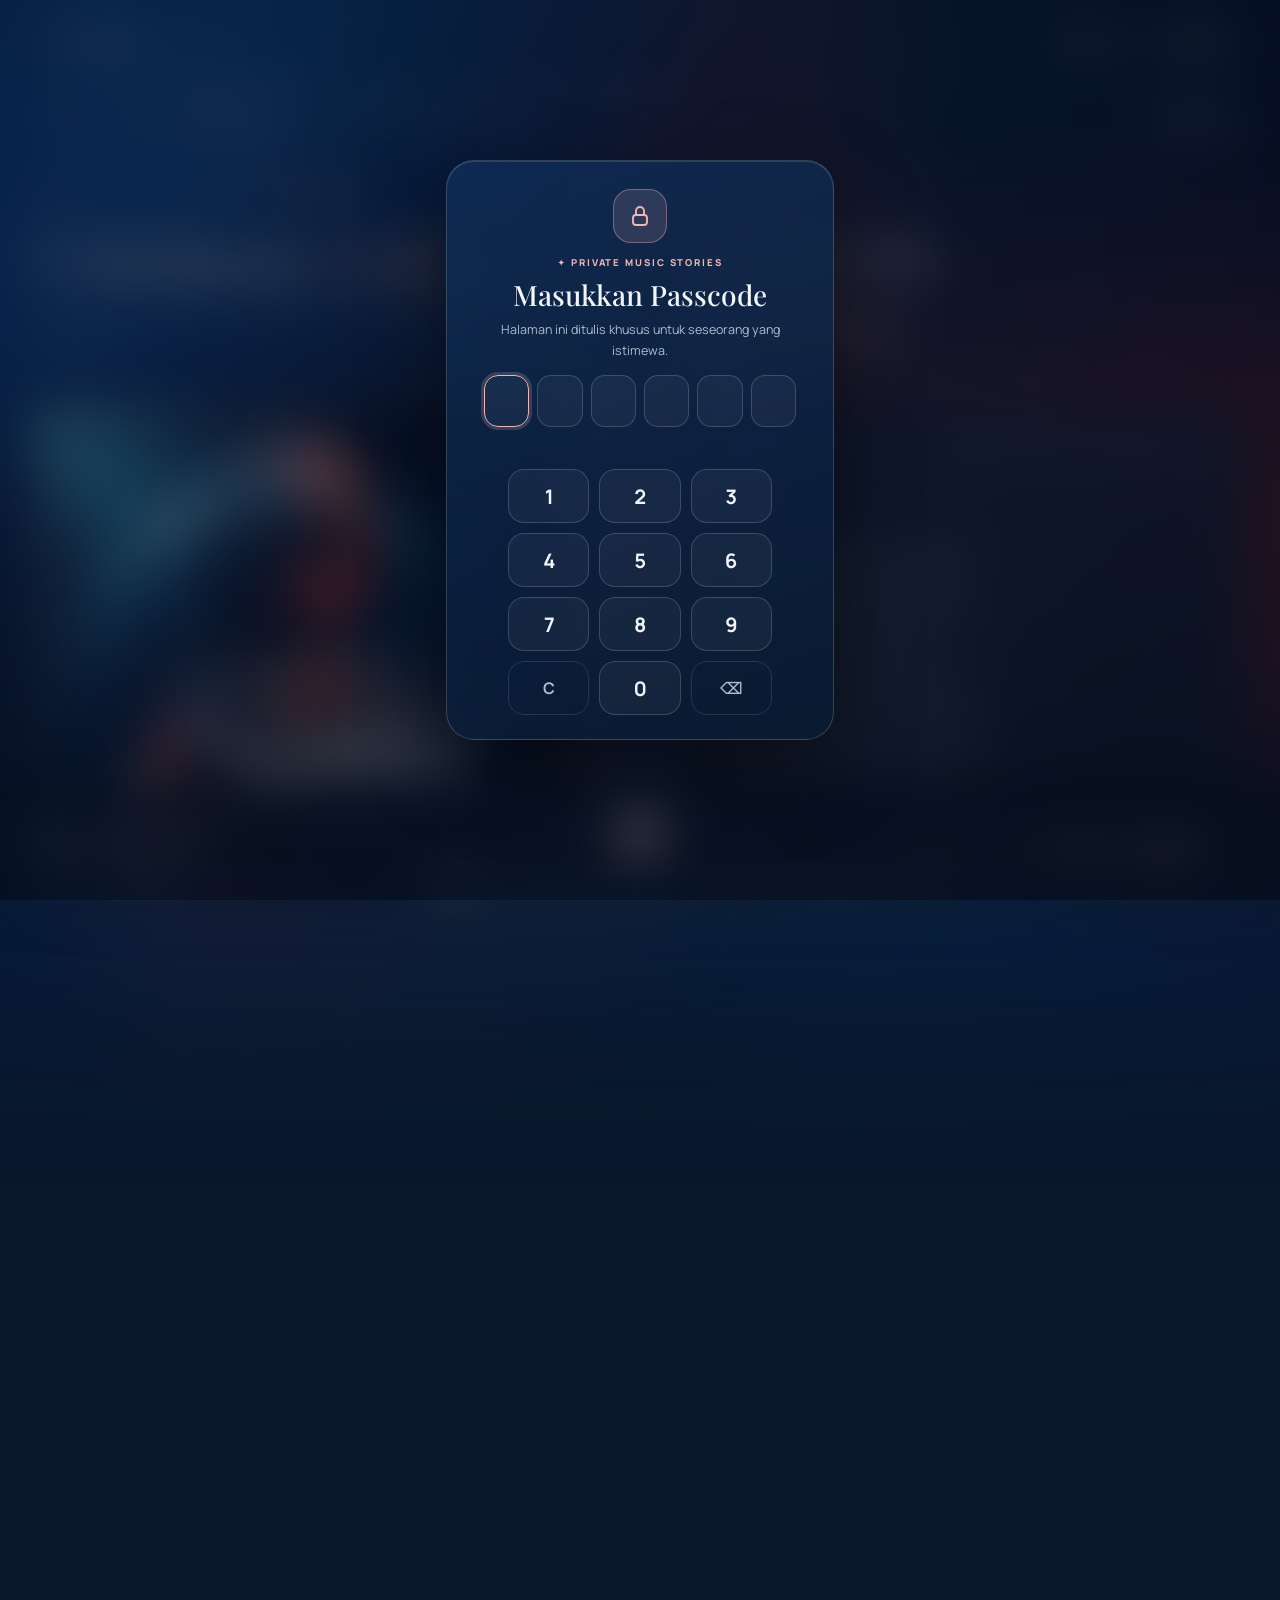
<file: index.html>
<!doctype html>
<html lang="id">

<head>
  <meta charset="utf-8" />
  <meta name="viewport" content="width=device-width, initial-scale=1.0, maximum-scale=1.0, minimum-scale=1.0, user-scalable=no, viewport-fit=cover" />
  <meta name="theme-color" content="#061226" />
  <!-- SHARE_META_START -->
  <meta name="description" content="Ada perasaan yang tak selalu pandai menjadi kata. Jadi, biarkan lagu ini yang bercerita." />
  <meta property="og:type" content="website" />
  <meta property="og:title" content="Untukmu Syifa — Zandevaa" />
  <meta property="og:description" content="Ada perasaan yang tak selalu pandai menjadi kata. Jadi, biarkan lagu ini yang bercerita." />
  <meta property="og:image" content="https://fauzanmsc.github.io/zandevaa-music/assets/og/untukmu-syifa.jpg" />
  <meta property="og:image:type" content="image/jpeg" />
  <meta property="og:image:width" content="800" />
  <meta property="og:image:height" content="800" />
  <meta property="og:url" content="https://fauzanmsc.github.io/zandevaa-music/" />
  <meta property="og:locale" content="id_ID" />
  <meta name="twitter:card" content="summary_large_image" />
  <meta name="twitter:title" content="Untukmu Syifa — Zandevaa" />
  <meta name="twitter:description" content="Ada perasaan yang tak selalu pandai menjadi kata. Jadi, biarkan lagu ini yang bercerita." />
  <meta name="twitter:image" content="https://fauzanmsc.github.io/zandevaa-music/assets/og/untukmu-syifa.jpg" />
  <title>Untukmu Syifa — Zandevaa</title>
  <!-- SHARE_META_END -->
  <link rel="icon" type="image/svg+xml" href="assets/favicon.svg" />
  <link rel="apple-touch-icon" href="assets/apple-touch-icon.png" />
  <link rel="manifest" href="manifest.webmanifest" />
  <meta name="apple-mobile-web-app-capable" content="yes" />
  <meta name="apple-mobile-web-app-status-bar-style" content="black-translucent" />
  <meta name="apple-mobile-web-app-title" content="Music Stories" />
  <link rel="preconnect" href="https://fonts.googleapis.com" />
  <link rel="preconnect" href="https://fonts.gstatic.com" crossorigin />
  <link
    href="https://fonts.googleapis.com/css2?family=DM+Sans:wght@400;500;600;700&family=Manrope:wght@400;500;600;700;800&family=Playfair+Display:ital,wght@0,400;0,500;0,600;1,400;1,500;1,600&display=swap"
    rel="stylesheet" />
  <link rel="stylesheet" href="styles.css" />
  <script>
    try {
      if (localStorage.getItem('zandevaa_passcode_unlocked_v1') !== 'true') {
        document.documentElement.classList.add('is-locked');
      }
    } catch (_e) {
      document.documentElement.classList.add('is-locked');
    }
  </script>
  <script defer src="playlist.js"></script>
  <script defer src="app.js"></script>
</head>

<body>
  <div class="film-grain" aria-hidden="true"></div>
  <div class="page-glow glow-a" aria-hidden="true"></div>
  <div class="page-glow glow-b" aria-hidden="true"></div>
  <div class="starfield" aria-hidden="true">✦ <span>✧</span> ✧ <span>✦</span></div>

  <header class="topbar container">
    <a class="brand" href="#awal" aria-label="Music Stories, kembali ke awal">
      <span class="brand-icon" aria-hidden="true">
        <svg viewBox="0 0 24 24"><path d="M12 2.5C12.7 8 16 11.3 21.5 12C16 12.7 12.7 16 12 21.5C11.3 16 8 12.7 2.5 12C8 11.3 11.3 8 12 2.5Z" /></svg>
      </span>
      <span class="brand-text">zandevaa<span class="brand-light"> / Music Stories</span></span>
    </a>
    <div class="topbar-actions">
      <button class="theme-button" id="themeToggleButton" type="button" aria-label="Ubah tema tampilan (Auto / Gelap / Terang)" title="Tema: Auto (ikut cover)">
        <svg class="theme-icon-auto" viewBox="0 0 24 24" aria-hidden="true"><circle cx="12" cy="12" r="8" /><path d="M12 4a8 8 0 0 0 0 16V4Z" fill="currentColor" stroke="none" /></svg>
        <svg class="theme-icon-dark" viewBox="0 0 24 24" aria-hidden="true"><path d="M21 12.8A9 9 0 1 1 11.2 3a7 7 0 0 0 9.8 9.8Z" /></svg>
        <svg class="theme-icon-light" viewBox="0 0 24 24" aria-hidden="true"><circle cx="12" cy="12" r="4" /><path d="M12 2v2.5M12 19.5V22M4.9 4.9l1.8 1.8M17.3 17.3l1.8 1.8M2 12h2.5M19.5 12H22M4.9 19.1l1.8-1.8M17.3 6.7l1.8-1.8" /></svg>
        <span id="themeToggleLabel">Auto</span>
      </button>
      <button class="install-button" id="installAppButton" type="button" hidden aria-label="Pasang aplikasi ke layar utama" title="Pasang ke Layar Utama">
        <svg viewBox="0 0 24 24" aria-hidden="true"><path d="M12 3v12m0 0-4-4m4 4 4-4M4 17v2a2 2 0 0 0 2 2h12a2 2 0 0 0 2-2v-2" /></svg>
        <span>Install</span>
      </button>
      <button class="share-button" id="shareButton" type="button" aria-label="Bagikan tautan playlist">
        <svg viewBox="0 0 24 24" aria-hidden="true">
          <path d="M12 15V3m0 0L7.5 7.5M12 3l4.5 4.5M5 13v5a2 2 0 0 0 2 2h10a2 2 0 0 0 2-2v-5" />
        </svg>
        <span>Bagikan</span>
      </button>
    </div>
  </header>

  <div class="story-subbar container">
    <span class="time-greeting" id="timeGreeting">✦ Halo, Syifa</span>
    <nav class="chapter-strip" id="chapterTimeline" aria-label="Bab cerita musik"></nav>
    <button type="button" class="liner-notes-btn" id="openTimelineBtn" title="Lihat linimasa perjalanan semua lagu">
      <svg viewBox="0 0 24 24" aria-hidden="true"><path d="M4 19.5A2.5 2.5 0 0 1 6.5 17H20M6.5 2H20v20H6.5A2.5 2.5 0 0 1 4 19.5v-15A2.5 2.5 0 0 1 6.5 2Z" /></svg>
      <span>Liner Notes</span>
    </button>
  </div>

  <main id="awal" class="container page-layout">
    <section class="cover-section" aria-labelledby="pageTitle">
      <div class="eyebrow"><span class="eyebrow-dot"></span> <span id="heroChapter">CHAPTER 01</span> <span
          class="eyebrow-sep">/</span> <span id="heroDate">18.11.2026</span> <span class="mood-pill" id="heroMood">Midnight Ballad</span></div>
      <h1 class="hero-title" id="pageTitle">Untukmu <em>Syifa.</em></h1>
      <p class="hero-description" id="heroDescription">Ada perasaan yang tak selalu pandai menjadi kata. Jadi, biarkan
        lagu ini yang bercerita.</p>
      <div class="cover-stage" id="heroCoverStage">
        <div class="cover-halo" aria-hidden="true"></div>
        <div class="vinyl-disc" aria-hidden="true">
          <div class="vinyl-spin">
            <img class="vinyl-label-img" id="heroVinylLabel" src="assets/cover.webp" alt="" />
            <span class="vinyl-spindle"></span>
          </div>
        </div>
        <div class="vinyl-tonearm" aria-hidden="true">
          <svg viewBox="0 0 64 130" fill="none">
            <circle cx="44" cy="20" r="11" fill="currentColor" fill-opacity="0.16" stroke="currentColor" stroke-width="2" />
            <circle cx="44" cy="20" r="4" fill="currentColor" />
            <path d="M44 24 L37 86 L24 109" stroke="currentColor" stroke-width="3" stroke-linecap="round" stroke-linejoin="round" />
            <rect x="17" y="105" width="11" height="16" rx="3" transform="rotate(28 22 113)" fill="currentColor" />
          </svg>
        </div>
        <div class="cover-frame" id="heroCoverFrame">
          <img class="cover-image" id="heroCover" src="assets/cover.webp" width="1000" height="1000"
            alt="Cover lagu Untukmu Syifa dengan potret perempuan berhijab dalam cahaya navy dan merah, dan tipografi putih"
            fetchpriority="high" />
          <span class="cover-shine" aria-hidden="true"></span>
          <span class="skip-feedback" id="heroSkipFeedback" aria-hidden="true"></span>
        </div>
        <button class="vinyl-toggle-pill" id="vinylToggleBtn" type="button" aria-pressed="false" title="Ubah tampilan Cover / Vinyl">
          <svg viewBox="0 0 24 24" aria-hidden="true"><circle cx="12" cy="12" r="9" /><circle cx="12" cy="12" r="3" /></svg>
          <span>Vinyl</span>
        </button>
        <span class="cover-spark cover-spark-a" aria-hidden="true">✧</span>
        <span class="cover-spark cover-spark-b" aria-hidden="true">✦</span>
      </div>
      <div class="cover-footnote">
        <div class="footnote-left"><span class="footnote-spark">✦</span><span>Original song <strong id="heroArtist">by
              Zandevaa</strong></span></div>
        <div class="footnote-right">
          <button class="fav-pill" id="heroFavoriteButton" type="button" aria-pressed="false" title="Simpan ke favorit">
            <svg viewBox="0 0 24 24" aria-hidden="true"><path d="M12 20.5s-7.5-4.7-9.3-9C1.3 8.1 3.7 4.8 7.2 4.8c2 0 3.7 1.1 4.8 2.8 1.1-1.7 2.8-2.8 4.8-2.8 3.5 0 5.9 3.3 4.5 6.7-1.8 4.3-9.3 9-9.3 9Z" /></svg>
            <span id="heroFavoriteLabel">Sukai</span>
          </button>
          <button class="fav-pill offline-pill" id="offlineSaveButton" type="button" aria-pressed="false" title="Simpan audio agar bisa diputar tanpa sinyal">
            <svg viewBox="0 0 24 24" aria-hidden="true"><path d="M12 3v12m0 0-4-4m4 4 4-4M4 17v2a2 2 0 0 0 2 2h12a2 2 0 0 0 2-2v-2" /></svg>
            <span id="offlineSaveLabel">Offline</span>
          </button>
          <span class="footnote-date">A little piece of my heart, for you.</span>
        </div>
      </div>
      <div class="letter-card">
        <div class="letter-icon">❝</div>
        <p id="heroDedication">“Karena hadirmu lebih berharga dari jawabannya.”</p>
        <span id="dedicationTitle">— Untukmu Syifa</span>
        <div class="story-box" id="storyBox">
          <div class="story-box-head">
            <span class="story-label">BEHIND THE SONG</span>
            <button class="voice-note-btn" id="voiceNoteButton" type="button" hidden>
              <svg viewBox="0 0 24 24" aria-hidden="true"><path d="M12 3a3 3 0 0 1 3 3v6a3 3 0 1 1-6 0V6a3 3 0 0 1 3-3Zm6 9a6 6 0 0 1-12 0m6 6v3m-3 0h6" /></svg>
              <span id="voiceNoteLabel">Pesan Suara</span>
            </button>
          </div>
          <p class="story-text" id="heroStory"></p>
        </div>
        <div class="moments-box" id="momentsBox">
          <div class="story-box-head">
            <span class="story-label">MOMEN FAVORIT</span>
            <button class="moment-add-btn" id="addMomentButton" type="button" title="Simpan detik saat ini sebagai momen favorit">
              <svg viewBox="0 0 24 24" aria-hidden="true"><path d="M19 21l-7-5-7 5V5a2 2 0 0 1 2-2h10a2 2 0 0 1 2 2z" /></svg>
              <span>+ Tandai Detik Ini</span>
            </button>
          </div>
          <div class="moments-list" id="momentsList"></div>
        </div>
      </div>
    </section>

    <section class="lyrics-section" aria-labelledby="lyricsHeading">
      <div class="lyrics-header">
        <div class="eyebrow lyrics-eyebrow"><span class="eyebrow-dot"></span> THE WORDS BEHIND THE MUSIC</div>
        <h2 id="lyricsHeading">Setiap bait,<br /><em>untukmu.</em></h2>
        <p>Setiap lagu punya cerita. Pilih lagu untuk membaca bait-baitnya.</p>
      </div>
      <div class="lyrics-card">
        <div class="lyrics-card-top">
          <div class="lyrics-card-title"><span class="pulse-dot"></span><span>SONG LYRICS</span></div>
          <div class="lyrics-tools">
            <button id="followButton" class="tool-button follow-button" type="button" hidden aria-pressed="true"
              title="Ikuti lirik sesuai timestamp">✦ <span>Ikuti</span></button>
            <button id="copyLyricsButton" class="tool-button" type="button" title="Salin seluruh lirik lagu">
              <svg viewBox="0 0 24 24" aria-hidden="true">
                <rect x="9" y="9" width="11" height="12" rx="2" />
                <path d="M5 15H4a2 2 0 0 1-2-2V4a2 2 0 0 1 2-2h9a2 2 0 0 1 2 2v1" />
              </svg>
              <span>Salin</span>
            </button>
            <button id="lyricCardButton" class="tool-button" type="button" title="Buat kartu lirik untuk Story WA / IG">
              <svg viewBox="0 0 24 24" aria-hidden="true">
                <rect x="3" y="4" width="18" height="16" rx="3" />
                <path d="M7 9h10M7 13h7" />
              </svg>
              <span>Kartu</span>
            </button>
            <button id="focusLyricsButton" class="tool-button" type="button" title="Buka lirik layar penuh">
              <svg viewBox="0 0 24 24" aria-hidden="true">
                <path d="M15 3h6v6M9 21H3v-6M21 3l-7 7M3 21l7-7" />
              </svg>
              <span>Fokus</span>
            </button>
            <button id="topLyrics" class="tool-button" type="button" title="Kembali ke awal lirik">
              <svg viewBox="0 0 24 24" aria-hidden="true">
                <path d="m6 14 6-6 6 6" />
              </svg>
              <span>Atas</span>
            </button>
          </div>
        </div>
        <div class="lyrics-scroll" id="lyricsScroll" tabindex="0"
          aria-label="Lirik lagu yang dipilih. Geser atau scroll untuk membaca.">
          <div id="lyricsContent" class="lyrics-content"></div>
          <div class="lyrics-end" aria-hidden="true">✧</div>
        </div>
        <div class="quote-quick-bar" id="quoteQuickBar" hidden>
          <span class="quote-quick-preview" id="quoteQuickPreview"></span>
          <div class="quote-quick-actions">
            <button type="button" class="quote-quick-btn" id="quoteMakeCardBtn">✦ Jadikan Kartu Story</button>
            <button type="button" class="quote-quick-close" id="quoteQuickClose" aria-label="Tutup">×</button>
          </div>
        </div>
        <div class="lyrics-card-bottom">
          <span id="lyricsTip">↕ Scroll untuk membaca lirik</span>
          <div class="lyrics-bottom-right">
            <button id="syncLrcButton" class="sync-trigger-btn" type="button" hidden title="Buat timestamp karaoke .lrc dengan Tap-to-Sync">♪ Sync .lrc</button>
            <span class="original-mark"><span id="lyricsTrackTitle">UNTUKMU SYIFA</span> · LYRICS</span>
          </div>
        </div>
      </div>
      <div class="dedication">
        <button type="button" class="dedication-symbol" id="dedicationHeart" aria-label="Simbol hati dedikasi" title="Ketuk 3× untuk sesuatu yang rahasia">♡</button>
        <p>Untuk semua perjalanan yang belum kita mulai, dan cerita yang semoga suatu hari bisa kita tulis bersama.</p>
        <span class="dedication-sign">— Zandevaa</span>
        <div class="dedication-actions">
          <button class="story-reply-btn" id="replyWaButton" type="button">
            <svg viewBox="0 0 24 24" aria-hidden="true"><path d="M21 11.5a8.5 8.5 0 0 1-12.5 7.5L3 20.5l1.6-5.2A8.5 8.5 0 1 1 21 11.5Z" /></svg>
            <span>Sampaikan kesanmu tentang lagu ini</span>
          </button>
        </div>
      </div>
    </section>

    <section class="playlist-panel" aria-labelledby="playlistHeading">
      <div class="playlist-heading-row">
        <div>
          <div class="eyebrow playlist-eyebrow"><span class="eyebrow-dot"></span> YOUR MUSIC COLLECTION</div>
          <h2 id="playlistHeading">Playlist <em>untukmu.</em></h2>
        </div>
        <div class="playlist-heading-right">
          <div class="playlist-scroll-arrows" aria-label="Geser playlist horizontal">
            <button type="button" class="control-icon playlist-arrow-btn" id="playlistScrollPrev" aria-label="Geser ke kiri" title="Geser kiri">
              <svg viewBox="0 0 24 24" aria-hidden="true"><path d="m15 18-6-6 6-6" /></svg>
            </button>
            <button type="button" class="control-icon playlist-arrow-btn" id="playlistScrollNext" aria-label="Geser ke kanan" title="Geser kanan">
              <svg viewBox="0 0 24 24" aria-hidden="true"><path d="m9 18 6-6-6-6" /></svg>
            </button>
          </div>
          <span class="playlist-count" id="playlistCount">03 LAGU</span>
        </div>
      </div>
      <p class="playlist-subtitle">Pilih satu lagu. Cover, judul, audio, dan lirik akan berganti otomatis.</p>
      <div class="playlist-controls">
        <div class="playlist-filter-group" role="tablist" aria-label="Filter playlist">
          <button type="button" class="filter-pill active" id="filterAllBtn" data-filter="all" role="tab" aria-selected="true">Semua</button>
          <button type="button" class="filter-pill" id="filterFavBtn" data-filter="favorites" role="tab" aria-selected="false">Favorit ♥ <span id="favCountBadge">0</span></button>
        </div>
        <label class="playlist-search-wrap">
          <svg viewBox="0 0 24 24" aria-hidden="true"><circle cx="11" cy="11" r="7" /><path d="m20 20-3.5-3.5" /></svg>
          <input id="playlistSearch" type="search" placeholder="Cari lagu…" autocomplete="off" aria-label="Cari lagu dalam playlist" />
        </label>
        <div class="playlist-view-toggle" role="group" aria-label="Mode tampilan playlist">
          <button type="button" class="view-btn" id="playlistViewListBtn" data-view="list" aria-pressed="false" title="Tampilan Daftar">
            <svg viewBox="0 0 24 24" aria-hidden="true"><path d="M8 6h13M8 12h13M8 18h13M3 6h.01M3 12h.01M3 18h.01" /></svg>
          </button>
          <button type="button" class="view-btn active" id="playlistViewGridBtn" data-view="grid" aria-pressed="true" title="Tampilan Galeri Cover">
            <svg viewBox="0 0 24 24" aria-hidden="true"><rect x="3" y="3" width="7" height="7" rx="1.5" /><rect x="14" y="3" width="7" height="7" rx="1.5" /><rect x="3" y="14" width="7" height="7" rx="1.5" /><rect x="14" y="14" width="7" height="7" rx="1.5" /></svg>
          </button>
        </div>
      </div>
      <div class="playlist-list is-grid" id="playlistList" aria-label="Daftar lagu"></div>
    </section>
  </main>

  <footer class="site-footer container">
    <span>MADE WITH <span class="footer-heart">♥</span> FOR SYIFA</span>
    <div class="footer-right">
      <button type="button" class="shortcuts-hint-btn" id="shortcutsHintBtn" title="Shortcut keyboard (?)">Pintasan <code>?</code></button>
      <button type="button" class="relock-btn" id="relockSiteBtn" title="Kunci kembali halaman dengan passcode">
        <svg viewBox="0 0 24 24" aria-hidden="true"><rect x="5" y="11" width="14" height="10" rx="3" /><path d="M8 11V7a4 4 0 0 1 8 0v4" /></svg>
        <span>Kunci</span>
      </button>
      <span>© 2026 Zandevaa. A personal music story.</span>
    </div>
  </footer>

  <aside class="music-dock" id="musicDock" aria-label="Pemutar musik playlist Zandevaa">
    <div class="mini-progress-rail" aria-hidden="true"><div class="mini-progress-fill" id="miniProgressFill"></div></div>
    <div class="dock-inner container">
      <div class="track-info" id="dockTrackInfo" role="button" tabindex="0" aria-label="Buka tampilan pemutar layar penuh" title="Buka Now Playing layar penuh">
        <img class="track-thumb" id="playerCover" src="assets/cover.webp" alt="" width="64" height="64" />
        <div class="track-details">
          <span class="now-label"><span class="now-wave" aria-hidden="true"><i></i><i></i><i></i></span> <span
              id="trackState">YOUR SPECIAL SONG</span></span>
          <div class="marquee-wrap" id="dockTitleWrap"><strong id="playerTitle" class="marquee-text">Untukmu Syifa</strong></div>
          <span class="track-artist" id="playerArtist">Zandevaa</span>
        </div>
      </div>
      <div class="playback">
        <div class="play-controls">
          <button class="control-icon shuffle-button" id="shuffleButton" type="button" title="Mode acak: mati"
            aria-label="Aktifkan mode acak" aria-pressed="false">
            <svg viewBox="0 0 24 24" aria-hidden="true">
              <path d="M16 3h5v5M4 20 21 3M21 16v5h-5M15 15l6 6M4 4l5 5" />
            </svg>
          </button>
          <button class="control-icon" id="previousButton" type="button" aria-label="Lagu sebelumnya"
            title="Lagu sebelumnya">
            <svg viewBox="0 0 24 24">
              <path d="M5.5 5v14M18.5 5 8 12l10.5 7V5Z" />
            </svg>
          </button>
          <button class="play-button" id="playButton" aria-label="Putar lagu atau pilih file MP3" title="Putar / Jeda">
            <svg class="play-icon" viewBox="0 0 24 24" aria-hidden="true">
              <path d="M9 5.8v12.4c0 .8.9 1.3 1.6.9l9-6.2a1.1 1.1 0 0 0 0-1.8l-9-6.2c-.7-.4-1.6.1-1.6.9Z" />
            </svg>
            <svg class="pause-icon" viewBox="0 0 24 24" aria-hidden="true">
              <path d="M8.5 6v12M15.5 6v12" />
            </svg>
          </button>
          <button class="control-icon" id="nextButton" type="button" aria-label="Lagu berikutnya"
            title="Lagu berikutnya">
            <svg viewBox="0 0 24 24">
              <path d="M18.5 5v14M5.5 5 16 12 5.5 19V5Z" />
            </svg>
          </button>
          <button id="repeatButton" class="control-icon repeat-button" type="button" title="Mode ulang: mati"
            aria-label="Ubah mode pengulangan" aria-pressed="false">
            <svg viewBox="0 0 24 24" aria-hidden="true">
              <path d="m17 3 4 4-4 4M3 11V9a2 2 0 0 1 2-2h16M7 21l-4-4 4-4m14 0v2a2 2 0 0 1-2 2H3" />
            </svg><span class="repeat-index" aria-hidden="true"></span>
          </button>
        </div>
        <div class="seek-row">
          <span id="currentTime" class="timecode">0:00</span>
          <div class="seek-control" id="seekControl" style="--progress: 0%">
            <span class="seek-tooltip" id="seekTooltip" aria-hidden="true">0:00</span>
            <div class="seek-visual" aria-hidden="true">
              <div class="seek-rail">
                <div class="seek-ab-range" id="seekAbRange" hidden></div>
                <div class="seek-fill"></div>
              </div>
              <div class="seek-thumb"></div>
            </div>
            <input id="seekBar" class="seek-bar" aria-label="Posisi lagu" type="range" min="0" max="100" step="0.1"
              value="0" disabled />
          </div>
          <span id="totalTime" class="timecode">0:00</span>
        </div>
      </div>
      <div class="player-actions">
        <button id="dockFavoriteButton" class="control-icon fav-icon" type="button" title="Sukai lagu ini"
          aria-label="Sukai lagu ini" aria-pressed="false">
          <svg viewBox="0 0 24 24" aria-hidden="true">
            <path d="M12 20.5s-7.5-4.7-9.3-9C1.3 8.1 3.7 4.8 7.2 4.8c2 0 3.7 1.1 4.8 2.8 1.1-1.7 2.8-2.8 4.8-2.8 3.5 0 5.9 3.3 4.5 6.7-1.8 4.3-9.3 9-9.3 9Z" />
          </svg>
        </button>
        <button id="eqButton" class="control-icon eq-button" type="button" title="Preset Equalizer"
          aria-label="Atur preset Equalizer" aria-pressed="false">
          <svg viewBox="0 0 24 24" aria-hidden="true">
            <path d="M4 21v-7M4 10V3M12 21v-9M12 8V3M20 21v-5M20 12V3M2 14h4M10 8h4M18 16h4" />
          </svg>
        </button>
        <button id="sleepTimerButton" class="control-icon sleep-button" type="button" title="Sleep Timer"
          aria-label="Atur Sleep Timer" aria-pressed="false">
          <svg viewBox="0 0 24 24" aria-hidden="true">
            <path d="M21 12.8A9 9 0 1 1 11.2 3a7 7 0 0 0 9.8 9.8Z" />
          </svg>
          <span class="sleep-badge" id="dockSleepBadge" hidden></span>
        </button>
        <div class="volume-wrap">
          <svg viewBox="0 0 24 24" aria-hidden="true">
            <path d="M11 5 6 9H3v6h3l5 4V5ZM15 9a5 5 0 0 1 0 6m3-9a9 9 0 0 1 0 12" />
          </svg>
          <input id="volumeBar" type="range" aria-label="Volume" min="0" max="1" value="0.85" step="0.01" />
        </div>
        <button id="addTrackButton" class="add-track-button" type="button" title="Coba MP3 lokal untuk lagu terpilih">+
          <span>MP3 lokal</span></button>
        <button id="miniToggleButton" class="control-icon mini-toggle-button" type="button" title="Ringkas / perluas pemutar"
          aria-label="Ringkas atau perluas pemutar" aria-pressed="false">
          <svg viewBox="0 0 24 24" aria-hidden="true">
            <path d="m6 9 6 6 6-6" />
          </svg>
        </button>
        <button id="expandPlayerButton" class="control-icon expand-player-button" type="button" title="Tampilan layar penuh"
          aria-label="Buka Now Playing layar penuh">
          <svg viewBox="0 0 24 24" aria-hidden="true">
            <path d="m6 15 6-6 6 6" />
          </svg>
        </button>
        <input id="fileInput" type="file" accept="audio/mpeg,audio/mp3,audio/*,.mp3" hidden />
      </div>
    </div>
    <div class="dock-hint" id="audioHint" role="status" aria-live="polite">Memeriksa file audio lagu terpilih…</div>
  </aside>

  <!-- Full-Screen Now Playing & Focus Lyrics Sheet -->
  <section class="np-sheet" id="nowPlayingSheet" aria-label="Now Playing" aria-hidden="true" hidden>
    <div class="np-backdrop" aria-hidden="true"></div>
    <div class="np-shell">
      <div class="np-drag-bar" id="npDragBar" aria-hidden="true"><span></span></div>
      <header class="np-topbar">
        <button class="control-icon np-icon-btn" id="closeSheetButton" type="button" aria-label="Tutup Now Playing" title="Tutup">
          <svg viewBox="0 0 24 24" aria-hidden="true"><path d="m6 9 6 6 6-6" /></svg>
        </button>
        <div class="np-tabs" role="tablist" aria-label="Tampilan pemutar">
          <button class="np-tab active" id="tabPlayerBtn" type="button" role="tab" aria-selected="true" data-np-tab="player">Pemutar</button>
          <button class="np-tab" id="tabLyricsBtn" type="button" role="tab" aria-selected="false" data-np-tab="lyrics">Lirik</button>
        </div>
        <div class="np-topbar-right">
          <button class="control-icon np-icon-btn vinyl-icon-btn" id="sheetVinylButton" type="button" aria-label="Mode Vinyl" title="Mode Vinyl" aria-pressed="false">
            <svg viewBox="0 0 24 24" aria-hidden="true"><circle cx="12" cy="12" r="9" /><circle cx="12" cy="12" r="3" /></svg>
          </button>
          <button class="control-icon np-icon-btn cinema-button" id="cinemaModeButton" type="button" aria-label="Mode Cinema" title="Mode Cinema / Ambient" aria-pressed="false">
            <svg viewBox="0 0 24 24" aria-hidden="true"><path d="M12 3l1.9 5.1L19 10l-5.1 1.9L12 17l-1.9-5.1L5 10l5.1-1.9L12 3Z" /></svg>
          </button>
          <button class="control-icon np-icon-btn eq-button" id="sheetEqButton" type="button" aria-label="Audio & Mood" title="Audio & Mood" aria-pressed="false">
            <svg viewBox="0 0 24 24" aria-hidden="true"><path d="M4 21v-7M4 10V3M12 21v-9M12 8V3M20 21v-5M20 12V3M2 14h4M10 8h4M18 16h4" /></svg>
          </button>
          <button class="control-icon np-icon-btn sleep-button" id="sheetSleepButton" type="button" aria-label="Sleep Timer" title="Sleep Timer" aria-pressed="false">
            <svg viewBox="0 0 24 24" aria-hidden="true"><path d="M21 12.8A9 9 0 1 1 11.2 3a7 7 0 0 0 9.8 9.8Z" /></svg>
            <span class="sleep-badge" id="sheetSleepBadge" hidden></span>
          </button>
          <button class="control-icon np-icon-btn" id="sheetShareButton" type="button" aria-label="Bagikan lagu" title="Bagikan lagu">
            <svg viewBox="0 0 24 24" aria-hidden="true"><path d="M12 15V3m0 0L7.5 7.5M12 3l4.5 4.5M5 13v5a2 2 0 0 0 2 2h10a2 2 0 0 0 2-2v-5" /></svg>
          </button>
        </div>
      </header>

      <div class="np-content-grid">
      <!-- Tab 1: Now Playing Player -->
      <div class="np-panel np-player-panel" id="npPlayerPanel" role="tabpanel" aria-labelledby="tabPlayerBtn">
        <div class="np-art-stage" id="sheetCoverStage">
          <div class="np-art-glow" aria-hidden="true"></div>
          <div class="vinyl-disc np-vinyl-disc" aria-hidden="true">
            <div class="vinyl-spin">
              <img class="vinyl-label-img" id="sheetVinylLabel" src="assets/cover.webp" alt="" />
              <span class="vinyl-spindle"></span>
            </div>
          </div>
          <div class="vinyl-tonearm np-vinyl-tonearm" aria-hidden="true">
            <svg viewBox="0 0 64 130" fill="none">
              <circle cx="44" cy="20" r="11" fill="currentColor" fill-opacity="0.16" stroke="currentColor" stroke-width="2" />
              <circle cx="44" cy="20" r="4" fill="currentColor" />
              <path d="M44 24 L37 86 L24 109" stroke="currentColor" stroke-width="3" stroke-linecap="round" stroke-linejoin="round" />
              <rect x="17" y="105" width="11" height="16" rx="3" transform="rotate(28 22 113)" fill="currentColor" />
            </svg>
          </div>
          <img class="np-art-image" id="sheetCover" src="assets/cover.webp" alt="" />
          <span class="skip-feedback" id="sheetSkipFeedback" aria-hidden="true"></span>
        </div>

        <canvas class="np-visualizer" id="visualizerCanvas" width="320" height="40" aria-hidden="true"></canvas>

        <div class="np-meta-row">
          <div class="np-meta-text">
            <div class="marquee-wrap" id="sheetTitleWrap"><h2 id="sheetTitle" class="marquee-text">Untukmu Syifa</h2></div>
            <p><span id="sheetArtist">Zandevaa</span> <span class="sheet-mood-sep">·</span> <span class="sheet-mood" id="sheetMood">Midnight Ballad</span></p>
          </div>
          <div class="np-meta-actions">
            <button class="np-moment-btn" id="shareMomentButton" type="button" title="Bagikan lagu tepat di detik ini">
              <svg viewBox="0 0 24 24" aria-hidden="true"><circle cx="12" cy="12" r="9" /><path d="M12 7v5l3 2" /></svg>
              <span id="shareMomentLabel">Momen</span>
            </button>
            <button class="control-icon np-icon-btn fav-icon" id="sheetFavoriteButton" type="button" aria-label="Sukai lagu ini" aria-pressed="false" title="Sukai lagu ini">
              <svg viewBox="0 0 24 24" aria-hidden="true">
                <path d="M12 20.5s-7.5-4.7-9.3-9C1.3 8.1 3.7 4.8 7.2 4.8c2 0 3.7 1.1 4.8 2.8 1.1-1.7 2.8-2.8 4.8-2.8 3.5 0 5.9 3.3 4.5 6.7-1.8 4.3-9.3 9-9.3 9Z" />
              </svg>
            </button>
          </div>
        </div>

        <div class="np-seek-wrap">
          <div class="seek-control" id="sheetSeekControl" style="--progress: 0%">
            <span class="seek-tooltip" id="sheetSeekTooltip" aria-hidden="true">0:00</span>
            <div class="seek-visual" aria-hidden="true">
              <div class="seek-rail"><div class="seek-ab-range" id="sheetSeekAbRange" hidden></div><div class="seek-fill"></div></div>
              <div class="seek-thumb"></div>
            </div>
            <input id="sheetSeekBar" class="seek-bar" aria-label="Posisi lagu layar penuh" type="range" min="0" max="100" step="0.1" value="0" disabled />
          </div>
          <div class="np-time-row">
            <span id="sheetCurrentTime" class="timecode">0:00</span>
            <span id="sheetTotalTime" class="timecode">0:00</span>
          </div>
        </div>

        <div class="np-transport">
          <button class="control-icon shuffle-button" id="sheetShuffleButton" type="button" aria-label="Mode acak" aria-pressed="false" title="Acak">
            <svg viewBox="0 0 24 24" aria-hidden="true"><path d="M16 3h5v5M4 20 21 3M21 16v5h-5M15 15l6 6M4 4l5 5" /></svg>
          </button>
          <button class="control-icon np-skip-btn" id="sheetPrevButton" type="button" aria-label="Lagu sebelumnya" title="Sebelumnya">
            <svg viewBox="0 0 24 24" aria-hidden="true"><path d="M5.5 5v14M18.5 5 8 12l10.5 7V5Z" /></svg>
          </button>
          <button class="play-button np-play-btn" id="sheetPlayButton" type="button" aria-label="Putar / Jeda" title="Putar / Jeda">
            <svg class="play-icon" viewBox="0 0 24 24" aria-hidden="true"><path d="M9 5.8v12.4c0 .8.9 1.3 1.6.9l9-6.2a1.1 1.1 0 0 0 0-1.8l-9-6.2c-.7-.4-1.6.1-1.6.9Z" /></svg>
            <svg class="pause-icon" viewBox="0 0 24 24" aria-hidden="true"><path d="M8.5 6v12M15.5 6v12" /></svg>
          </button>
          <button class="control-icon np-skip-btn" id="sheetNextButton" type="button" aria-label="Lagu berikutnya" title="Berikutnya">
            <svg viewBox="0 0 24 24" aria-hidden="true"><path d="M18.5 5v14M5.5 5 16 12 5.5 19V5Z" /></svg>
          </button>
          <button class="control-icon repeat-button" id="sheetRepeatButton" type="button" aria-label="Ulangi" aria-pressed="false" title="Ulangi">
            <svg viewBox="0 0 24 24" aria-hidden="true"><path d="m17 3 4 4-4 4M3 11V9a2 2 0 0 1 2-2h16M7 21l-4-4 4-4m14 0v2a2 2 0 0 1-2 2H3" /></svg>
            <span class="repeat-index" aria-hidden="true"></span>
          </button>
        </div>

        <div class="np-extra-tools" role="group" aria-label="Fitur pemutaran tambahan">
          <button class="np-pill-btn np-tool-chip" id="abLoopButton" type="button" aria-pressed="false" title="Ulang bagian reff / segmen A–B">
            <svg viewBox="0 0 24 24" aria-hidden="true"><path d="m17 2 4 4-4 4M3 11V9a4 4 0 0 1 4-4h14M7 22l-4-4 4-4m14-1v2a4 4 0 0 1-4 4H3" /></svg>
            <span id="abLoopLabel">A–B Reff</span>
          </button>
          <button class="np-pill-btn np-tool-chip" id="sheetBookmarkMomentBtn" type="button" title="Simpan detik saat ini sebagai momen favorit">
            <svg viewBox="0 0 24 24" aria-hidden="true"><path d="M19 21l-7-5-7 5V5a2 2 0 0 1 2-2h10a2 2 0 0 1 2 2z" /></svg>
            <span>Tandai Momen</span>
          </button>
          <button class="np-pill-btn np-tool-chip offline-pill" id="sheetOfflineButton" type="button" aria-pressed="false" title="Simpan lagu ini untuk diputar offline">
            <svg viewBox="0 0 24 24" aria-hidden="true"><path d="M12 3v12m0 0-4-4m4 4 4-4M4 17v2a2 2 0 0 0 2 2h12a2 2 0 0 0 2-2v-2" /></svg>
            <span id="sheetOfflineLabel">Offline</span>
          </button>
        </div>

        <button class="np-upnext" id="upNextButton" type="button" aria-label="Putar lagu berikutnya">
          <img class="np-upnext-thumb" id="upNextCover" src="assets/cover-lagu-kedua.webp" alt="" />
          <span class="np-upnext-meta">
            <small>SELANJUTNYA</small>
            <strong id="upNextTitle">S-Y-I-F-A (Always-on-My-Mind)</strong>
          </span>
          <span class="np-upnext-arrow" aria-hidden="true">→</span>
        </button>
      </div>

      <!-- Tab 2: Focus Lyrics Mode -->
      <div class="np-panel np-lyrics-panel" id="npLyricsPanel" role="tabpanel" aria-labelledby="tabLyricsBtn" hidden>
        <div class="np-lyrics-actions">
          <button class="np-pill-btn" id="sheetCopyLyricsButton" type="button">
            <svg viewBox="0 0 24 24" aria-hidden="true"><rect x="9" y="9" width="11" height="12" rx="2" /><path d="M5 15H4a2 2 0 0 1-2-2V4a2 2 0 0 1 2-2h9a2 2 0 0 1 2 2v1" /></svg>
            <span>Salin Lirik</span>
          </button>
          <button class="np-pill-btn" id="sheetLyricCardButton" type="button">
            <svg viewBox="0 0 24 24" aria-hidden="true"><rect x="3" y="4" width="18" height="16" rx="3" /><path d="M7 9h10M7 13h7" /></svg>
            <span>Kartu Lirik</span>
          </button>
        </div>
        <div class="np-lyrics-scroll" id="sheetLyricsScroll" tabindex="0">
          <div class="np-lyrics-content" id="sheetLyricsContent"></div>
        </div>
        <div class="np-lyrics-mini-bar">
          <div class="np-lyrics-mini-info">
            <strong id="sheetLyricsTrackTitle">Untukmu Syifa</strong>
            <span id="sheetLyricsTrackArtist">Zandevaa</span>
          </div>
          <div class="np-lyrics-mini-controls">
            <button class="control-icon" id="sheetLyricsPrevButton" type="button" aria-label="Lagu sebelumnya">
              <svg viewBox="0 0 24 24" aria-hidden="true"><path d="M5.5 5v14M18.5 5 8 12l10.5 7V5Z" /></svg>
            </button>
            <button class="play-button np-mini-play" id="sheetLyricsPlayButton" type="button" aria-label="Putar / Jeda">
              <svg class="play-icon" viewBox="0 0 24 24" aria-hidden="true"><path d="M9 5.8v12.4c0 .8.9 1.3 1.6.9l9-6.2a1.1 1.1 0 0 0 0-1.8l-9-6.2c-.7-.4-1.6.1-1.6.9Z" /></svg>
              <svg class="pause-icon" viewBox="0 0 24 24" aria-hidden="true"><path d="M8.5 6v12M15.5 6v12" /></svg>
            </button>
            <button class="control-icon" id="sheetLyricsNextButton" type="button" aria-label="Lagu berikutnya">
              <svg viewBox="0 0 24 24" aria-hidden="true"><path d="M18.5 5v14M5.5 5 16 12 5.5 19V5Z" /></svg>
            </button>
          </div>
        </div>
      </div>
      </div>
    </div>
  </section>

  <!-- Sleep Timer Modal -->
  <div class="modal-overlay" id="sleepTimerModal" hidden>
    <div class="modal-card sleep-modal-card" role="dialog" aria-modal="true" aria-labelledby="sleepModalTitle">
      <div class="modal-header">
        <div>
          <h3 id="sleepModalTitle">Sleep Timer</h3>
          <p id="sleepStatusText">Otomatis hentikan musik dengan fade-out lembut.</p>
        </div>
        <button class="control-icon" id="closeSleepModal" type="button" aria-label="Tutup">
          <svg viewBox="0 0 24 24" aria-hidden="true"><path d="M6 6l12 12M18 6 6 18" /></svg>
        </button>
      </div>
      <div class="sleep-options" id="sleepOptions">
        <button type="button" class="sleep-option" data-sleep="off">Mati</button>
        <button type="button" class="sleep-option" data-sleep="end-of-track">Akhir lagu ini</button>
        <button type="button" class="sleep-option" data-sleep="15">15 menit</button>
        <button type="button" class="sleep-option" data-sleep="30">30 menit</button>
        <button type="button" class="sleep-option" data-sleep="60">60 menit</button>
      </div>
    </div>
  </div>

  <!-- Share Lyric Card Studio Modal -->
  <div class="modal-overlay" id="lyricCardModal" hidden>
    <div class="modal-card card-studio-modal" role="dialog" aria-modal="true" aria-labelledby="lyricCardTitle">
      <div class="modal-header">
        <div>
          <h3 id="lyricCardTitle">Kartu Lirik Story</h3>
          <p>Pilih hingga 4 baris lirik favorit untuk dibagikan ke WA Status / IG Story.</p>
        </div>
        <button class="control-icon" id="closeLyricCardModal" type="button" aria-label="Tutup">
          <svg viewBox="0 0 24 24" aria-hidden="true"><path d="M6 6l12 12M18 6 6 18" /></svg>
        </button>
      </div>
      <div class="card-studio-body">
        <div class="card-preview-col">
          <div class="card-ratio-toggle" role="group" aria-label="Rasio gambar">
            <button type="button" class="ratio-btn active" data-ratio="story">Story 9:16</button>
            <button type="button" class="ratio-btn" data-ratio="post">Feed 4:5</button>
          </div>
          <div class="card-style-toggle" role="group" aria-label="Gaya kartu lirik">
            <button type="button" class="style-btn active" data-card-style="glass">Glass</button>
            <button type="button" class="style-btn" data-card-style="polaroid">Polaroid</button>
            <button type="button" class="style-btn" data-card-style="vinyl">Vinyl</button>
          </div>
          <canvas id="lyricCardCanvas" class="lyric-card-canvas" width="1080" height="1920"></canvas>
        </div>
        <div class="card-picker-col">
          <div class="card-picker-head">
            <span>Pilih baris lirik (<strong id="selectedLinesCount">0</strong>/4)</span>
            <button type="button" class="tool-button" id="resetLyricSelection">Reset</button>
          </div>
          <div class="card-line-list" id="lyricCardLines"></div>
        </div>
      </div>
      <div class="card-studio-footer">
        <button type="button" class="card-action-secondary" id="downloadLyricCardBtn">Unduh PNG</button>
        <button type="button" class="card-action-primary" id="shareLyricCardBtn">Bagikan Gambar</button>
      </div>
    </div>
  </div>

  <!-- Equalizer & Playback Mood Modal -->
  <div class="modal-overlay" id="eqModal" hidden>
    <div class="modal-card eq-modal-card" role="dialog" aria-modal="true" aria-labelledby="eqModalTitle">
      <div class="modal-header">
        <div>
          <h3 id="eqModalTitle">Audio &amp; Mood</h3>
          <p id="eqStatusText">Pilih karakter suara dan kecepatan putar.</p>
        </div>
        <button class="control-icon" id="closeEqModal" type="button" aria-label="Tutup">
          <svg viewBox="0 0 24 24" aria-hidden="true"><path d="M6 6l12 12M18 6 6 18" /></svg>
        </button>
      </div>
      <div class="speed-section">
        <span class="story-label">PLAYBACK MOOD / SPEED</span>
        <div class="speed-options" id="speedOptions">
          <button type="button" class="speed-pill" data-speed="0.85">0.85× Slowed</button>
          <button type="button" class="speed-pill" data-speed="0.95">0.95× Chill</button>
          <button type="button" class="speed-pill active" data-speed="1">1.0× Normal</button>
          <button type="button" class="speed-pill" data-speed="1.1">1.1× Bright</button>
        </div>
      </div>
      <div class="speed-section">
        <span class="story-label">SUARA ATMOSFER (OPSIONAL)</span>
        <div class="ambient-options" id="ambientOptions">
          <button type="button" class="speed-pill active" data-ambient="off">Mati</button>
          <button type="button" class="speed-pill" data-ambient="vinyl">Vinyl Crackle</button>
          <button type="button" class="speed-pill" data-ambient="rain">Soft Rain</button>
        </div>
        <div class="ambient-vol-row" id="ambientVolRow" hidden>
          <span>Level atmosfer</span>
          <input id="ambientVolumeBar" type="range" min="0.05" max="0.7" step="0.05" value="0.28" aria-label="Volume suara atmosfer" />
        </div>
      </div>
      <div class="eq-options" id="eqOptions">
        <button type="button" class="eq-option active" data-eq="normal"><strong>Normal</strong><small>Seimbang &amp; natural</small></button>
        <button type="button" class="eq-option" data-eq="warm"><strong>Warm Acoustic</strong><small>Hangat &amp; intim</small></button>
        <button type="button" class="eq-option" data-eq="bass"><strong>Bass Boost</strong><small>Dentuman lebih dalam</small></button>
        <button type="button" class="eq-option" data-eq="vocal"><strong>Vocal Clear</strong><small>Vokal &amp; lirik lebih jernih</small></button>
        <button type="button" class="eq-option" data-eq="night"><strong>Late Night</strong><small>Lembut untuk malam hari</small></button>
      </div>
    </div>
  </div>

  <!-- Tap-to-Sync .lrc Karaoke Studio Modal -->
  <div class="modal-overlay" id="lrcSyncModal" hidden>
    <div class="modal-card sync-modal-card" role="dialog" aria-modal="true" aria-labelledby="lrcSyncTitle">
      <div class="modal-header">
        <div>
          <h3 id="lrcSyncTitle">Tap-to-Sync Lirik (.lrc)</h3>
          <p>Putar lagu lalu tekan tombol <strong>Tandai Baris</strong> (atau tombol <strong>Spasi</strong>) tepat saat tiap bait mulai dinyanyikan.</p>
        </div>
        <button class="control-icon" id="closeLrcSyncModal" type="button" aria-label="Tutup">
          <svg viewBox="0 0 24 24" aria-hidden="true"><path d="M6 6l12 12M18 6 6 18" /></svg>
        </button>
      </div>
      <div class="sync-transport-bar">
        <button type="button" class="np-pill-btn" id="syncPlayBtn">▶ Putar / Jeda</button>
        <button type="button" class="np-pill-btn" id="syncBackBtn">↺ -3 dtk</button>
        <button type="button" class="np-pill-btn" id="syncUndoBtn">↶ Undo</button>
        <button type="button" class="np-pill-btn" id="syncResetBtn">Reset</button>
        <span class="sync-clock" id="syncClock">00:00.00</span>
      </div>
      <div class="sync-cue-box">
        <small>BARIS BERIKUTNYA (<span id="syncProgressCount">0/0</span>)</small>
        <div class="sync-current-line" id="syncNextLine">—</div>
        <div class="sync-upcoming-line" id="syncFollowingLine"></div>
      </div>
      <button type="button" class="sync-tap-btn" id="syncTapBtn">
        <span>✦ Tandai Baris Ini</span>
        <small>Klik / Tap atau tekan Spasi</small>
      </button>
      <textarea id="syncOutput" class="sync-output" rows="5" readonly aria-label="Hasil format .lrc"></textarea>
      <div class="card-studio-footer sync-footer">
        <button type="button" class="card-action-secondary" id="syncApplyBtn">Preview Langsung</button>
        <button type="button" class="card-action-secondary" id="syncCopyBtn">Salin .lrc</button>
        <button type="button" class="card-action-primary" id="syncDownloadBtn">Unduh .lrc</button>
      </div>
    </div>
  </div>

  <!-- First-Time Passcode Lock Gate (Glass Numpad + Desktop Keyboard Support) -->
  <div class="passcode-gate" id="passcodeGate" role="dialog" aria-modal="true" aria-labelledby="passcodeTitle">
    <form class="passcode-card" id="passcodeForm" autocomplete="off" novalidate>
      <div class="passcode-lock-badge" id="passcodeLockBadge" aria-hidden="true">
        <svg class="lock-closed-icon" viewBox="0 0 24 24">
          <rect x="5" y="11" width="14" height="10" rx="3" />
          <path d="M8 11V7a4 4 0 0 1 8 0v4" />
        </svg>
        <svg class="lock-open-icon" viewBox="0 0 24 24">
          <path d="m5 13 4 4L19 7" />
        </svg>
      </div>
      <span class="passcode-eyebrow">✦ PRIVATE MUSIC STORIES</span>
      <h2 class="passcode-title" id="passcodeTitle">Masukkan Passcode</h2>
      <p class="passcode-subtitle">Halaman ini ditulis khusus untuk seseorang yang istimewa.</p>

      <div class="passcode-input-wrap" id="passcodeInputWrap">
        <div class="passcode-slots" id="passcodeSlots" aria-hidden="true">
          <span class="passcode-slot"></span>
          <span class="passcode-slot"></span>
          <span class="passcode-slot"></span>
          <span class="passcode-slot"></span>
          <span class="passcode-slot"></span>
          <span class="passcode-slot"></span>
        </div>
        <input
          id="passcodeInput"
          class="passcode-input"
          type="tel"
          inputmode="none"
          maxlength="6"
          readonly
          tabindex="-1"
          aria-label="Masukkan 6 digit passcode"
        />
      </div>

      <p class="passcode-feedback" id="passcodeFeedback" role="status" aria-live="polite"></p>

      <div class="passcode-numpad" id="passcodeNumpad" role="group" aria-label="Papan tombol angka passcode">
        <button type="button" class="num-key" data-key="1">1</button>
        <button type="button" class="num-key" data-key="2">2</button>
        <button type="button" class="num-key" data-key="3">3</button>
        <button type="button" class="num-key" data-key="4">4</button>
        <button type="button" class="num-key" data-key="5">5</button>
        <button type="button" class="num-key" data-key="6">6</button>
        <button type="button" class="num-key" data-key="7">7</button>
        <button type="button" class="num-key" data-key="8">8</button>
        <button type="button" class="num-key" data-key="9">9</button>
        <button type="button" class="num-key num-key-action" data-action="clear" aria-label="Hapus semua">C</button>
        <button type="button" class="num-key" data-key="0">0</button>
        <button type="button" class="num-key num-key-action" data-action="backspace" aria-label="Hapus satu angka">⌫</button>
      </div>
    </form>
  </div>

  <!-- Digital Liner Notes / Story Timeline Modal -->
  <div class="modal-overlay" id="storyTimelineModal" hidden>
    <div class="modal-card timeline-modal-card" role="dialog" aria-modal="true" aria-labelledby="timelineModalTitle">
      <div class="modal-header">
        <div>
          <h3 id="timelineModalTitle">Liner Notes · Perjalanan Lagu</h3>
          <p>Catatan singkat dan momen di balik setiap bab cerita musik ini.</p>
        </div>
        <button class="control-icon" id="closeTimelineModal" type="button" aria-label="Tutup">
          <svg viewBox="0 0 24 24" aria-hidden="true"><path d="M6 6l12 12M18 6 6 18" /></svg>
        </button>
      </div>
      <div class="recap-card" id="ourRecapCard"></div>
      <div class="timeline-list" id="storyTimelineList"></div>
    </div>
  </div>

  <!-- Secret Easter Egg Letter Modal -->
  <div class="modal-overlay" id="secretLetterModal" hidden>
    <div class="modal-card secret-letter-card" role="dialog" aria-modal="true" aria-labelledby="secretLetterTitle">
      <div class="secret-letter-top">
        <span class="passcode-eyebrow" id="secretLetterEyebrow">✦ SECRET LETTER · FOUND</span>
        <button class="control-icon" id="closeSecretLetter" type="button" aria-label="Tutup">
          <svg viewBox="0 0 24 24" aria-hidden="true"><path d="M6 6l12 12M18 6 6 18" /></svg>
        </button>
      </div>
      <div class="secret-letter-symbol" aria-hidden="true">♡</div>
      <h3 class="secret-letter-title" id="secretLetterTitle">Di balik setiap nada.</h3>
      <div class="secret-letter-body" id="secretLetterBody"></div>
      <span class="secret-letter-sign" id="secretLetterSign">— Zandevaa</span>
    </div>
  </div>

  <!-- Open Letter First-Visit Gate (Enables 1-Tap Autoplay on Mobile!) -->
  <div class="welcome-gate" id="welcomeGate" hidden>
    <div class="welcome-card" role="dialog" aria-modal="true" aria-labelledby="welcomeTitle">
      <div class="welcome-art-wrap">
        <img class="welcome-cover" id="welcomeCover" src="assets/cover.webp" alt="" />
      </div>
      <span class="welcome-eyebrow">✦ A PERSONAL MUSIC STORY</span>
      <h2 class="welcome-title" id="welcomeTitle">Untukmu Syifa</h2>
      <p class="welcome-note" id="welcomeNote">“Karena hadirmu lebih berharga dari jawabannya.”</p>
      <button type="button" class="welcome-play-btn" id="welcomePlayBtn">
        <svg viewBox="0 0 24 24" aria-hidden="true"><path d="M9 5.8v12.4c0 .8.9 1.3 1.6.9l9-6.2a1.1 1.1 0 0 0 0-1.8l-9-6.2c-.7-.4-1.6.1-1.6.9Z" /></svg>
        <span>Buka &amp; Dengarkan</span>
      </button>
      <button type="button" class="welcome-skip-btn" id="welcomeSkipBtn">Masuk tanpa memutar</button>
    </div>
  </div>

  <!-- Bookmark Favorite Moment Modal -->
  <div class="modal-overlay" id="momentModal" hidden>
    <form class="modal-card moment-modal-card" id="momentForm" role="dialog" aria-modal="true" aria-labelledby="momentModalTitle">
      <div class="modal-header">
        <div>
          <h3 id="momentModalTitle">Simpan Momen Favorit</h3>
          <p id="momentModalMeta">Tandai detik spesial pada lagu ini agar mudah diputar ulang.</p>
        </div>
        <button class="control-icon" id="closeMomentModal" type="button" aria-label="Tutup">
          <svg viewBox="0 0 24 24" aria-hidden="true"><path d="M6 6l12 12M18 6 6 18" /></svg>
        </button>
      </div>
      <div class="moment-time-badge" id="momentTimeBadge">♪ 0:00</div>
      <label class="moment-note-label" for="momentNoteInput">Catatan singkat (opsional)</label>
      <input id="momentNoteInput" class="moment-note-input" type="text" maxlength="60" placeholder="Mis. Bagian reff paling bikin senyum…" autocomplete="off" />
      <div class="card-studio-footer">
        <button type="button" class="card-action-secondary" id="cancelMomentBtn">Batal</button>
        <button type="submit" class="card-action-primary" id="saveMomentBtn">Simpan Momen</button>
      </div>
    </form>
  </div>

  <!-- Desktop Keyboard Shortcuts Modal -->
  <div class="modal-overlay" id="shortcutsModal" hidden>
    <div class="modal-card shortcuts-modal-card" role="dialog" aria-modal="true" aria-labelledby="shortcutsModalTitle">
      <div class="modal-header">
        <div>
          <h3 id="shortcutsModalTitle">Pintasan Keyboard</h3>
          <p>Kontrol cepat untuk mendengarkan di desktop.</p>
        </div>
        <button class="control-icon" id="closeShortcutsModal" type="button" aria-label="Tutup">
          <svg viewBox="0 0 24 24" aria-hidden="true"><path d="M6 6l12 12M18 6 6 18" /></svg>
        </button>
      </div>
      <ul class="shortcuts-list">
        <li><span>Putar / Jeda</span><kbd>Space</kbd></li>
        <li><span>Mundur / Maju 10 detik</span><span><kbd>←</kbd> <kbd>→</kbd></span></li>
        <li><span>Lagu Berikutnya / Sebelumnya</span><span><kbd>N</kbd> <kbd>P</kbd></span></li>
        <li><span>Buka / Tutup Now Playing</span><kbd>L</kbd></li>
        <li><span>Mode Vinyl / Cover</span><kbd>V</kbd></li>
        <li><span>Tema Auto / Gelap / Terang</span><kbd>T</kbd></li>
        <li><span>Ulang Bagian Reff (A–B Loop)</span><kbd>A</kbd></li>
        <li><span>Tandai Momen Favorit</span><kbd>B</kbd></li>
        <li><span>Simpan Favorit</span><kbd>F</kbd></li>
        <li><span>Bisukan / Suarakan</span><kbd>M</kbd></li>
        <li><span>Tutup Modal / Layar Penuh</span><kbd>Esc</kbd></li>
      </ul>
    </div>
  </div>

  <div class="toast" id="toast" role="status" aria-live="polite" hidden></div>
  <audio id="audio" preload="auto" playsinline></audio>
  <audio id="voiceNoteAudio" preload="none" playsinline></audio>
</body>

</html>
</file>
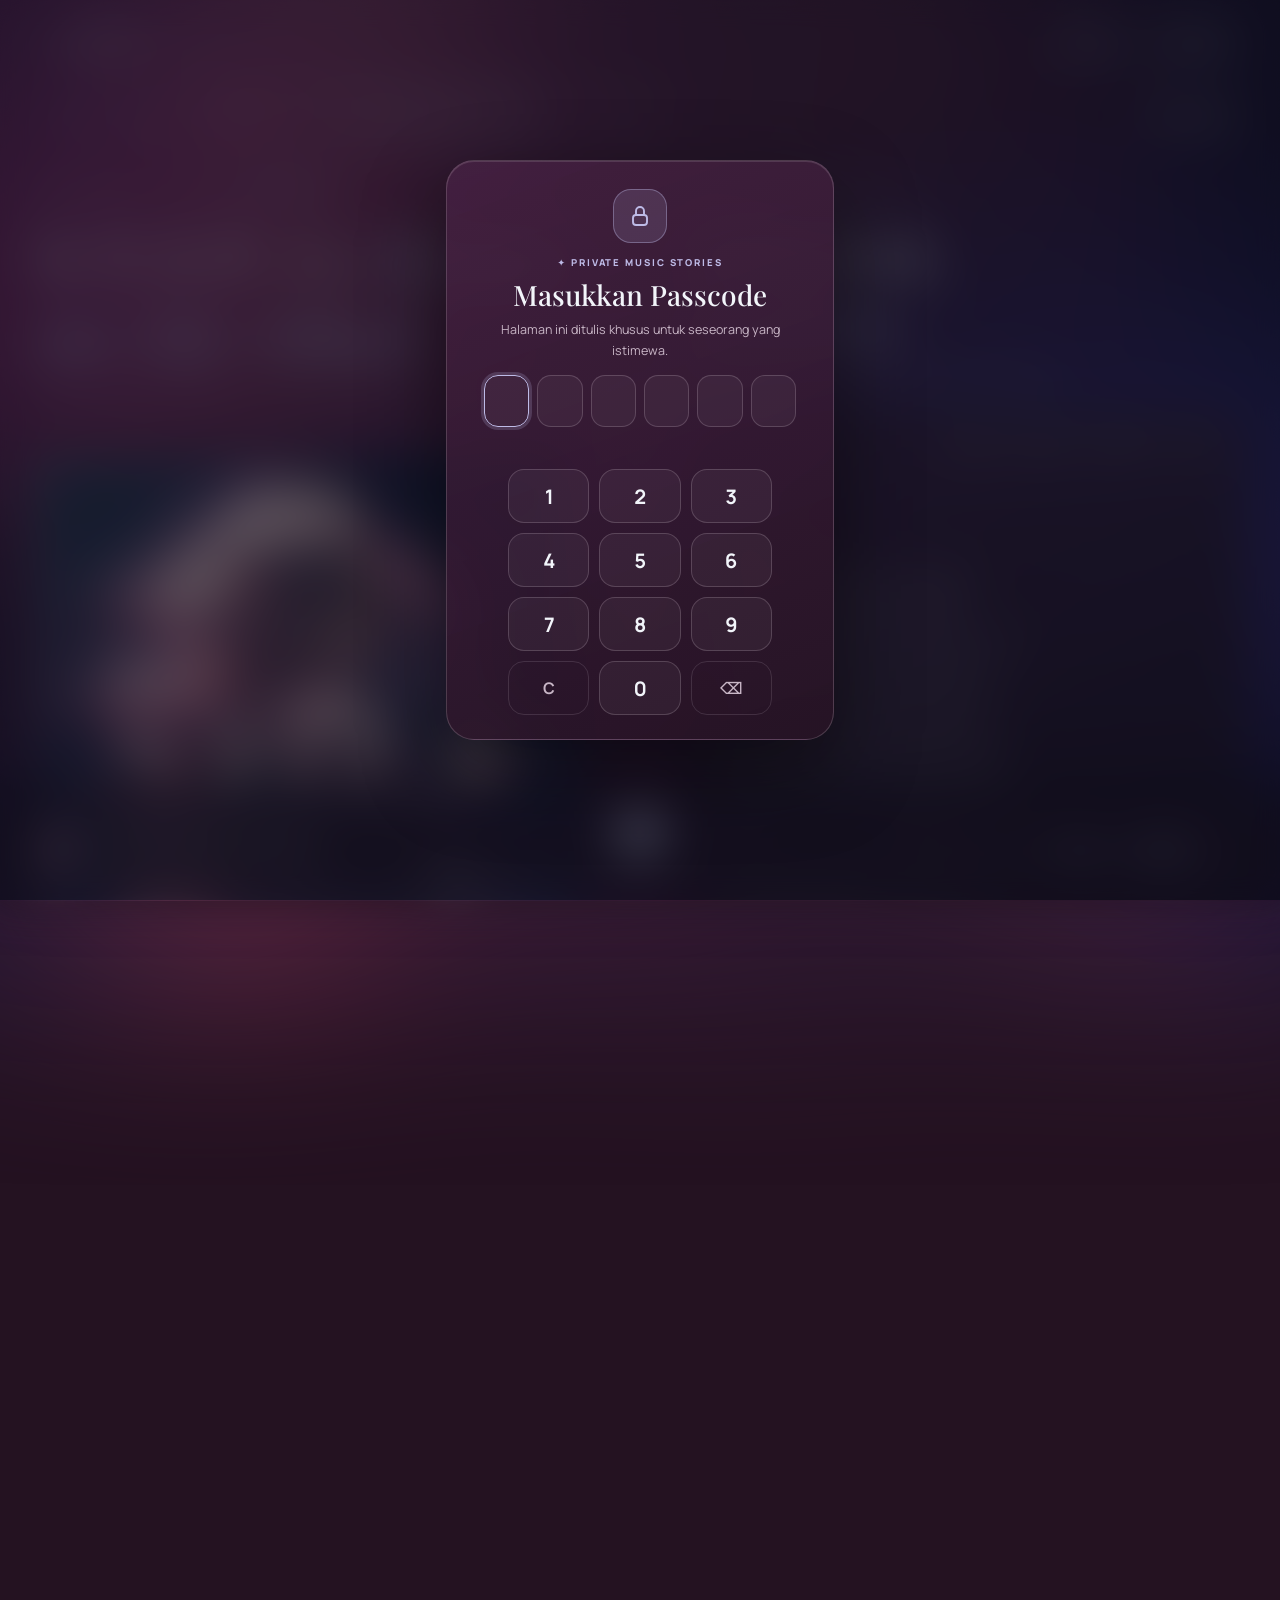
<file: song/S-Y-I-F-A/index.html>
<!doctype html>
<html lang="id">
<head>
  <meta charset="utf-8" />
  <meta name="viewport" content="width=device-width, initial-scale=1" />
  <meta name="theme-color" content="#061226" />
  <!-- SHARE_META_START -->
  <meta name="description" content="Setiap lagu adalah satu cerita baru yang ingin kusampaikan." />
  <meta property="og:type" content="website" />
  <meta property="og:title" content="S-Y-I-F-A (Always-on-My-Mind) — Zandevaa" />
  <meta property="og:description" content="Setiap lagu adalah satu cerita baru yang ingin kusampaikan." />
  <meta property="og:image" content="https://fauzanmsc.github.io/zandevaa-music/assets/og/S-Y-I-F-A.jpg" />
  <meta property="og:image:type" content="image/jpeg" />
  <meta property="og:image:width" content="800" />
  <meta property="og:image:height" content="800" />
  <meta property="og:url" content="https://fauzanmsc.github.io/zandevaa-music/song/S-Y-I-F-A/" />
  <meta property="og:locale" content="id_ID" />
  <meta name="twitter:card" content="summary_large_image" />
  <meta name="twitter:title" content="S-Y-I-F-A (Always-on-My-Mind) — Zandevaa" />
  <meta name="twitter:description" content="Setiap lagu adalah satu cerita baru yang ingin kusampaikan." />
  <meta name="twitter:image" content="https://fauzanmsc.github.io/zandevaa-music/assets/og/S-Y-I-F-A.jpg" />
  <title>S-Y-I-F-A (Always-on-My-Mind) — Zandevaa</title>
  <!-- SHARE_META_END -->
  <link rel="icon" type="image/svg+xml" href="../../assets/favicon.svg" />
  <link rel="canonical" href="https://fauzanmsc.github.io/zandevaa-music/song/S-Y-I-F-A/" />
  <script>
    window.location.replace("../../?song=S-Y-I-F-A" + window.location.hash);
  </script>
</head>
<body style="background:#061226;color:#eff2f6;font-family:system-ui,-apple-system,sans-serif;display:grid;place-items:center;min-height:100vh;margin:0;text-align:center;padding:24px;">
  <main>
    <p style="margin:0 0 12px;color:#a1aec1;font-size:14px;">Membuka lagu…</p>
    <h1 style="margin:0 0 16px;font-size:22px;font-weight:600;">S-Y-I-F-A (Always-on-My-Mind) — Zandevaa</h1>
    <a href="../../?song=S-Y-I-F-A" style="color:#f1d3aa;text-decoration:underline;">Klik di sini jika halaman tidak terbuka otomatis</a>
  </main>
</body>
</html>
</file>
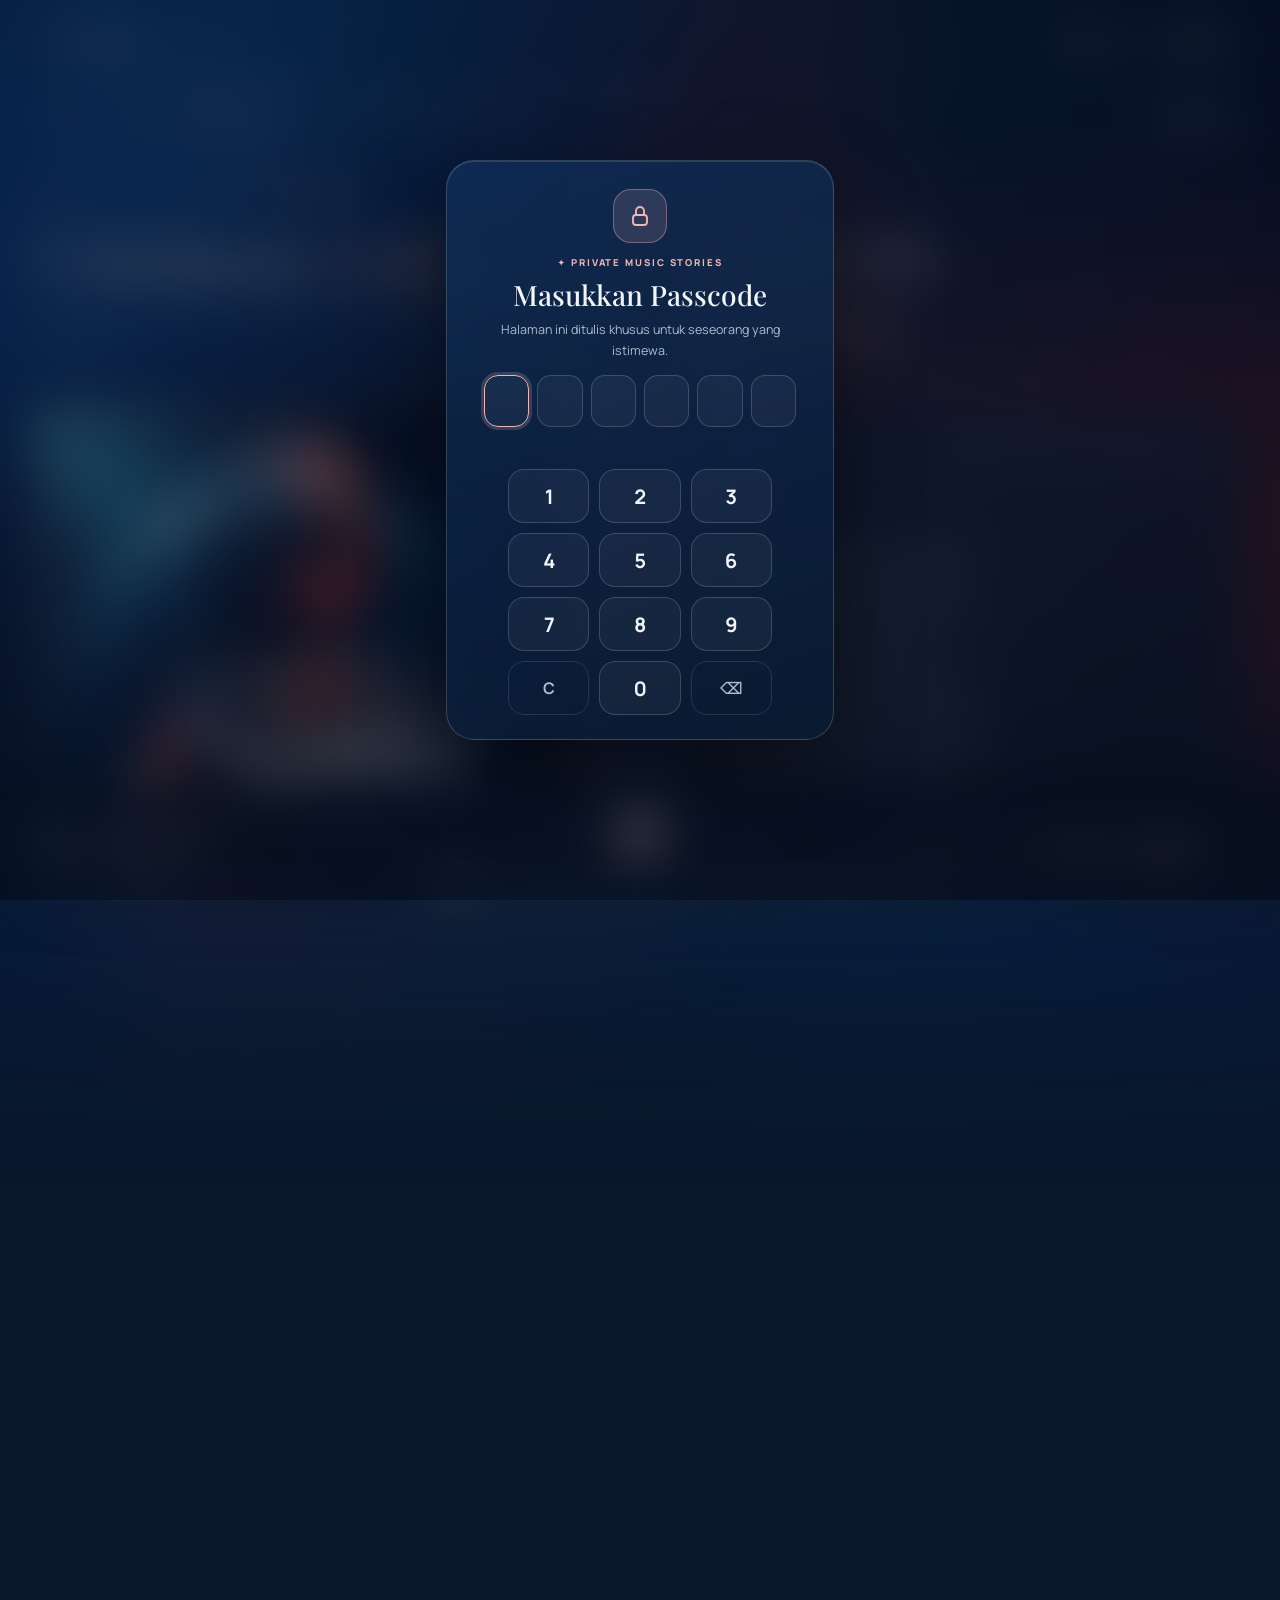
<file: song/untukmu-syifa/index.html>
<!doctype html>
<html lang="id">
<head>
  <meta charset="utf-8" />
  <meta name="viewport" content="width=device-width, initial-scale=1" />
  <meta name="theme-color" content="#061226" />
  <!-- SHARE_META_START -->
  <meta name="description" content="Ada perasaan yang tak selalu pandai menjadi kata. Jadi, biarkan lagu ini yang bercerita." />
  <meta property="og:type" content="website" />
  <meta property="og:title" content="Untukmu Syifa — Zandevaa" />
  <meta property="og:description" content="Ada perasaan yang tak selalu pandai menjadi kata. Jadi, biarkan lagu ini yang bercerita." />
  <meta property="og:image" content="https://fauzanmsc.github.io/zandevaa-music/assets/og/untukmu-syifa.jpg" />
  <meta property="og:image:type" content="image/jpeg" />
  <meta property="og:image:width" content="800" />
  <meta property="og:image:height" content="800" />
  <meta property="og:url" content="https://fauzanmsc.github.io/zandevaa-music/song/untukmu-syifa/" />
  <meta property="og:locale" content="id_ID" />
  <meta name="twitter:card" content="summary_large_image" />
  <meta name="twitter:title" content="Untukmu Syifa — Zandevaa" />
  <meta name="twitter:description" content="Ada perasaan yang tak selalu pandai menjadi kata. Jadi, biarkan lagu ini yang bercerita." />
  <meta name="twitter:image" content="https://fauzanmsc.github.io/zandevaa-music/assets/og/untukmu-syifa.jpg" />
  <title>Untukmu Syifa — Zandevaa</title>
  <!-- SHARE_META_END -->
  <link rel="icon" type="image/svg+xml" href="../../assets/favicon.svg" />
  <link rel="canonical" href="https://fauzanmsc.github.io/zandevaa-music/song/untukmu-syifa/" />
  <script>
    window.location.replace("../../?song=untukmu-syifa" + window.location.hash);
  </script>
</head>
<body style="background:#061226;color:#eff2f6;font-family:system-ui,-apple-system,sans-serif;display:grid;place-items:center;min-height:100vh;margin:0;text-align:center;padding:24px;">
  <main>
    <p style="margin:0 0 12px;color:#a1aec1;font-size:14px;">Membuka lagu…</p>
    <h1 style="margin:0 0 16px;font-size:22px;font-weight:600;">Untukmu Syifa — Zandevaa</h1>
    <a href="../../?song=untukmu-syifa" style="color:#f1d3aa;text-decoration:underline;">Klik di sini jika halaman tidak terbuka otomatis</a>
  </main>
</body>
</html>
</file>
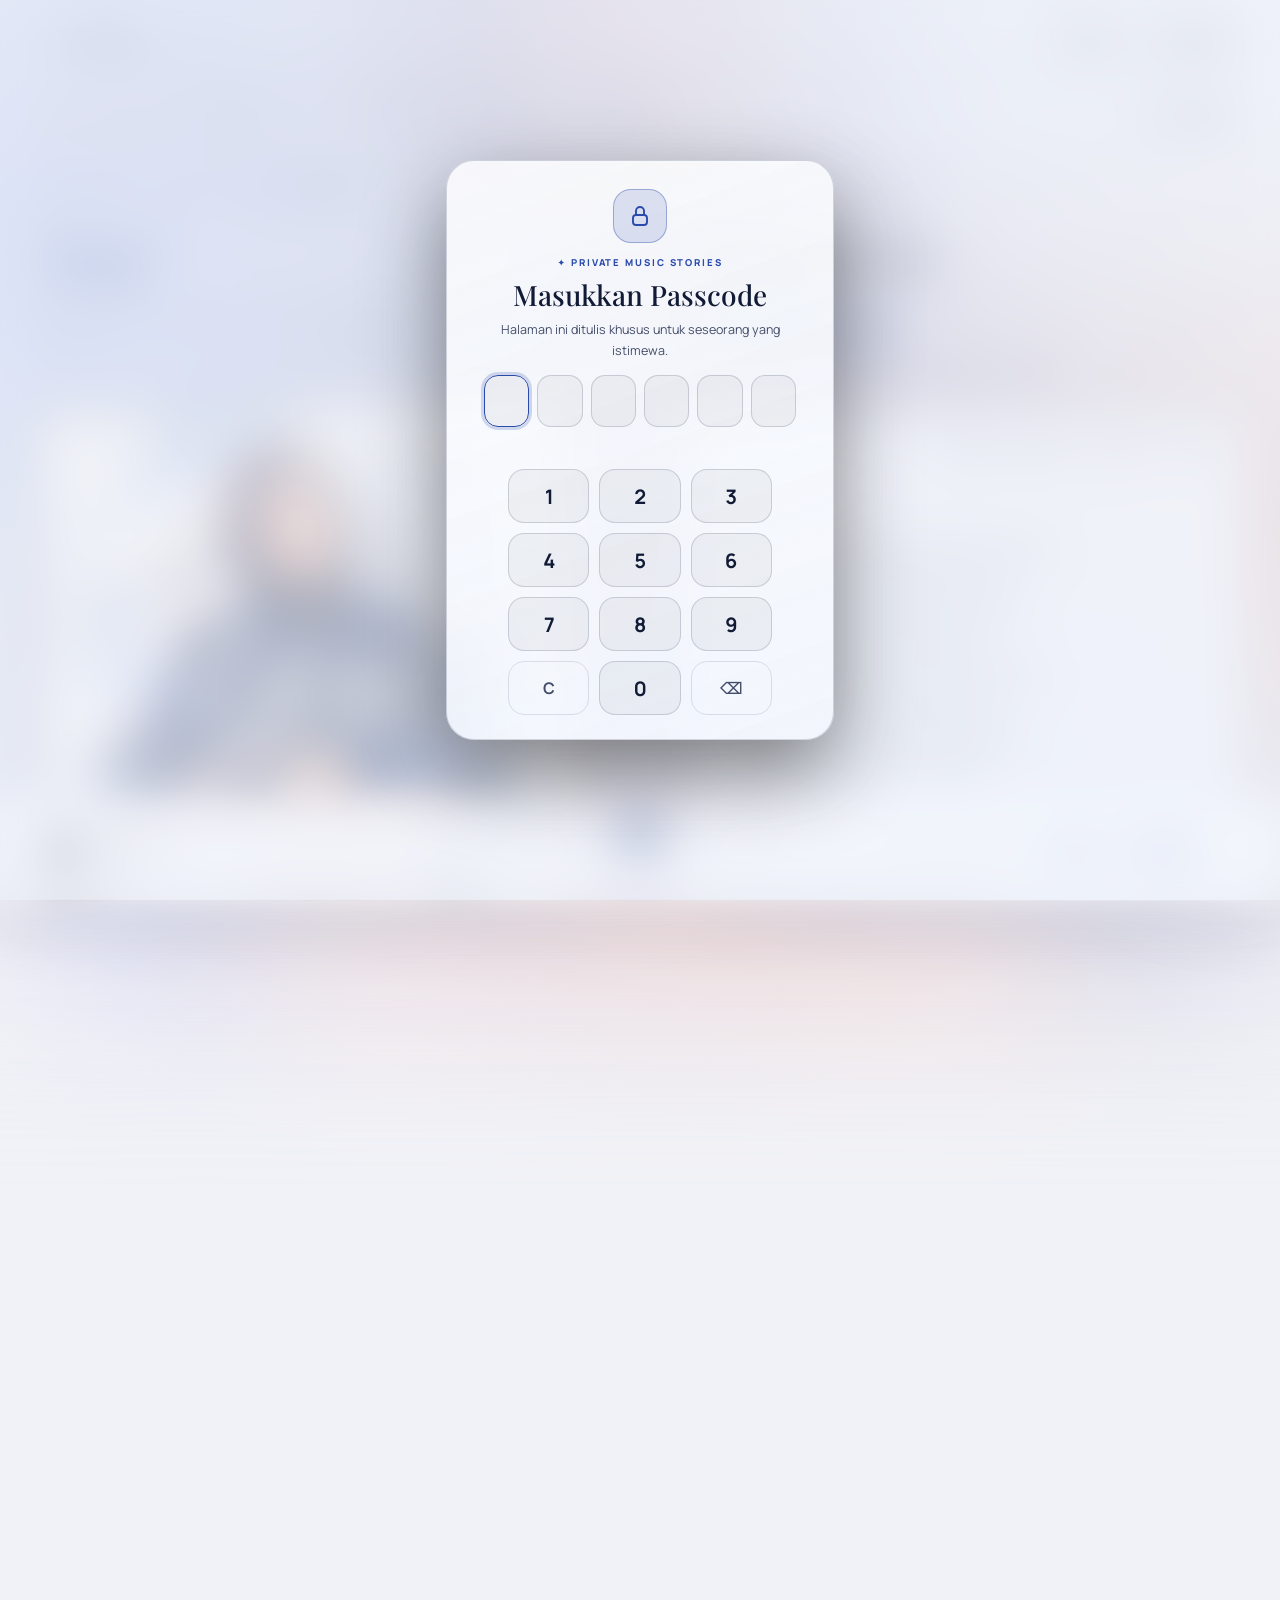
<file: song/you/index.html>
<!doctype html>
<html lang="id">
<head>
  <meta charset="utf-8" />
  <meta name="viewport" content="width=device-width, initial-scale=1" />
  <meta name="theme-color" content="#061226" />
  <!-- SHARE_META_START -->
  <meta name="description" content="Satu kata sederhana, tapi selalu cukup untuk menggambarkan semuanya." />
  <meta property="og:type" content="website" />
  <meta property="og:title" content="You! — Zandevaa" />
  <meta property="og:description" content="Satu kata sederhana, tapi selalu cukup untuk menggambarkan semuanya." />
  <meta property="og:image" content="https://fauzanmsc.github.io/zandevaa-music/assets/og/you.jpg" />
  <meta property="og:image:type" content="image/jpeg" />
  <meta property="og:image:width" content="800" />
  <meta property="og:image:height" content="800" />
  <meta property="og:url" content="https://fauzanmsc.github.io/zandevaa-music/song/you/" />
  <meta property="og:locale" content="id_ID" />
  <meta name="twitter:card" content="summary_large_image" />
  <meta name="twitter:title" content="You! — Zandevaa" />
  <meta name="twitter:description" content="Satu kata sederhana, tapi selalu cukup untuk menggambarkan semuanya." />
  <meta name="twitter:image" content="https://fauzanmsc.github.io/zandevaa-music/assets/og/you.jpg" />
  <title>You! — Zandevaa</title>
  <!-- SHARE_META_END -->
  <link rel="icon" type="image/svg+xml" href="../../assets/favicon.svg" />
  <link rel="canonical" href="https://fauzanmsc.github.io/zandevaa-music/song/you/" />
  <script>
    window.location.replace("../../?song=you" + window.location.hash);
  </script>
</head>
<body style="background:#061226;color:#eff2f6;font-family:system-ui,-apple-system,sans-serif;display:grid;place-items:center;min-height:100vh;margin:0;text-align:center;padding:24px;">
  <main>
    <p style="margin:0 0 12px;color:#a1aec1;font-size:14px;">Membuka lagu…</p>
    <h1 style="margin:0 0 16px;font-size:22px;font-weight:600;">You! — Zandevaa</h1>
    <a href="../../?song=you" style="color:#f1d3aa;text-decoration:underline;">Klik di sini jika halaman tidak terbuka otomatis</a>
  </main>
</body>
</html>
</file>
<file: styles.css>
@property --page {syntax: '<color>'; inherits: true; initial-value: #0a1628}
@property --bg-top {syntax: '<color>'; inherits: true; initial-value: #112848}
@property --bg-bottom {syntax: '<color>'; inherits: true; initial-value: #07101f}
@property --glow-a {syntax: '<color>'; inherits: true; initial-value: #1674cc}
@property --glow-b {syntax: '<color>'; inherits: true; initial-value: #ba3b4b}
@property --ink {syntax: '<color>'; inherits: true; initial-value: #eff3f8}
@property --dim {syntax: '<color>'; inherits: true; initial-value: #a8b7cc}
@property --muted {syntax: '<color>'; inherits: true; initial-value: #7e92ad}
@property --accent {syntax: '<color>'; inherits: true; initial-value: #f1cfa8}
@property --accent-soft {syntax: '<color>'; inherits: true; initial-value: #dfb996}
@property --accent-strong {syntax: '<color>'; inherits: true; initial-value: #fff2df}
@property --accent-deep {syntax: '<color>'; inherits: true; initial-value: #07172e}
@property --rose {syntax: '<color>'; inherits: true; initial-value: #f2968e}
@property --card-top {syntax: '<color>'; inherits: true; initial-value: rgba(18, 45, 78, .78)}
@property --card-mid {syntax: '<color>'; inherits: true; initial-value: rgba(10, 29, 52, .88)}
@property --card-bottom {syntax: '<color>'; inherits: true; initial-value: rgba(9, 24, 46, .92)}
@property --panel-top {syntax: '<color>'; inherits: true; initial-value: rgba(17, 42, 74, .82)}
@property --panel-bottom {syntax: '<color>'; inherits: true; initial-value: rgba(11, 29, 52, .74)}
@property --dock-bg {syntax: '<color>'; inherits: true; initial-value: rgba(9, 22, 42, .86)}
@property --topbar-bg {syntax: '<color>'; inherits: true; initial-value: rgba(9, 21, 40, .68)}
@property --tint-mid {syntax: '<color>'; inherits: true; initial-value: #ccd8e8}
@property --tint-strong {syntax: '<color>'; inherits: true; initial-value: #c6dfff}
@property --scroll-thumb {syntax: '<color>'; inherits: true; initial-value: #3d5d84}
@property --track-rail {syntax: '<color>'; inherits: true; initial-value: rgba(255, 255, 255, .18)}
@property --surface-hover {syntax: '<color>'; inherits: true; initial-value: rgba(255, 255, 255, .07)}
@property --surface-subtle {syntax: '<color>'; inherits: true; initial-value: rgba(255, 255, 255, .04)}
@property --play-bg-a {syntax: '<color>'; inherits: true; initial-value: #fff1dd}
@property --play-bg-b {syntax: '<color>'; inherits: true; initial-value: #efcba3}
@property --play-ink {syntax: '<color>'; inherits: true; initial-value: #08182f}

:root {
  color-scheme: dark;
  --page: #0a1628;
  --bg-top: #112848;
  --bg-bottom: #07101f;
  --ink: #eff3f8;
  --dim: #a8b7cc;
  --muted: #7e92ad;
  --tint-mid: #ccd8e8;
  --tint-strong: #c6dfff;
  --tint-rgb: 197, 215, 238;
  --accent: #f1cfa8;
  --accent-rgb: 241, 207, 168;
  --accent-soft: #dfb996;
  --accent-strong: #fff2df;
  --accent-deep: #07172e;
  --rose: #f2968e;
  --rose-rgb: 242, 150, 142;
  --glow-a: #1674cc;
  --glow-a-rgb: 22, 116, 204;
  --glow-b: #ba3b4b;
  --glow-b-rgb: 186, 59, 75;
  --card-top: rgba(18, 45, 78, .78);
  --card-mid: rgba(10, 29, 52, .88);
  --card-bottom: rgba(9, 24, 46, .92);
  --panel-top: rgba(17, 42, 74, .82);
  --panel-bottom: rgba(11, 29, 52, .74);
  --dock-bg: rgba(9, 22, 42, .86);
  --topbar-bg: rgba(9, 21, 40, .68);
  --scroll-thumb: #3d5d84;
  --track-rail: rgba(255, 255, 255, .18);
  --surface-hover: rgba(255, 255, 255, .07);
  --surface-subtle: rgba(255, 255, 255, .04);
  --play-bg-a: #fff1dd;
  --play-bg-b: #efcba3;
  --play-ink: #08182f;
  --border-soft: rgba(var(--tint-rgb), .14);
  --border-med: rgba(var(--tint-rgb), .2);
  --card-shadow: 0 22px 64px rgba(0, 6, 19, .28);
  --dock-shadow: 0 -16px 40px rgba(0, 8, 20, .34);
  --cover-wash-opacity: .26;
  --sans: 'Manrope', 'DM Sans', system-ui, -apple-system, sans-serif;
  --serif: 'Playfair Display', Georgia, serif;
  transition:
    --page .8s ease,
    --bg-top .8s ease,
    --bg-bottom .8s ease,
    --glow-a .8s ease,
    --glow-b .8s ease,
    --ink .65s ease,
    --dim .65s ease,
    --muted .65s ease,
    --accent .7s ease,
    --accent-soft .7s ease,
    --accent-strong .7s ease,
    --accent-deep .7s ease,
    --rose .7s ease,
    --card-top .8s ease,
    --card-mid .8s ease,
    --card-bottom .8s ease,
    --panel-top .8s ease,
    --panel-bottom .8s ease,
    --dock-bg .8s ease,
    --topbar-bg .8s ease,
    --tint-mid .7s ease,
    --tint-strong .7s ease,
    --scroll-thumb .7s ease,
    --track-rail .7s ease,
    --surface-hover .7s ease,
    --surface-subtle .7s ease,
    --play-bg-a .7s ease,
    --play-bg-b .7s ease,
    --play-ink .7s ease;
}

:root[data-theme-mode="light"] {
  color-scheme: light;
  --card-shadow: 0 18px 50px rgba(18, 34, 66, .10);
  --dock-shadow: 0 18px 44px rgba(18, 34, 66, .16);
  --cover-wash-opacity: .30;
}

* {box-sizing: border-box}
html {
  width: 100%;
  max-width: 100vw;
  overflow-x: clip;
  scroll-behavior: smooth;
  scroll-padding-top: 68px;
  -webkit-text-size-adjust: 100%;
  text-size-adjust: 100%;
  touch-action: pan-y;
  overscroll-behavior: contain;
}
body {
  margin: 0;
  width: 100%;
  max-width: 100vw;
  min-height: 100dvh;
  background: var(--page);
  color: var(--ink);
  font-family: var(--sans);
  font-size: 14px;
  line-height: 1.65;
  overflow-x: clip;
  overscroll-behavior-y: contain;
  padding-bottom: 148px;
  touch-action: pan-y;
  -webkit-tap-highlight-color: transparent;
}
body::before {
  content: '';
  position: fixed;
  inset: 0;
  z-index: -3;
  pointer-events: none;
  background:
    radial-gradient(ellipse at 18% 12%, rgba(var(--glow-a-rgb), .42), transparent 52%),
    radial-gradient(ellipse at 86% 52%, rgba(var(--glow-b-rgb), .38), transparent 54%),
    radial-gradient(ellipse at 50% 100%, rgba(var(--glow-a-rgb), .22), transparent 55%),
    linear-gradient(140deg, var(--bg-top) 0%, var(--page) 48%, var(--bg-bottom) 100%);
}
body::after {
  content: '';
  position: fixed;
  inset: -6%;
  z-index: -2;
  opacity: var(--cover-wash-opacity);
  pointer-events: none;
  background-image: var(--cover-bg, url('assets/cover.webp'));
  background-size: cover;
  background-position: center;
  filter: blur(88px) saturate(1.65);
  transform: scale(1.08);
  transition: opacity .65s ease;
}

button, input {font: inherit}
button {cursor: pointer; touch-action: manipulation}
button:disabled {opacity: .38; cursor: not-allowed}
button:focus-visible, a:focus-visible, input:focus-visible, .lyrics-scroll:focus-visible {outline: 2px solid var(--accent); outline-offset: 4px}
a {color: inherit; text-decoration: none}
svg {width: 20px; height: 20px; fill: none; stroke: currentColor; stroke-width: 1.75; stroke-linecap: round; stroke-linejoin: round; flex-shrink: 0}

.container {width: min(calc(100% - 88px), 1240px); margin-inline: auto}

.page-glow {position: fixed; width: 420px; height: 420px; border-radius: 50%; filter: blur(100px); opacity: .34; z-index: -1; pointer-events: none}
.glow-a {left: -170px; top: 10%; background: var(--glow-a)}
.glow-b {right: -190px; top: 42%; background: var(--glow-b); opacity: .28}
:root[data-theme-mode="light"] .page-glow {opacity: .24}

.starfield {pointer-events: none; position: fixed; inset: 0; z-index: -1; display: flex; justify-content: space-around; align-items: start; padding-top: 13vh; color: var(--tint-strong); opacity: .18; font-size: 20px; letter-spacing: 2rem}
.starfield span:nth-of-type(1) {padding-top: 55vh; font-size: 15px}
.starfield span:nth-of-type(2) {padding-top: 29vh; font-size: 11px}

/* ─── Topbar ─── */
.topbar {
  height: 84px;
  display: flex;
  align-items: center;
  justify-content: space-between;
  gap: 16px;
  border-bottom: 1px solid var(--border-soft);
}
.brand {display: inline-flex; align-items: center; gap: 9px; letter-spacing: -.05em; font-size: 17px; font-weight: 800; line-height: 1; min-width: 0}
.brand-icon {width: 22px; height: 22px; display: inline-flex; align-items: center; justify-content: center; color: var(--accent); flex: none}
.brand-icon svg {width: 20px; height: 20px; stroke-width: 1.8; display: block}
.brand-text {display: inline-flex; align-items: baseline; line-height: 1}
.brand-light {color: var(--muted); font-size: 12px; font-weight: 500; letter-spacing: -.01em; margin-left: 5px}
.share-button {
  height: 39px;
  padding: 0 17px;
  display: inline-flex;
  align-items: center;
  gap: 8px;
  color: var(--ink);
  background: var(--surface-subtle);
  border: 1px solid var(--border-med);
  border-radius: 99px;
  font-size: 12px;
  font-weight: 700;
  white-space: nowrap;
  flex: none;
  transition: background .2s, transform .2s, border-color .5s;
}
.share-button:hover {background: var(--surface-hover); transform: translateY(-1px)}
.share-button:active {transform: scale(.96)}
.share-button svg {width: 16px; height: 16px}

/* ─── Main Layout ─── */
.page-layout {
  display: grid;
  grid-template-columns: minmax(0, 1fr) minmax(0, 1fr);
  gap: clamp(48px, 6.2vw, 100px);
  padding-top: 56px;
  padding-bottom: 36px;
}
.cover-section, .lyrics-section {min-width: 0}
.eyebrow {display: flex; align-items: center; flex-wrap: wrap; gap: 8px 10px; font-size: 10px; letter-spacing: .2em; font-weight: 800; color: var(--tint-mid)}
.eyebrow-dot {width: 6px; height: 6px; display: inline-block; border-radius: 50%; background: var(--accent); box-shadow: 0 0 12px rgba(var(--accent-rgb), .65); flex: none}
.eyebrow-sep {color: var(--muted); margin-inline: 2px}

.hero-title {
  font-family: var(--serif);
  font-size: clamp(46px, 5.5vw, 84px);
  letter-spacing: -.055em;
  font-weight: 400;
  line-height: 1.1;
  margin: 16px 0 12px;
  overflow-wrap: anywhere;
}
.hero-title em, .lyrics-header h2 em {font-weight: 400; color: var(--accent)}
.hero-description {color: var(--dim); max-width: 460px; margin: 0 0 32px; font-size: 13.5px; line-height: 1.8}

/* ─── Album Cover Stage ─── */
.cover-stage {position: relative; width: 100%; margin: 0 auto; padding: 8px 10px 10px 0; user-select: none; -webkit-user-select: none}
.cover-halo {
  position: absolute;
  inset: 6% 0%;
  z-index: 0;
  background: linear-gradient(115deg, rgba(var(--glow-a-rgb), .42), rgba(var(--glow-b-rgb), .32) 55%, transparent);
  border-radius: 50%;
  filter: blur(44px);
  opacity: .9;
}
.cover-frame {
  position: relative;
  z-index: 1;
  width: 100%;
  aspect-ratio: 1;
  border-radius: 18px;
  padding: 7px;
  background: linear-gradient(135deg, rgba(var(--tint-rgb), .48), rgba(var(--glow-a-rgb), .2) 45%, rgba(var(--rose-rgb), .42));
  box-shadow: 0 28px 75px rgba(0, 4, 16, .34), 0 0 0 1px rgba(255, 255, 255, .1);
  overflow: hidden;
  transform: rotate(-1.2deg);
  transition: transform .5s ease, box-shadow .5s ease;
}
:root[data-theme-mode="light"] .cover-frame {
  box-shadow: 0 26px 65px rgba(20, 38, 72, .18), 0 0 0 1px rgba(255, 255, 255, .85);
}
.cover-frame:hover {transform: rotate(0deg) translateY(-3px)}
.cover-image {display: block; width: 100%; height: 100%; object-fit: cover; border-radius: 12px; transition: opacity .25s ease; user-select: none; -webkit-user-select: none; -webkit-user-drag: none}
.cover-shine {position: absolute; z-index: 2; pointer-events: none; inset: 7px; border-radius: 12px; background: linear-gradient(132deg, rgba(255, 255, 255, .14) 0, transparent 36%, transparent 70%, rgba(255, 255, 255, .05)); mix-blend-mode: screen}
.cover-spark {position: absolute; z-index: 2; color: var(--accent); text-shadow: 0 0 22px var(--rose); pointer-events: none}
.cover-spark-a {font-size: 30px; right: -6px; top: 8%}
.cover-spark-b {font-size: 14px; left: -18px; bottom: 15%}

.cover-footnote {display: flex; justify-content: space-between; align-items: center; flex-wrap: wrap; gap: 10px 15px; margin-top: 18px; color: var(--dim); font-size: 11px}
.footnote-left {display: inline-flex; align-items: center; gap: 8px}
.footnote-left strong {color: var(--ink); font-weight: 700}
.footnote-spark {color: var(--accent); font-size: 16px}
.footnote-date {font-family: var(--serif); font-style: italic; font-size: 13px; color: var(--accent-soft)}

.letter-card {
  margin-top: 32px;
  padding: 20px 24px 22px;
  display: grid;
  grid-template-columns: 36px 1fr;
  gap: 0 8px;
  background: linear-gradient(135deg, var(--panel-top), var(--panel-bottom));
  border: 1px solid var(--border-soft);
  border-radius: 16px;
  -webkit-backdrop-filter: blur(18px);
  backdrop-filter: blur(18px);
  box-shadow: var(--card-shadow);
}
.letter-icon {grid-row: 1/3; font-family: var(--serif); font-size: 46px; color: var(--accent-soft); line-height: 1.15; padding-top: 2px}
.letter-card p {font-family: var(--serif); font-size: 18.5px; font-style: italic; line-height: 1.65; margin: 0 0 6px; color: var(--accent-strong)}
.letter-card > span {color: var(--muted); font-size: 11px; font-weight: 600}

/* ─── Playlist Panel ─── */
.playlist-panel {
  margin-top: 34px;
  padding: 22px;
  border: 1px solid var(--border-med);
  border-radius: 20px;
  background: linear-gradient(150deg, var(--panel-top), var(--panel-bottom) 75%);
  -webkit-backdrop-filter: blur(22px);
  backdrop-filter: blur(22px);
  box-shadow: var(--card-shadow);
}
.playlist-heading-row {display: flex; align-items: center; justify-content: space-between; gap: 12px}
.playlist-eyebrow {font-size: 9px; letter-spacing: .16em; color: var(--dim)}
.playlist-heading-row h2 {font-family: var(--serif); font-size: clamp(25px, 2.8vw, 35px); font-weight: 400; line-height: 1.3; letter-spacing: -.04em; margin: 8px 0 0}
.playlist-heading-row h2 em {color: var(--accent); font-weight: 400}
.playlist-count {flex: none; font-size: 9px; line-height: 1; font-weight: 800; color: var(--accent); letter-spacing: .13em; border: 1px solid rgba(var(--accent-rgb), .38); background: rgba(var(--accent-rgb), .08); padding: 9px 11px; border-radius: 100px}
.playlist-subtitle {font-size: 11.5px; color: var(--dim); line-height: 1.65; margin: 8px 0 16px}
.playlist-list {display: flex; flex-direction: column; gap: 8px; max-height: 410px; overflow-y: auto; scrollbar-color: var(--scroll-thumb) transparent; scrollbar-width: thin}
.playlist-item {
  width: 100%;
  min-height: 66px;
  display: grid;
  grid-template-columns: 24px 50px minmax(0, 1fr) 24px;
  gap: 12px;
  align-items: center;
  padding: 9px 12px;
  border: 1px solid var(--border-soft);
  background: var(--surface-subtle);
  border-radius: 14px;
  color: var(--ink);
  text-align: left;
  transition: border-color .2s, background .2s, transform .18s;
}
.playlist-item:hover {border-color: rgba(var(--accent-rgb), .42); background: var(--surface-hover)}
.playlist-item:active {transform: scale(.99)}
.playlist-item.selected {
  border-color: rgba(var(--accent-rgb), .65);
  background: linear-gradient(110deg, rgba(var(--accent-rgb), .18), rgba(var(--glow-a-rgb), .14));
}
.playlist-number {color: var(--muted); font-size: 10px; font-weight: 800; font-variant-numeric: tabular-nums}
.playlist-thumb {height: 50px; width: 50px; border-radius: 9px; object-fit: cover; border: 1px solid var(--border-soft); transition: opacity .25s ease}
.playlist-details {display: flex; flex-direction: column; gap: 2px; min-width: 0}
.playlist-details strong {overflow: hidden; text-overflow: ellipsis; white-space: nowrap; font-size: 13px; font-weight: 800; color: var(--ink)}
.playlist-details small {color: var(--muted); font-size: 10.5px; overflow: hidden; text-overflow: ellipsis; white-space: nowrap}
.playlist-indicator {
  width: 30px;
  height: 30px;
  border-radius: 50%;
  display: inline-grid;
  place-items: center;
  background: var(--surface-subtle);
  border: 1px solid var(--border-soft);
  color: var(--dim);
  flex: none;
  transition: background .2s ease, border-color .2s ease, color .2s ease, transform .2s ease;
}
.playlist-indicator .pi-play {width: 13px; height: 13px; fill: currentColor; stroke: none; margin-left: 1.5px; display: block}
.playlist-indicator .pi-eq {display: none; align-items: flex-end; justify-content: center; gap: 2.2px; height: 12px}
.playlist-indicator .pi-eq i {display: block; width: 2.3px; height: 5px; border-radius: 2px; background: currentColor; animation: eqBounce .9s ease-in-out infinite}
.playlist-indicator .pi-eq i:nth-child(2) {animation-delay: .18s}
.playlist-indicator .pi-eq i:nth-child(3) {animation-delay: .36s}
.playlist-item:hover .playlist-indicator {
  background: rgba(var(--accent-rgb), .18);
  border-color: rgba(var(--accent-rgb), .48);
  color: var(--accent);
  transform: scale(1.06);
}
.playlist-item.selected .playlist-indicator {
  background: linear-gradient(135deg, var(--play-bg-a), var(--play-bg-b));
  border-color: transparent;
  color: var(--play-ink);
  box-shadow: 0 4px 14px rgba(var(--accent-rgb), .28);
}
.playlist-item.currently-playing .playlist-indicator .pi-play {display: none}
.playlist-item.currently-playing .playlist-indicator .pi-eq {display: inline-flex}
@keyframes eqBounce {
  0%, 100% {height: 3.5px}
  50% {height: 12px}
}

/* ─── Lyrics Section ─── */
.lyrics-section {padding-top: 6px}
.lyrics-eyebrow {color: var(--dim)}
.lyrics-header h2 {font-family: var(--serif); font-size: clamp(40px, 4.4vw, 64px); letter-spacing: -.055em; font-weight: 400; line-height: 1.2; margin: 18px 0 10px}
.lyrics-header p {color: var(--dim); font-size: 12.5px; margin: 0 0 26px}
.lyrics-card {
  background: linear-gradient(155deg, var(--card-top), var(--card-mid) 58%, var(--card-bottom));
  border: 1px solid var(--border-med);
  border-radius: 22px;
  -webkit-backdrop-filter: blur(24px);
  backdrop-filter: blur(24px);
  box-shadow: var(--card-shadow);
  overflow: hidden;
}
.lyrics-card-top, .lyrics-card-bottom {display: flex; align-items: center; justify-content: space-between; gap: 12px}
.lyrics-card-top {padding: 17px 22px; border-bottom: 1px solid var(--border-soft)}
.lyrics-card-title {display: inline-flex; align-items: center; gap: 10px; color: var(--tint-mid); letter-spacing: .18em; font-size: 10px; font-weight: 800}
.pulse-dot {
  position: relative;
  width: 8px;
  height: 8px;
  border-radius: 50%;
  background: var(--rose);
  flex: none;
  animation: dotHeartbeat 1.8s ease-in-out infinite;
}
.pulse-dot::after {
  content: '';
  position: absolute;
  inset: -1px;
  border-radius: 50%;
  border: 2px solid var(--rose);
  opacity: 0;
  pointer-events: none;
  animation: dotSonar 1.8s cubic-bezier(.22, .61, .36, 1) infinite;
}
body.is-playing .pulse-dot,
body.is-playing .pulse-dot::after {animation-duration: 1.15s}
@keyframes dotHeartbeat {
  0%, 100% {transform: scale(1)}
  35% {transform: scale(1.24)}
  60% {transform: scale(.96)}
}
@keyframes dotSonar {
  0% {transform: scale(.9); opacity: .75}
  75%, 100% {transform: scale(2.6); opacity: 0}
}
.lyrics-tools {display: inline-flex; gap: 10px; align-items: center}
.tool-button {background: transparent; border: 0; color: var(--dim); font-size: 11px; font-weight: 600; display: inline-flex; gap: 5px; align-items: center; padding: 6px 8px; border-radius: 8px; transition: color .2s, background .2s}
.tool-button:hover {color: var(--ink); background: var(--surface-subtle)}
.tool-button svg {width: 14px; height: 14px}
.follow-button {color: var(--accent)}
.follow-button[aria-pressed="false"] {color: var(--muted)}

.lyrics-scroll {
  height: clamp(390px, 50vh, 560px);
  position: relative;
  overflow-y: auto;
  -webkit-overflow-scrolling: touch;
  overscroll-behavior: contain;
  scrollbar-color: var(--scroll-thumb) transparent;
  scrollbar-width: thin;
  scroll-behavior: smooth;
  padding: 24px 28px 28px;
}
.lyrics-scroll::-webkit-scrollbar {width: 6px}
.lyrics-scroll::-webkit-scrollbar-thumb {background: var(--scroll-thumb); border-radius: 9px}
.lyrics-content {position: relative}
.lyric-group {margin: 0 0 30px}
.lyric-group:last-child {margin-bottom: 12px}
.lyric-group-heading {display: flex; align-items: center; gap: 9px; color: var(--accent-soft); letter-spacing: .09em; text-transform: uppercase; font-size: 10px; font-weight: 800; margin: 0 0 13px}
.lyric-group-heading::before {content: '✦'; color: var(--rose); font-size: 8px}
.lyric-line {display: block; width: fit-content; max-width: 100%; padding: 3px 9px 3px 0; font-size: 13.5px; color: var(--tint-mid); line-height: 1.85; font-weight: 500; transition: color .25s, transform .25s, text-shadow .25s; border-radius: 5px}
.lyric-line[data-timed="true"] {cursor: pointer}
.lyric-line[data-timed="true"]:hover {color: var(--ink)}
.lyric-line.active {color: var(--accent-strong); font-weight: 700; transform: translateX(5px); text-shadow: 0 0 18px rgba(var(--accent-rgb), .32)}
.lyric-line.active::before {content: '♪'; margin-left: -18px; margin-right: 7px; color: var(--rose); font-weight: 500}
.lyrics-end {font-size: 24px; text-align: center; color: var(--accent); padding: 15px 0 4px}
.lyrics-card-bottom {padding: 13px 22px; border-top: 1px solid var(--border-soft); color: var(--muted); font-size: 10px}
.original-mark {font-size: 9px; letter-spacing: .1em}
.lyrics-message {max-width: 360px; margin: 72px auto; text-align: center; color: var(--dim); line-height: 1.9; font-size: 13px}

.dedication {text-align: center; max-width: 460px; margin: 32px auto 0; padding: 0 10px}
.dedication-symbol {font-family: Georgia; color: var(--rose); font-size: 26px}
.dedication p {font-family: var(--serif); font-style: italic; font-size: 15px; line-height: 1.9; color: var(--tint-mid); margin: 0 0 9px}
.dedication-sign {color: var(--muted); font-size: 11px}

.site-footer {
  display: flex;
  justify-content: space-between;
  align-items: center;
  gap: 16px;
  padding-top: 24px;
  padding-bottom: 24px;
  color: var(--muted);
  border-top: 1px solid var(--border-soft);
  font-size: 9.5px;
  letter-spacing: .12em;
  font-weight: 700;
}
.footer-heart {color: var(--rose); font-size: 13px}

/* ─── Modern Music Player Dock (Desktop & Mobile) ─── */
.music-dock {
  position: fixed;
  inset: auto 0 0;
  z-index: 30;
  padding-bottom: env(safe-area-inset-bottom, 0px);
  background: var(--dock-bg);
  border-top: 1px solid var(--border-med);
  box-shadow: var(--dock-shadow);
  -webkit-backdrop-filter: blur(28px) saturate(165%);
  backdrop-filter: blur(28px) saturate(165%);
}
.dock-inner {
  min-height: 92px;
  display: grid;
  grid-template-columns: minmax(195px, 1fr) minmax(260px, 1.25fr) minmax(195px, 1fr);
  align-items: center;
  gap: 22px;
  padding-block: 10px;
}

.track-info {display: flex; align-items: center; gap: 13px; min-width: 0}
.track-thumb {
  width: 54px;
  height: 54px;
  border-radius: 10px;
  object-fit: cover;
  border: 1px solid var(--border-med);
  box-shadow: 0 6px 18px rgba(0, 0, 0, .2);
  flex: none;
  transition: transform .35s ease, box-shadow .35s ease;
}
body.is-playing .track-thumb {
  box-shadow: 0 0 0 2px rgba(var(--accent-rgb), .55), 0 8px 22px rgba(var(--accent-rgb), .24);
}
.track-details {min-width: 0; display: flex; flex-direction: column; line-height: 1.3; gap: 2px}
.now-label {display: inline-flex; gap: 5px; align-items: center; color: var(--accent-soft); font-size: 9px; font-weight: 800; letter-spacing: .12em; white-space: nowrap}
.track-details strong {font-size: 13.5px; color: var(--ink); white-space: nowrap; overflow: hidden; text-overflow: ellipsis; font-weight: 800}
.track-artist {color: var(--muted); font-size: 11px; white-space: nowrap; overflow: hidden; text-overflow: ellipsis}
.now-wave {display: none; align-items: end; gap: 2px; width: 11px; height: 11px; padding-bottom: 2px}
.now-wave i {display: inline-block; background: var(--accent); height: 6px; width: 2px; border-radius: 2px; animation: wave 1.05s ease-in-out infinite}
.now-wave i:nth-child(2) {animation-delay: .2s}
.now-wave i:nth-child(3) {animation-delay: .4s}
body.is-playing .now-wave {display: inline-flex}
@keyframes wave {0%,100% {height: 3px} 50% {height: 10px}}

.playback {display: flex; flex-direction: column; align-items: center; gap: 4px; min-width: 0}
.play-controls {display: flex; align-items: center; justify-content: center; gap: 18px}
.control-icon {
  color: var(--dim);
  width: 34px;
  height: 34px;
  display: inline-grid;
  place-items: center;
  border: 0;
  background: transparent;
  padding: 0;
  border-radius: 50%;
  transition: color .2s, background .2s, transform .15s;
}
.control-icon:hover:not(:disabled) {color: var(--ink); background: var(--surface-hover)}
.control-icon:active:not(:disabled) {transform: scale(.92)}
.control-icon svg {width: 19px; height: 19px}

.play-button {
  width: 44px;
  height: 44px;
  border: 0;
  display: grid;
  place-items: center;
  color: var(--play-ink);
  border-radius: 50%;
  background: linear-gradient(135deg, var(--play-bg-a), var(--play-bg-b));
  box-shadow: 0 6px 24px rgba(var(--accent-rgb), .3);
  transition: transform .18s ease, box-shadow .25s ease;
}
.play-button:hover {transform: scale(1.06); box-shadow: 0 8px 28px rgba(var(--accent-rgb), .42)}
.play-button:active {transform: scale(.93)}
.play-button svg {width: 21px; height: 21px; stroke-width: 2.8}
.play-button .play-icon {fill: currentColor; stroke: none; margin-left: 2px}
.pause-icon {display: none}
body.is-playing .pause-icon {display: block}
body.is-playing .play-icon {display: none}

/* ─── Draggable Interactive Seek Bar (Touch + Mouse) ─── */
.seek-row {width: 100%; display: flex; align-items: center; gap: 10px}
.timecode {font-size: 10.5px; font-weight: 600; font-variant-numeric: tabular-nums; color: var(--dim); min-width: 32px; text-align: center}
.seek-control {
  --progress: 0%;
  position: relative;
  flex: 1;
  min-width: 0;
  height: 32px;
  display: flex;
  align-items: center;
  cursor: pointer;
  touch-action: none;
  user-select: none;
  -webkit-user-select: none;
}
.seek-control.is-disabled {opacity: .42; pointer-events: none}
.seek-visual {
  position: relative;
  width: 100%;
  height: 100%;
  display: flex;
  align-items: center;
  pointer-events: none;
}
.seek-rail {
  width: 100%;
  height: 4px;
  border-radius: 99px;
  background: var(--track-rail);
  overflow: hidden;
  transition: height .16s ease;
}
.seek-fill {
  width: var(--progress);
  height: 100%;
  border-radius: 99px;
  background: linear-gradient(90deg, var(--accent), var(--rose));
}
.seek-thumb {
  position: absolute;
  left: var(--progress);
  top: 50%;
  width: 13px;
  height: 13px;
  border-radius: 50%;
  background: var(--accent-strong);
  border: 2px solid var(--accent);
  box-shadow: 0 2px 10px rgba(0, 0, 0, .35), 0 0 0 3px rgba(var(--accent-rgb), .18);
  transform: translate(-50%, -50%) scale(1);
  transition: transform .16s ease, box-shadow .16s ease;
}
:root[data-theme-mode="light"] .seek-thumb {
  background: #ffffff;
  border-color: var(--accent);
  box-shadow: 0 2px 8px rgba(15, 28, 56, .25), 0 0 0 3px rgba(var(--accent-rgb), .18);
}
.seek-control:hover .seek-rail,
.seek-control.is-seeking .seek-rail {height: 6px}
.seek-control.is-seeking .seek-thumb {
  transform: translate(-50%, -50%) scale(1.38);
  box-shadow: 0 2px 12px rgba(0, 0, 0, .35), 0 0 0 6px rgba(var(--accent-rgb), .26);
}
.seek-bar {
  position: absolute;
  inset: 0;
  width: 100%;
  height: 100%;
  margin: 0;
  opacity: 0;
  pointer-events: none;
}

.player-actions {display: flex; justify-content: flex-end; align-items: center; gap: 14px; min-width: 0}
.repeat-button {position: relative}
.repeat-button[aria-pressed="true"],
.repeat-button[data-mode="all"],
.repeat-button[data-mode="one"] {color: var(--accent)}
.repeat-index {
  font-size: 8.5px;
  font-weight: 900;
  position: absolute;
  left: 50%;
  top: 50%;
  transform: translate(-50%, -48%);
  color: var(--accent);
  pointer-events: none;
  line-height: 1;
}
.volume-wrap {display: flex; align-items: center; gap: 8px; color: var(--dim)}
.volume-wrap svg {width: 18px; height: 18px}
.volume-wrap input {width: 66px; height: 4px; accent-color: var(--accent); cursor: pointer}
.add-track-button {
  border: 1px solid rgba(var(--accent-rgb), .38);
  background: rgba(var(--accent-rgb), .1);
  color: var(--accent);
  border-radius: 99px;
  height: 34px;
  padding: 0 13px;
  white-space: nowrap;
  font-size: 11px;
  font-weight: 800;
  display: inline-flex;
  align-items: center;
  gap: 4px;
  transition: background .2s, transform .15s, border-color .5s, color .5s;
}
.add-track-button:hover {background: rgba(var(--accent-rgb), .2)}
.add-track-button:active {transform: scale(.95)}

.dock-hint {
  min-height: 26px;
  display: flex;
  align-items: center;
  justify-content: center;
  padding: 5px 18px;
  background: var(--surface-subtle);
  border-top: 1px solid var(--border-soft);
  color: var(--muted);
  font-size: 10px;
  text-align: center;
}
.dock-hint code {font-size: 10px; color: var(--accent-soft); margin-left: 4px}
.dock-hint.has-track {color: var(--tint-mid)}

.toast {
  position: fixed;
  z-index: 40;
  bottom: 130px;
  left: 50%;
  transform: translateX(-50%);
  max-width: min(90vw, 420px);
  background: var(--play-bg-b);
  color: var(--play-ink);
  box-shadow: 0 10px 32px rgba(0, 0, 0, .3);
  border-radius: 99px;
  padding: 10px 18px;
  font-size: 12px;
  font-weight: 700;
  text-align: center;
}
[hidden] {display: none !important}

/* ─── Tablet Breakpoint ─── */
@media (min-width: 1250px) {
  .page-layout {gap: 104px}
}
@media (max-width: 1100px) {
  .container {width: min(calc(100% - 56px), 980px)}
  .page-layout {gap: 40px}
  .hero-title {font-size: clamp(46px, 5.4vw, 72px)}
  .dock-inner {grid-template-columns: minmax(165px, 1fr) minmax(220px, 1.2fr) minmax(115px, .65fr); gap: 12px}
  .volume-wrap {display: none}
}

/* ─── Modern Mobile Music Player UI (<= 768px) ─── */
@media (max-width: 768px) {
  /* Zero heavy GPU blur layers on mobile so Android Chrome / iOS Safari never OOM-reload mid-song */
  body::after {display: none}
  .page-glow {
    width: 280px;
    height: 280px;
    filter: none;
    background: radial-gradient(circle, rgba(var(--glow-a-rgb), .32) 0%, transparent 72%);
    opacity: .9;
  }
  .glow-b {
    background: radial-gradient(circle, rgba(var(--glow-b-rgb), .28) 0%, transparent 72%);
    opacity: .9;
  }
  .cover-halo {
    filter: none;
    inset: -6%;
    background: radial-gradient(circle, rgba(var(--glow-a-rgb), .34) 0%, rgba(var(--glow-b-rgb), .2) 45%, transparent 72%);
  }
  .np-backdrop {filter: blur(26px) saturate(1.4)}
  .np-art-glow {
    filter: none;
    inset: -14%;
    background: radial-gradient(circle, rgba(var(--glow-a-rgb), .42) 0%, rgba(var(--glow-b-rgb), .22) 45%, transparent 72%);
  }
  .letter-card, .playlist-panel, .lyrics-card {-webkit-backdrop-filter: blur(10px); backdrop-filter: blur(10px)}
  .music-dock {-webkit-backdrop-filter: blur(14px) saturate(135%); backdrop-filter: blur(14px) saturate(135%)}
  .topbar {-webkit-backdrop-filter: blur(12px); backdrop-filter: blur(12px)}

  body {padding-bottom: calc(210px + env(safe-area-inset-bottom, 0px))}
  .container {width: calc(100% - 32px); max-width: 520px}

  /* Sleek Sticky Mobile Topbar */
  .topbar {
    position: sticky;
    top: 0;
    z-index: 20;
    width: 100%;
    max-width: none;
    height: 60px;
    padding-inline: 16px;
    background: var(--topbar-bg);
    -webkit-backdrop-filter: blur(22px) saturate(160%);
    backdrop-filter: blur(22px) saturate(160%);
    border-bottom: 1px solid var(--border-soft);
  }
  .brand {font-size: 15px; gap: 7px}
  .brand-icon {width: 19px; height: 19px}
  .brand-icon svg {width: 18px; height: 18px}
  .brand-light {font-size: 10.5px}
  .share-button {height: 34px; padding: 0 13px; font-size: 11.5px; gap: 6px}
  .share-button svg {width: 14px; height: 14px}

  /* Responsive Hero & Album Cover */
  .page-layout {grid-template-columns: 1fr; gap: 40px; padding-top: 24px; padding-bottom: 18px}
  .eyebrow {font-size: 9px; letter-spacing: .16em; gap: 6px 8px}
  .hero-title {font-size: clamp(38px, 10.5vw, 56px); margin: 12px 0 8px}
  .hero-description {font-size: 12.5px; line-height: 1.7; margin-bottom: 22px}

  .cover-stage {max-width: 360px; padding: 4px}
  .cover-frame {border-radius: 22px; padding: 6px; transform: none}
  .cover-frame:hover {transform: none}
  .cover-image, .cover-shine {border-radius: 17px}
  .cover-spark-a {font-size: 22px; right: 2px; top: -4px}
  .cover-spark-b {font-size: 12px; left: 2px; bottom: 8px}
  .cover-footnote {margin-top: 14px; font-size: 11px}
  .letter-card {margin-top: 22px; padding: 16px 18px; grid-template-columns: 28px 1fr; border-radius: 16px}
  .letter-card p {font-size: 16px}
  .letter-icon {font-size: 36px}

  /* Mobile Playlist */
  .playlist-panel {margin-top: 24px; padding: 16px; border-radius: 20px}
  .playlist-heading-row h2 {font-size: 26px}
  .playlist-count {font-size: 8.5px; padding: 7px 10px}
  .playlist-item {min-height: 62px; grid-template-columns: 20px 46px minmax(0, 1fr) 20px; gap: 10px; padding: 8px 10px; border-radius: 13px}
  .playlist-thumb {width: 46px; height: 46px; border-radius: 9px}
  .playlist-details strong {font-size: 12.5px}

  /* Mobile Lyrics */
  .lyrics-header h2 {font-size: clamp(34px, 9.5vw, 48px); margin-top: 12px}
  .lyrics-header p {margin-bottom: 18px}
  .lyrics-card {border-radius: 20px}
  .lyrics-card-top {padding: 14px 16px}
  .lyrics-scroll {height: min(52vh, 420px); padding: 18px 18px 22px}
  .lyric-line {font-size: 13px; line-height: 1.9}
  .lyrics-card-bottom {padding: 11px 16px}
  .dedication {margin-top: 26px}
  .site-footer {flex-direction: column; text-align: center; justify-content: center; padding-bottom: 10px; gap: 6px; font-size: 9px}

  /* Floating Glassmorphic Mobile Music Player Card */
  .music-dock {
    left: 10px;
    right: 10px;
    bottom: max(10px, env(safe-area-inset-bottom, 10px));
    padding: 0;
    border-radius: 24px;
    border: 1px solid var(--border-med);
    box-shadow: 0 18px 46px rgba(0, 0, 0, .38), inset 0 1px 0 rgba(255, 255, 255, .14);
    overflow: hidden;
  }
  :root[data-theme-mode="light"] .music-dock {
    box-shadow: 0 16px 42px rgba(16, 32, 64, .18), inset 0 1px 0 rgba(255, 255, 255, .92);
  }
  .dock-inner {
    width: 100%;
    max-width: none;
    min-height: 0;
    padding: 13px 15px 12px;
    display: grid;
    grid-template-columns: minmax(0, 1fr) auto;
    grid-template-rows: auto auto auto;
    row-gap: 4px;
    column-gap: 10px;
    align-items: center;
  }

  /* Tier 1: Track Art + Title + Utility Actions */
  .track-info {grid-column: 1; grid-row: 1; gap: 11px; cursor: pointer}
  .track-thumb {width: 46px; height: 46px; border-radius: 11px}
  .now-label {font-size: 8.5px; letter-spacing: .12em}
  .track-details strong {font-size: 13.5px}
  .track-artist {font-size: 10.5px}

  .player-actions {grid-column: 2; grid-row: 1; gap: 6px}
  .player-actions .control-icon {
    width: 34px;
    height: 34px;
    background: var(--surface-subtle);
    border: 1px solid var(--border-soft);
  }
  .player-actions .eq-button,
  .player-actions .sleep-button,
  .player-actions .add-track-button {display: none}
  .mini-toggle-button {display: inline-grid}
  .expand-player-button {display: inline-grid}

  /* Tier 2: Full-Width Apple Music / Spotify Style Draggable Scrubber */
  .playback {display: contents}
  .seek-row {
    grid-column: 1 / -1;
    grid-row: 2;
    display: grid;
    grid-template-columns: 1fr 1fr;
    grid-template-rows: auto auto;
    gap: 0;
    margin-top: 2px;
  }
  .seek-control {
    grid-column: 1 / -1;
    grid-row: 1;
    height: 34px;
  }
  .seek-rail {height: 5px}
  .seek-control.is-seeking .seek-rail {height: 7px}
  .seek-thumb {width: 15px; height: 15px}
  #currentTime {grid-column: 1; grid-row: 2; text-align: left; justify-self: start; font-size: 10px; margin-top: -4px}
  #totalTime {grid-column: 2; grid-row: 2; text-align: right; justify-self: end; font-size: 10px; margin-top: -4px}

  /* Tier 3: Centered Tactile Transport Controls */
  .play-controls {
    grid-column: 1 / -1;
    grid-row: 3;
    justify-content: space-between;
    max-width: 310px;
    width: 100%;
    margin-inline: auto;
    gap: 8px;
    padding-top: 2px;
  }
  .play-controls .control-icon {
    width: 38px;
    height: 38px;
    background: var(--surface-subtle);
    border: 1px solid var(--border-soft);
    color: var(--ink);
  }
  .play-controls .shuffle-button,
  .play-controls .repeat-button {
    width: 34px;
    height: 34px;
    background: transparent;
    border-color: transparent;
    color: var(--dim);
  }
  .play-controls .control-icon svg {width: 18px; height: 18px}
  .play-button {
    width: 50px;
    height: 50px;
  }
  .play-button svg {width: 22px; height: 22px}

  /* Collapsed 1-Row Mini Player Bar on Mobile */
  .music-dock.is-mini {border-radius: 18px}
  .music-dock.is-mini .mini-progress-rail {display: block}
  .music-dock.is-mini .dock-inner {
    padding: 9px 12px;
    grid-template-columns: minmax(0, 1fr) auto auto;
    grid-template-rows: auto;
    row-gap: 0;
  }
  .music-dock.is-mini .track-thumb {width: 40px; height: 40px; border-radius: 9px}
  .music-dock.is-mini .now-label {display: none}
  .music-dock.is-mini .seek-row {display: none}
  .music-dock.is-mini .play-controls {
    grid-column: 2;
    grid-row: 1;
    width: auto;
    max-width: none;
    margin: 0;
    padding: 0;
    gap: 0;
  }
  .music-dock.is-mini .play-controls .control-icon {display: none}
  .music-dock.is-mini .play-button {width: 38px; height: 38px}
  .music-dock.is-mini .play-button svg {width: 18px; height: 18px}
  .music-dock.is-mini .player-actions {grid-column: 3; grid-row: 1; gap: 4px}
  .music-dock.is-mini .fav-icon,
  .music-dock.is-mini .expand-player-button {display: none}
  .music-dock.is-mini .mini-toggle-button svg {transform: rotate(180deg)}

  .dock-hint {padding: 6px 14px; font-size: 9.5px; line-height: 1.35; min-height: 24px}
  .toast {bottom: calc(206px + env(safe-area-inset-bottom, 0px))}
  body.dock-is-mini {padding-bottom: calc(96px + env(safe-area-inset-bottom, 0px))}
  body.dock-is-mini .toast {bottom: calc(92px + env(safe-area-inset-bottom, 0px))}
}

@media (max-width: 390px) {
  .container {width: calc(100% - 24px)}
  .brand-light {display: none}
  .hero-title {font-size: clamp(34px, 10.5vw, 44px)}
  .playlist-panel {padding: 14px}
  .playlist-heading-row h2 {font-size: 24px}
  .playlist-item {grid-template-columns: 18px 42px minmax(0, 1fr) 18px; gap: 8px}
  .playlist-thumb {width: 42px; height: 42px}
  .add-track-button {padding: 0 9px; font-size: 10px}
  .add-track-button span {display: none}
  .add-track-button::after {content: 'MP3'}
  .dock-inner {padding: 12px 13px 11px}
  .play-button {width: 46px; height: 46px}
  .lyrics-tools {gap: 4px}
  .lyrics-tools .tool-button span {display: none}
  .lyrics-tools .follow-button span {display: inline}
}

/* ─── Favorite, Shuffle, Sleep Timer, Mini Bar & Full-Screen Sheets ─── */
.footnote-right {display: inline-flex; align-items: center; flex-wrap: wrap; gap: 10px 14px}
.fav-pill {
  display: inline-flex;
  align-items: center;
  gap: 6px;
  height: 30px;
  padding: 0 12px;
  border-radius: 99px;
  border: 1px solid var(--border-med);
  background: var(--surface-subtle);
  color: var(--dim);
  font-size: 11px;
  font-weight: 700;
  transition: color .2s, border-color .2s, background .2s, transform .18s;
}
.fav-pill svg {width: 14px; height: 14px}
.fav-pill:hover {color: var(--ink); background: var(--surface-hover)}
.fav-pill:active {transform: scale(.94)}
.fav-pill[aria-pressed="true"],
.fav-icon[aria-pressed="true"] {
  color: var(--rose);
  border-color: rgba(var(--rose-rgb), .48);
  background: rgba(var(--rose-rgb), .12);
}
.fav-pill[aria-pressed="true"] svg path,
.fav-icon[aria-pressed="true"] svg path {fill: currentColor}
.fav-pop {animation: favPop .36s cubic-bezier(.22, 1.4, .36, 1)}
@keyframes favPop {0% {transform: scale(1)} 45% {transform: scale(1.26)} 100% {transform: scale(1)}}

.playlist-fav-mark {color: var(--rose); margin-left: 5px; font-size: 11px}

.shuffle-button[aria-pressed="true"] {color: var(--accent) !important}
.sleep-button {position: relative}
.sleep-button[aria-pressed="true"] {color: var(--accent) !important}
.sleep-badge {
  position: absolute;
  top: -3px;
  right: -5px;
  min-width: 18px;
  height: 15px;
  padding: 0 4px;
  border-radius: 99px;
  background: var(--accent);
  color: var(--play-ink);
  font-size: 8.5px;
  font-weight: 800;
  display: inline-flex;
  align-items: center;
  justify-content: center;
  line-height: 1;
  pointer-events: none;
}

.mini-progress-rail {
  display: none;
  width: 100%;
  height: 2.5px;
  background: var(--track-rail);
  overflow: hidden;
}
.mini-progress-fill {
  width: 0%;
  height: 100%;
  background: linear-gradient(90deg, var(--accent), var(--rose));
  transition: width .15s linear;
}
.mini-toggle-button {display: none}
.mini-toggle-button svg {transition: transform .25s ease}
.track-info {cursor: pointer}

.lyrics-card-top {flex-wrap: wrap; row-gap: 8px}
.lyrics-tools {flex-wrap: wrap; gap: 6px}
.lyrics-tools .tool-button {
  border: 1px solid var(--border-soft);
  background: var(--surface-subtle);
  padding: 5px 9px;
  border-radius: 99px;
  font-size: 10.5px;
}
.lyrics-tools .tool-button:hover {border-color: var(--border-med); background: var(--surface-hover)}

/* ─── Full-Screen Now Playing & Focus Lyrics Sheet ─── */
body.sheet-open {overflow: hidden}
.np-sheet {
  position: fixed;
  inset: 0;
  z-index: 60;
  display: flex;
  flex-direction: column;
  background: var(--page);
  color: var(--ink);
  opacity: 0;
  transform: translateY(28px);
  transition: opacity .32s ease, transform .34s cubic-bezier(.22, 1, .36, 1);
  overscroll-behavior: contain;
}
.np-sheet.is-open {opacity: 1; transform: translateY(0)}
.np-backdrop {
  position: absolute;
  inset: -10%;
  z-index: 0;
  background-image: var(--cover-bg, url('assets/cover.webp'));
  background-size: cover;
  background-position: center;
  filter: blur(70px) saturate(1.7);
  opacity: .38;
  pointer-events: none;
}
:root[data-theme-mode="light"] .np-backdrop {opacity: .34}
.np-sheet::before {
  content: '';
  position: absolute;
  inset: 0;
  z-index: 0;
  background: linear-gradient(165deg, var(--bg-top) 0%, var(--page) 52%, var(--bg-bottom) 100%);
  opacity: .82;
  pointer-events: none;
}
.np-shell {
  position: relative;
  z-index: 1;
  width: min(100%, 540px);
  height: 100dvh;
  margin-inline: auto;
  padding: max(10px, env(safe-area-inset-top, 10px)) 20px max(18px, env(safe-area-inset-bottom, 18px));
  display: flex;
  flex-direction: column;
  gap: 12px;
  overflow: hidden;
}
.np-drag-bar {display: flex; justify-content: center; padding: 2px 0 4px; cursor: grab}
.np-drag-bar span {width: 40px; height: 4px; border-radius: 99px; background: var(--border-med)}

.np-topbar {
  position: relative;
  z-index: 4;
  flex: none;
  display: flex;
  align-items: center;
  justify-content: space-between;
  flex-wrap: wrap;
  gap: 8px 10px;
}
.np-topbar-right {display: inline-flex; align-items: center; gap: 6px; margin-left: auto}
.np-icon-btn {
  width: 36px;
  height: 36px;
  background: var(--surface-subtle);
  border: 1px solid var(--border-soft);
  color: var(--ink);
  flex: none;
}
.np-tabs {
  margin-inline: auto;
  display: inline-grid;
  grid-template-columns: 1fr 1fr;
  padding: 3px;
  border-radius: 99px;
  background: var(--surface-subtle);
  border: 1px solid var(--border-soft);
}
@media (max-width: 560px) {
  .np-tabs {order: 3; width: 100%; max-width: 240px}
  .np-icon-btn {width: 34px; height: 34px}
}
.np-tab {
  border: 0;
  background: transparent;
  color: var(--dim);
  padding: 6px 18px;
  border-radius: 99px;
  font-size: 12px;
  font-weight: 700;
  transition: background .2s, color .2s;
}
.np-tab.active {background: var(--play-bg-b); color: var(--play-ink)}

.np-panel {
  flex: 1;
  min-height: 0;
  display: flex;
  flex-direction: column;
}
.np-player-panel {
  justify-content: flex-start;
  overflow-y: auto;
  scrollbar-width: none;
  gap: 12px;
  padding: 8px 2px 6px;
}
.np-player-panel::-webkit-scrollbar {display: none}

.np-art-stage {
  position: relative;
  flex: none;
  width: min(100%, 268px, 32dvh);
  aspect-ratio: 1;
  margin: 4px auto 2px;
  display: grid;
  place-items: center;
  touch-action: pan-y;
  user-select: none;
  -webkit-user-select: none;
}
.np-art-glow {
  position: absolute;
  inset: -8%;
  border-radius: 50%;
  background: radial-gradient(circle, rgba(var(--glow-a-rgb), .52), rgba(var(--glow-b-rgb), .32) 55%, transparent 75%);
  filter: blur(36px);
  pointer-events: none;
}
.np-art-image {
  position: relative;
  z-index: 1;
  width: 100%;
  height: 100%;
  object-fit: cover;
  border-radius: 22px;
  border: 1px solid var(--border-med);
  user-select: none;
  -webkit-user-select: none;
  -webkit-user-drag: none;
  box-shadow: 0 22px 52px rgba(0, 0, 0, .38);
  transform: scale(.93);
  transition: transform .45s cubic-bezier(.22, 1, .36, 1), box-shadow .45s ease;
}
body.is-playing .np-art-image {
  transform: scale(1);
  box-shadow: 0 28px 66px rgba(0, 0, 0, .44), 0 0 0 1px rgba(var(--accent-rgb), .26);
}

.np-visualizer {
  width: min(100%, 340px);
  height: 36px;
  margin-inline: auto;
  display: block;
}

.np-meta-row {
  display: flex;
  align-items: center;
  justify-content: space-between;
  gap: 14px;
}
.np-meta-text {min-width: 0}
.np-meta-text h2 {
  margin: 0;
  font-family: var(--serif);
  font-size: clamp(22px, 5.5vw, 30px);
  font-weight: 500;
  line-height: 1.18;
  color: var(--ink);
  white-space: nowrap;
  overflow: hidden;
  text-overflow: ellipsis;
}
.np-meta-text p {margin: 3px 0 0; font-size: 13px; color: var(--dim); font-weight: 600}

.np-seek-wrap {width: 100%}
.np-seek-wrap .seek-control {height: 36px}
.np-seek-wrap .seek-rail {height: 5px}
.np-seek-wrap .seek-control.is-seeking .seek-rail {height: 7px}
.np-seek-wrap .seek-thumb {width: 15px; height: 15px}
.np-time-row {display: flex; justify-content: space-between; margin-top: -4px}
.np-time-row .timecode {text-align: left; min-width: auto; font-size: 11px}

.np-transport {
  display: flex;
  align-items: center;
  justify-content: space-between;
  max-width: 340px;
  width: 100%;
  margin-inline: auto;
  padding-block: 2px;
}
.np-skip-btn {width: 46px; height: 46px; color: var(--ink); background: var(--surface-subtle); border: 1px solid var(--border-soft)}
.np-skip-btn svg {width: 22px; height: 22px}
.np-play-btn {width: 64px; height: 64px}
.np-play-btn svg {width: 28px; height: 28px}

.np-upnext {
  width: 100%;
  display: flex;
  align-items: center;
  gap: 12px;
  padding: 10px 14px;
  border-radius: 16px;
  border: 1px solid var(--border-soft);
  background: var(--surface-subtle);
  color: var(--ink);
  text-align: left;
  transition: background .2s, border-color .2s;
}
.np-upnext:hover {background: var(--surface-hover); border-color: var(--border-med)}
.np-upnext-thumb {width: 38px; height: 38px; border-radius: 8px; object-fit: cover; flex: none}
.np-upnext-meta {flex: 1; min-width: 0; display: flex; flex-direction: column; gap: 1px}
.np-upnext-meta small {font-size: 9px; font-weight: 800; letter-spacing: .16em; color: var(--accent-soft)}
.np-upnext-meta strong {font-size: 12.5px; font-weight: 700; white-space: nowrap; overflow: hidden; text-overflow: ellipsis}
.np-upnext-arrow {color: var(--dim); font-size: 16px}

/* Tab 2: Focus Lyrics */
.np-lyrics-panel {gap: 12px}
.np-lyrics-actions {display: flex; align-items: center; justify-content: center; gap: 8px; flex-wrap: wrap}
.np-pill-btn {
  display: inline-flex;
  align-items: center;
  gap: 7px;
  height: 34px;
  padding: 0 14px;
  border-radius: 99px;
  border: 1px solid var(--border-med);
  background: var(--surface-subtle);
  color: var(--ink);
  font-size: 12px;
  font-weight: 700;
  transition: background .2s, transform .15s;
}
.np-pill-btn svg {width: 14px; height: 14px}
.np-pill-btn:hover {background: var(--surface-hover)}
.np-pill-btn:active {transform: scale(.96)}

.np-lyrics-scroll {
  flex: 1;
  min-height: 0;
  overflow-y: auto;
  -webkit-overflow-scrolling: touch;
  padding: 12px 8px 36px;
  scrollbar-color: var(--scroll-thumb) transparent;
  scrollbar-width: thin;
  mask-image: linear-gradient(to bottom, transparent 0%, #000 6%, #000 92%, transparent 100%);
  -webkit-mask-image: linear-gradient(to bottom, transparent 0%, #000 6%, #000 92%, transparent 100%);
}
.np-lyrics-content .lyric-group {margin: 0 0 28px}
.np-lyrics-content .lyric-group-heading {font-size: 10.5px; margin-bottom: 12px}
.np-lyrics-content .lyric-line {
  font-size: clamp(18px, 4.6vw, 23px);
  line-height: 1.55;
  font-weight: 600;
  padding: 5px 0;
  color: var(--dim);
}
.np-lyrics-content .lyric-line.active {color: var(--ink); transform: translateX(4px)}

.np-lyrics-mini-bar {
  display: flex;
  align-items: center;
  justify-content: space-between;
  gap: 12px;
  padding: 10px 14px;
  border-radius: 18px;
  border: 1px solid var(--border-med);
  background: var(--dock-bg);
  -webkit-backdrop-filter: blur(20px);
  backdrop-filter: blur(20px);
}
.np-lyrics-mini-info {min-width: 0; display: flex; flex-direction: column}
.np-lyrics-mini-info strong {font-size: 13px; white-space: nowrap; overflow: hidden; text-overflow: ellipsis}
.np-lyrics-mini-info span {font-size: 11px; color: var(--muted)}
.np-lyrics-mini-controls {display: inline-flex; align-items: center; gap: 6px; flex: none}
.np-mini-play {width: 40px; height: 40px}
.np-mini-play svg {width: 19px; height: 19px}

/* ─── Modals (Sleep Timer & Share Lyric Card Studio) ─── */
.modal-overlay {
  position: fixed;
  inset: 0;
  z-index: 80;
  background: rgba(4, 10, 22, .68);
  -webkit-backdrop-filter: blur(12px);
  backdrop-filter: blur(12px);
  display: grid;
  place-items: center;
  padding: 16px;
}
.modal-card {
  width: min(100%, 420px);
  max-height: 90dvh;
  display: flex;
  flex-direction: column;
  gap: 16px;
  padding: 20px;
  border-radius: 24px;
  border: 1px solid var(--border-med);
  background: linear-gradient(155deg, var(--card-top), var(--card-bottom));
  color: var(--ink);
  box-shadow: 0 28px 70px rgba(0, 0, 0, .45);
  overflow: hidden;
}
.modal-header {display: flex; align-items: flex-start; justify-content: space-between; gap: 12px}
.modal-header h3 {margin: 0; font-family: var(--serif); font-size: 22px; font-weight: 500}
.modal-header p {margin: 4px 0 0; font-size: 12px; color: var(--dim); line-height: 1.5}

.sleep-options {display: grid; grid-template-columns: 1fr 1fr; gap: 8px}
.sleep-option {
  height: 44px;
  border-radius: 14px;
  border: 1px solid var(--border-soft);
  background: var(--surface-subtle);
  color: var(--ink);
  font-size: 13px;
  font-weight: 700;
  transition: background .2s, border-color .2s, color .2s;
}
.sleep-option:first-child {grid-column: 1 / -1}
.sleep-option:hover {background: var(--surface-hover)}
.sleep-option.active {
  background: var(--play-bg-b);
  color: var(--play-ink);
  border-color: transparent;
}

/* Lyric Card Studio */
.card-studio-modal {width: min(100%, 760px)}
.card-studio-body {
  display: grid;
  grid-template-columns: minmax(0, 240px) minmax(0, 1fr);
  gap: 18px;
  min-height: 0;
  overflow-y: auto;
  padding-right: 2px;
}
.card-preview-col {display: flex; flex-direction: column; align-items: center; gap: 10px}
.card-ratio-toggle {
  display: inline-grid;
  grid-template-columns: 1fr 1fr;
  padding: 3px;
  border-radius: 99px;
  background: var(--surface-subtle);
  border: 1px solid var(--border-soft);
}
.ratio-btn {
  border: 0;
  background: transparent;
  color: var(--dim);
  padding: 5px 12px;
  border-radius: 99px;
  font-size: 11px;
  font-weight: 700;
}
.ratio-btn.active {background: var(--play-bg-b); color: var(--play-ink)}
.lyric-card-canvas {
  width: 100%;
  max-width: 230px;
  height: auto;
  border-radius: 16px;
  border: 1px solid var(--border-med);
  box-shadow: 0 16px 38px rgba(0, 0, 0, .35);
}
.card-picker-col {display: flex; flex-direction: column; gap: 8px; min-height: 0}
.card-picker-head {display: flex; align-items: center; justify-content: space-between; font-size: 12px; color: var(--dim)}
.card-line-list {
  display: flex;
  flex-direction: column;
  gap: 6px;
  max-height: 360px;
  overflow-y: auto;
  -webkit-overflow-scrolling: touch;
  padding-right: 4px;
}
.card-line-btn {
  width: 100%;
  text-align: left;
  padding: 9px 12px;
  border-radius: 12px;
  border: 1px solid var(--border-soft);
  background: var(--surface-subtle);
  color: var(--tint-mid);
  font-size: 12.5px;
  line-height: 1.45;
  transition: background .18s, border-color .18s, color .18s;
}
.card-line-btn:hover {background: var(--surface-hover)}
.card-line-btn.selected {
  border-color: rgba(var(--accent-rgb), .7);
  background: rgba(var(--accent-rgb), .18);
  color: var(--ink);
  font-weight: 700;
}
.card-studio-footer {display: flex; gap: 10px; justify-content: flex-end}
.card-action-secondary,
.card-action-primary {
  height: 42px;
  padding: 0 18px;
  border-radius: 99px;
  font-size: 12.5px;
  font-weight: 800;
  border: 1px solid var(--border-med);
  transition: transform .15s, opacity .2s, background .2s;
}
.card-action-secondary {background: var(--surface-subtle); color: var(--ink)}
.card-action-secondary:hover {background: var(--surface-hover)}
.card-action-primary {background: linear-gradient(135deg, var(--play-bg-a), var(--play-bg-b)); color: var(--play-ink); border-color: transparent}
.card-action-secondary:active, .card-action-primary:active {transform: scale(.96)}

@media (max-width: 680px) {
  .card-studio-modal {max-height: 92dvh; padding: 16px}
  .card-studio-body {grid-template-columns: 1fr; gap: 14px}
  .lyric-card-canvas {max-width: 170px}
  .card-line-list {max-height: 200px}
  .card-studio-footer {display: grid; grid-template-columns: 1fr 1fr}
}

/* ─── PWA Install, Behind the Song, Playlist Search/Filter, EQ & Tap-to-Sync .lrc ─── */
.topbar-actions {display: inline-flex; align-items: center; gap: 8px; flex: none}
.install-button {
  height: 39px;
  padding: 0 14px;
  display: inline-flex;
  align-items: center;
  gap: 7px;
  color: var(--play-ink);
  background: linear-gradient(135deg, var(--play-bg-a), var(--play-bg-b));
  border: 0;
  border-radius: 99px;
  font-size: 12px;
  font-weight: 800;
  white-space: nowrap;
  box-shadow: 0 6px 20px rgba(var(--accent-rgb), .26);
  transition: transform .18s ease, box-shadow .2s ease;
}
.install-button svg {width: 15px; height: 15px}
.install-button:hover {transform: translateY(-1px)}
.install-button:active {transform: scale(.96)}

.story-box {
  grid-column: 1 / -1;
  margin-top: 14px;
  padding-top: 14px;
  border-top: 1px solid var(--border-soft);
}
.story-box-head {display: flex; align-items: center; justify-content: space-between; gap: 10px; margin-bottom: 6px}
.story-label {font-size: 9px; font-weight: 800; letter-spacing: .18em; color: var(--accent-soft)}
.story-text {
  margin: 0 !important;
  font-family: var(--sans) !important;
  font-style: normal !important;
  font-size: 12.5px !important;
  line-height: 1.75 !important;
  color: var(--dim) !important;
}
.voice-note-btn {
  display: inline-flex;
  align-items: center;
  gap: 6px;
  height: 28px;
  padding: 0 11px;
  border-radius: 99px;
  border: 1px solid rgba(var(--accent-rgb), .42);
  background: rgba(var(--accent-rgb), .12);
  color: var(--accent);
  font-size: 10.5px;
  font-weight: 700;
  transition: background .2s, transform .15s;
}
.voice-note-btn svg {width: 13px; height: 13px}
.voice-note-btn.is-playing {background: var(--play-bg-b); color: var(--play-ink); border-color: transparent}

.playlist-controls {
  display: flex;
  align-items: center;
  justify-content: space-between;
  flex-wrap: wrap;
  gap: 8px;
  margin-bottom: 12px;
}
.playlist-filter-group {
  display: inline-flex;
  padding: 3px;
  border-radius: 99px;
  background: var(--surface-subtle);
  border: 1px solid var(--border-soft);
}
.filter-pill {
  border: 0;
  background: transparent;
  color: var(--dim);
  padding: 5px 11px;
  border-radius: 99px;
  font-size: 11px;
  font-weight: 700;
  display: inline-flex;
  align-items: center;
  gap: 5px;
  transition: background .18s, color .18s;
}
.filter-pill.active {background: var(--play-bg-b); color: var(--play-ink)}
.playlist-search-wrap {
  flex: 1;
  min-width: 135px;
  height: 32px;
  display: inline-flex;
  align-items: center;
  gap: 7px;
  padding: 0 11px;
  border-radius: 99px;
  border: 1px solid var(--border-soft);
  background: var(--surface-subtle);
  color: var(--muted);
}
.playlist-search-wrap:focus-within {border-color: rgba(var(--accent-rgb), .55); color: var(--ink)}
.playlist-search-wrap svg {width: 14px; height: 14px; flex: none}
.playlist-search-wrap input {
  width: 100%;
  min-width: 0;
  border: 0;
  background: transparent;
  color: var(--ink);
  font-size: 12px;
  outline: none;
}
.playlist-search-wrap input::placeholder {color: var(--muted)}

.playlist-item {grid-template-columns: 24px 50px minmax(0, 1fr) auto 30px}
.playlist-duration {
  font-size: 10.5px;
  font-weight: 700;
  font-variant-numeric: tabular-nums;
  color: var(--muted);
  white-space: nowrap;
}
.playlist-empty {
  padding: 24px 14px;
  text-align: center;
  font-size: 12px;
  color: var(--dim);
  border-radius: 14px;
  border: 1px dashed var(--border-med);
}

.lyrics-bottom-right {display: inline-flex; align-items: center; gap: 10px; flex-wrap: wrap; justify-content: flex-end}
.sync-trigger-btn {
  border: 1px solid var(--border-soft);
  background: var(--surface-subtle);
  color: var(--dim);
  border-radius: 99px;
  padding: 3px 9px;
  font-size: 9.5px;
  font-weight: 700;
  letter-spacing: .04em;
  transition: color .2s, border-color .2s, background .2s;
}
.sync-trigger-btn:hover {color: var(--accent); border-color: rgba(var(--accent-rgb), .45); background: var(--surface-hover)}

.eq-button[aria-pressed="true"] {color: var(--accent) !important}
.eq-options {display: grid; grid-template-columns: 1fr; gap: 8px}
.eq-option {
  width: 100%;
  display: flex;
  align-items: center;
  justify-content: space-between;
  gap: 10px;
  padding: 12px 15px;
  border-radius: 14px;
  border: 1px solid var(--border-soft);
  background: var(--surface-subtle);
  color: var(--ink);
  text-align: left;
  transition: background .18s, border-color .18s, color .18s;
}
.eq-option strong {font-size: 13px; font-weight: 800}
.eq-option small {font-size: 11px; color: var(--muted)}
.eq-option:hover {background: var(--surface-hover)}
.eq-option.active {background: var(--play-bg-b); color: var(--play-ink); border-color: transparent}
.eq-option.active small {color: var(--play-ink); opacity: .78}

/* Tap-to-Sync .lrc Modal */
.sync-modal-card {width: min(100%, 540px)}
.sync-transport-bar {display: flex; align-items: center; flex-wrap: wrap; gap: 6px}
.sync-clock {
  margin-left: auto;
  font-family: ui-monospace, SFMono-Regular, Menlo, monospace;
  font-size: 12.5px;
  font-weight: 800;
  color: var(--accent);
  padding: 5px 10px;
  border-radius: 99px;
  background: var(--surface-subtle);
  border: 1px solid var(--border-soft);
}
.sync-cue-box {
  padding: 16px 18px;
  border-radius: 16px;
  border: 1px solid rgba(var(--accent-rgb), .38);
  background: rgba(var(--accent-rgb), .08);
  text-align: center;
}
.sync-cue-box small {display: block; font-size: 9.5px; font-weight: 800; letter-spacing: .16em; color: var(--accent-soft); margin-bottom: 6px}
.sync-current-line {font-family: var(--serif); font-size: 20px; font-weight: 500; color: var(--ink); line-height: 1.4}
.sync-upcoming-line {margin-top: 6px; font-size: 12px; color: var(--muted); min-height: 18px}
.sync-tap-btn {
  width: 100%;
  min-height: 60px;
  border: 0;
  border-radius: 16px;
  background: linear-gradient(135deg, var(--play-bg-a), var(--play-bg-b));
  color: var(--play-ink);
  display: flex;
  flex-direction: column;
  align-items: center;
  justify-content: center;
  gap: 2px;
  box-shadow: 0 10px 26px rgba(var(--accent-rgb), .3);
  transition: transform .12s ease;
}
.sync-tap-btn span {font-size: 15px; font-weight: 800}
.sync-tap-btn small {font-size: 10.5px; opacity: .78}
.sync-tap-btn:active {transform: scale(.97)}
.sync-output {
  width: 100%;
  border-radius: 12px;
  border: 1px solid var(--border-soft);
  background: var(--surface-subtle);
  color: var(--tint-mid);
  font-family: ui-monospace, SFMono-Regular, Menlo, monospace;
  font-size: 11px;
  line-height: 1.5;
  padding: 10px 12px;
  resize: vertical;
}
.sync-footer {flex-wrap: wrap}

@media (max-width: 768px) {
  .install-button {height: 34px; padding: 0 11px; font-size: 11px}
  .playlist-item {grid-template-columns: 20px 46px minmax(0, 1fr) auto 30px}
  .sync-footer {display: grid; grid-template-columns: 1fr 1fr}
  .sync-footer #syncDownloadBtn {grid-column: 1 / -1}
}
@media (max-width: 390px) {
  .playlist-item {grid-template-columns: 18px 42px minmax(0, 1fr) auto 28px}
  .playlist-indicator {width: 28px; height: 28px}
}

/* ─── Seek Tooltip, Crossfade Transitions, Double-Tap Skip, Cinema Mode, Speed & WA Reply ─── */
.seek-tooltip {
  position: absolute;
  left: var(--progress);
  bottom: calc(100% + 6px);
  transform: translate(-50%, 6px) scale(.9);
  padding: 4px 9px;
  border-radius: 99px;
  background: var(--play-bg-b);
  color: var(--play-ink);
  font-size: 11px;
  font-weight: 800;
  font-variant-numeric: tabular-nums;
  line-height: 1.2;
  white-space: nowrap;
  pointer-events: none;
  opacity: 0;
  box-shadow: 0 6px 18px rgba(0, 0, 0, .28);
  transition: opacity .15s ease, transform .15s ease;
  z-index: 5;
}
.seek-control.is-seeking .seek-tooltip {
  opacity: 1;
  transform: translate(-50%, 0) scale(1);
}

.cover-image, .np-art-image, .hero-title {
  transition: opacity .28s ease, transform .32s cubic-bezier(.22, 1, .36, 1);
}
.is-transitioning {opacity: .22 !important; transform: scale(.975)}

.skip-feedback {
  position: absolute;
  inset: 0;
  z-index: 4;
  display: grid;
  place-items: center;
  pointer-events: none;
  opacity: 0;
  font-size: 15px;
  font-weight: 800;
  letter-spacing: .04em;
  color: #ffffff;
  text-shadow: 0 2px 14px rgba(0, 0, 0, .55);
  background: radial-gradient(circle, rgba(0, 0, 0, .42), transparent 70%);
  border-radius: inherit;
  transition: opacity .22s ease;
}
.skip-feedback.is-visible {opacity: 1}
.skip-feedback.align-left {justify-items: start; padding-left: 16%}
.skip-feedback.align-right {justify-items: end; padding-right: 16%}

.dedication-actions {margin-top: 16px; display: flex; justify-content: center}
.story-reply-btn {
  display: inline-flex;
  align-items: center;
  gap: 8px;
  height: 38px;
  padding: 0 16px;
  border-radius: 99px;
  border: 1px solid rgba(var(--accent-rgb), .38);
  background: rgba(var(--accent-rgb), .09);
  color: var(--ink);
  font-size: 11.5px;
  font-weight: 700;
  transition: background .2s, transform .15s, border-color .2s;
}
.story-reply-btn svg {width: 15px; height: 15px; color: var(--accent)}
.story-reply-btn:hover {background: rgba(var(--accent-rgb), .18); border-color: rgba(var(--accent-rgb), .6); transform: translateY(-1px)}
.story-reply-btn:active {transform: scale(.96)}

.np-meta-actions {display: inline-flex; align-items: center; gap: 8px; flex: none}
.np-moment-btn {
  display: inline-flex;
  align-items: center;
  gap: 5px;
  height: 36px;
  padding: 0 12px;
  border-radius: 99px;
  border: 1px solid var(--border-soft);
  background: var(--surface-subtle);
  color: var(--dim);
  font-size: 11px;
  font-weight: 700;
  transition: background .2s, color .2s, transform .15s;
}
.np-moment-btn svg {width: 14px; height: 14px}
.np-moment-btn:hover {background: var(--surface-hover); color: var(--ink)}
.np-moment-btn:active {transform: scale(.95)}

.cinema-button[aria-pressed="true"] {color: var(--accent) !important; border-color: rgba(var(--accent-rgb), .48)}
.np-sheet.is-cinema .np-topbar,
.np-sheet.is-cinema .np-seek-wrap,
.np-sheet.is-cinema .np-transport,
.np-sheet.is-cinema .np-upnext,
.np-sheet.is-cinema .np-meta-actions {
  opacity: .14;
  transition: opacity .45s ease;
}
.np-sheet.is-cinema .np-art-stage {transform: scale(1.06); transition: transform .55s cubic-bezier(.22, 1, .36, 1)}
.np-sheet:not(.is-cinema) .np-topbar,
.np-sheet:not(.is-cinema) .np-seek-wrap,
.np-sheet:not(.is-cinema) .np-transport,
.np-sheet:not(.is-cinema) .np-upnext,
.np-sheet:not(.is-cinema) .np-meta-actions,
.np-sheet:not(.is-cinema) .np-art-stage {
  transition: opacity .35s ease, transform .4s ease;
}

.speed-section {display: flex; flex-direction: column; gap: 8px}
.speed-options {display: grid; grid-template-columns: repeat(2, 1fr); gap: 8px}
.speed-pill {
  height: 38px;
  border-radius: 12px;
  border: 1px solid var(--border-soft);
  background: var(--surface-subtle);
  color: var(--ink);
  font-size: 12px;
  font-weight: 700;
  transition: background .18s, color .18s, border-color .18s;
}
.speed-pill:hover {background: var(--surface-hover)}
.speed-pill.active {background: var(--play-bg-b); color: var(--play-ink); border-color: transparent}

.playlist-top-badge {
  display: inline-block;
  margin-left: 6px;
  padding: 1px 6px;
  border-radius: 99px;
  font-size: 8.5px;
  font-weight: 800;
  letter-spacing: .04em;
  color: var(--accent);
  background: rgba(var(--accent-rgb), .14);
  border: 1px solid rgba(var(--accent-rgb), .32);
  vertical-align: middle;
}

/* ─── Film Grain, Chapter Timeline, Mood Pill, Vinyl Mode, Auto-Marquee, Tap-to-Quote & Desktop Split-Screen ─── */
.film-grain {
  position: fixed;
  inset: 0;
  z-index: 1;
  pointer-events: none;
  opacity: .032;
  background-image: url("data:image/svg+xml,%3Csvg xmlns='http://www.w3.org/2000/svg' width='160' height='160'%3E%3Cfilter id='n'%3E%3CfeTurbulence type='fractalNoise' baseFrequency='0.85' numOctaves='2' stitchTiles='stitch'/%3E%3C/filter%3E%3Crect width='100%25' height='100%25' filter='url(%23n)'/%3E%3C/svg%3E");
  background-repeat: repeat;
}
:root[data-theme-mode="light"] .film-grain {opacity: .024}

/* Chapter Story Timeline Strip */
.chapter-strip {
  display: flex;
  align-items: center;
  gap: 8px;
  padding-top: 18px;
  padding-bottom: 4px;
  overflow-x: auto;
  scrollbar-width: none;
  -webkit-overflow-scrolling: touch;
}
.chapter-strip::-webkit-scrollbar {display: none}
.chapter-pill {
  flex: none;
  display: inline-flex;
  align-items: center;
  gap: 8px;
  height: 32px;
  padding: 0 13px;
  border-radius: 99px;
  border: 1px solid var(--border-soft);
  background: var(--surface-subtle);
  color: var(--dim);
  font-size: 11px;
  font-weight: 700;
  white-space: nowrap;
  transition: background .2s, border-color .2s, color .2s, transform .15s;
}
.chapter-pill:hover {background: var(--surface-hover); color: var(--ink)}
.chapter-pill:active {transform: scale(.96)}
.chapter-pill-num {font-size: 9.5px; font-weight: 800; letter-spacing: .08em; opacity: .7; font-variant-numeric: tabular-nums}
.chapter-pill.active {
  border-color: rgba(var(--accent-rgb), .58);
  background: rgba(var(--accent-rgb), .16);
  color: var(--ink);
}
.chapter-pill.active .chapter-pill-num {color: var(--accent); opacity: 1}
.chapter-connector {flex: none; width: 18px; height: 1px; background: var(--border-med); opacity: .6}

/* Mood Tag Pills */
.mood-pill {
  display: inline-flex;
  align-items: center;
  padding: 3px 9px;
  border-radius: 99px;
  font-size: 9px;
  font-weight: 800;
  letter-spacing: .12em;
  text-transform: uppercase;
  color: var(--accent);
  background: rgba(var(--accent-rgb), .12);
  border: 1px solid rgba(var(--accent-rgb), .32);
}
.sheet-mood-sep {opacity: .5; margin-inline: 4px}
.sheet-mood {color: var(--accent-soft); font-weight: 700}

/* Vinyl Mode (Hero + Now Playing) */
.vinyl-toggle-pill {
  position: absolute;
  left: 16px;
  bottom: 22px;
  z-index: 4;
  display: inline-flex;
  align-items: center;
  gap: 6px;
  height: 30px;
  padding: 0 11px;
  border-radius: 99px;
  border: 1px solid rgba(255, 255, 255, .24);
  background: rgba(8, 16, 30, .62);
  color: #f3f6fb;
  font-size: 10.5px;
  font-weight: 700;
  -webkit-backdrop-filter: blur(10px);
  backdrop-filter: blur(10px);
  transition: background .2s, border-color .2s, transform .15s, color .2s;
}
.vinyl-toggle-pill svg {width: 14px; height: 14px}
.vinyl-toggle-pill:hover {background: rgba(8, 16, 30, .82)}
.vinyl-toggle-pill:active {transform: scale(.95)}
.vinyl-toggle-pill[aria-pressed="true"],
.vinyl-icon-btn[aria-pressed="true"] {
  border-color: rgba(var(--accent-rgb), .7) !important;
  color: var(--accent) !important;
}

.vinyl-disc {
  position: absolute;
  top: 50%;
  left: 50%;
  width: 84%;
  aspect-ratio: 1;
  border-radius: 50%;
  z-index: 0;
  transform: translate(-50%, -50%) scale(.88);
  opacity: 0;
  pointer-events: none;
  box-shadow: 0 18px 46px rgba(0, 0, 0, .48), inset 0 0 0 1.5px rgba(255, 255, 255, .14);
  transition: transform .65s cubic-bezier(.22, 1, .36, 1), opacity .45s ease;
}
.vinyl-spin {
  position: relative;
  width: 100%;
  height: 100%;
  border-radius: 50%;
  display: grid;
  place-items: center;
  background:
    linear-gradient(135deg, rgba(255, 255, 255, .13) 0%, transparent 38%, transparent 62%, rgba(255, 255, 255, .07) 100%),
    repeating-radial-gradient(circle at center, #141923 0px, #141923 3px, #1d2433 4px, #111620 5px);
  animation: vinylSpin 16s linear infinite;
  animation-play-state: paused;
}
.vinyl-label-img {
  width: 38%;
  height: 38%;
  border-radius: 50%;
  object-fit: cover;
  border: 2px solid rgba(255, 255, 255, .24);
  box-shadow: 0 0 0 4px rgba(0, 0, 0, .45);
}
.vinyl-spindle {
  position: absolute;
  width: 7%;
  height: 7%;
  border-radius: 50%;
  background: #0a0f18;
  border: 1.5px solid rgba(255, 255, 255, .32);
}
@keyframes vinylSpin {
  from {transform: rotate(0deg)}
  to {transform: rotate(360deg)}
}

body.vinyl-mode .cover-stage {padding-right: 16%}
body.vinyl-mode .cover-frame {transform: translateX(-4%) rotate(-0.6deg)}
body.vinyl-mode .cover-spark-a {opacity: 0; pointer-events: none}
body.vinyl-mode .cover-stage .vinyl-disc {
  opacity: 1;
  transform: translate(-12%, -50%) scale(.96);
}
body.vinyl-mode .np-art-stage .np-art-image {transform: translateX(-11%) scale(.88)}
body.vinyl-mode.is-playing .np-art-stage .np-art-image {transform: translateX(-11%) scale(.92)}
body.vinyl-mode .np-vinyl-disc {
  opacity: 1;
  transform: translate(-12%, -50%) scale(.92);
}
body.vinyl-mode.is-playing .vinyl-spin {animation-play-state: running}

@media (max-width: 768px) {
  body.vinyl-mode .cover-stage {padding-right: 12%}
  body.vinyl-mode .cover-stage .vinyl-disc {transform: translate(-18%, -50%) scale(.92)}
  .vinyl-toggle-pill {left: 12px; bottom: 14px; height: 28px; padding: 0 10px; font-size: 10px}
}

/* Auto-Marquee for Long Titles */
.marquee-wrap {
  position: relative;
  width: 100%;
  overflow: hidden;
  min-width: 0;
}
.marquee-text {
  display: inline-block;
  white-space: nowrap;
  will-change: transform;
}
.marquee-wrap.is-marquee {
  mask-image: linear-gradient(to right, transparent 0%, #000 5%, #000 92%, transparent 100%);
  -webkit-mask-image: linear-gradient(to right, transparent 0%, #000 5%, #000 92%, transparent 100%);
}
.marquee-wrap.is-marquee .marquee-text {
  padding-right: 18px;
  animation: titleMarquee var(--marquee-duration, 9s) ease-in-out infinite alternate;
}
@keyframes titleMarquee {
  0%, 16% {transform: translateX(0)}
  84%, 100% {transform: translateX(var(--marquee-shift, 0px))}
}

/* Tap-to-Quote Quick Bar on Lyrics */
.lyric-line {cursor: pointer}
.lyric-line.quote-selected {
  color: var(--accent-strong);
  background: rgba(var(--accent-rgb), .16);
  padding-inline: 8px;
  margin-left: -8px;
}
.quote-quick-bar {
  display: flex;
  align-items: center;
  justify-content: space-between;
  gap: 10px;
  padding: 10px 16px;
  border-top: 1px solid rgba(var(--accent-rgb), .32);
  background: rgba(var(--accent-rgb), .12);
}
.quote-quick-preview {
  font-size: 11.5px;
  font-style: italic;
  color: var(--ink);
  white-space: nowrap;
  overflow: hidden;
  text-overflow: ellipsis;
  min-width: 0;
}
.quote-quick-actions {display: inline-flex; align-items: center; gap: 6px; flex: none}
.quote-quick-btn {
  border: 0;
  height: 30px;
  padding: 0 12px;
  border-radius: 99px;
  background: linear-gradient(135deg, var(--play-bg-a), var(--play-bg-b));
  color: var(--play-ink);
  font-size: 11px;
  font-weight: 800;
  white-space: nowrap;
}
.quote-quick-close {
  border: 0;
  width: 26px;
  height: 26px;
  border-radius: 50%;
  background: var(--surface-subtle);
  color: var(--dim);
  font-size: 16px;
  line-height: 1;
  display: inline-grid;
  place-items: center;
}

/* Now Playing Content Grid (Stacked on Mobile, Split-Screen on Desktop >= 900px) */
.np-content-grid {
  position: relative;
  z-index: 1;
  flex: 1;
  min-height: 0;
  overflow: hidden;
  display: flex;
  flex-direction: column;
}
@media (min-width: 900px) {
  .np-shell {
    width: min(100%, 1040px);
    padding: 20px 36px 28px;
    gap: 18px;
  }
  .np-drag-bar {display: none}
  .np-tabs {display: none}
  .np-topbar {justify-content: space-between; flex-wrap: nowrap}
  .np-content-grid {
    display: grid;
    grid-template-columns: minmax(0, 410px) minmax(0, 1fr);
    gap: 44px;
    align-items: stretch;
  }
  .np-player-panel,
  .np-lyrics-panel {
    display: flex !important;
  }
  .np-player-panel {
    justify-content: flex-start;
    overflow-y: auto;
    padding: 12px 4px 8px;
    gap: 14px;
  }
  .np-art-stage {width: min(100%, 286px, 34dvh); margin: 4px auto 2px}
  .np-lyrics-panel {
    border-left: 1px solid var(--border-soft);
    padding-left: 36px;
    justify-content: flex-start;
  }
  .np-lyrics-actions {justify-content: flex-start}
  .np-lyrics-mini-bar {display: none}
  .np-sheet.is-cinema .np-lyrics-panel {opacity: .22; transition: opacity .45s ease}
}

/* ─── Open Letter Welcome Gate, Vinyl Tonearm, Discography Grid, Ambient Audio & Shortcuts ─── */
.welcome-gate {
  position: fixed;
  inset: 0;
  z-index: 95;
  display: grid;
  place-items: center;
  padding: 20px;
  background: rgba(6, 12, 24, .78);
  -webkit-backdrop-filter: blur(20px);
  backdrop-filter: blur(20px);
  transition: opacity .35s ease;
}
:root[data-theme-mode="light"] .welcome-gate {background: rgba(242, 246, 253, .82)}
.welcome-gate.is-leaving {opacity: 0; pointer-events: none}
.welcome-card {
  width: min(100%, 380px);
  padding: 32px 26px 26px;
  border-radius: 28px;
  border: 1px solid var(--border-med);
  background: linear-gradient(160deg, var(--card-top), var(--card-bottom));
  box-shadow: 0 30px 80px rgba(0, 0, 0, .42);
  text-align: center;
  display: flex;
  flex-direction: column;
  align-items: center;
  gap: 12px;
}
.welcome-art-wrap {
  width: 126px;
  height: 126px;
  border-radius: 22px;
  padding: 4px;
  background: linear-gradient(135deg, rgba(var(--accent-rgb), .55), rgba(var(--rose-rgb), .45));
  box-shadow: 0 18px 42px rgba(0, 0, 0, .34);
  margin-bottom: 4px;
}
.welcome-cover {width: 100%; height: 100%; border-radius: 18px; object-fit: cover; display: block}
.welcome-eyebrow {font-size: 9.5px; font-weight: 800; letter-spacing: .2em; color: var(--accent)}
.welcome-title {margin: 0; font-family: var(--serif); font-size: 28px; font-weight: 500; line-height: 1.2; color: var(--ink)}
.welcome-note {margin: 0 0 8px; font-family: var(--serif); font-style: italic; font-size: 14.5px; line-height: 1.65; color: var(--dim); max-width: 300px}
.welcome-play-btn {
  width: 100%;
  height: 48px;
  border: 0;
  border-radius: 99px;
  background: linear-gradient(135deg, var(--play-bg-a), var(--play-bg-b));
  color: var(--play-ink);
  font-size: 13.5px;
  font-weight: 800;
  display: inline-flex;
  align-items: center;
  justify-content: center;
  gap: 8px;
  box-shadow: 0 12px 30px rgba(var(--accent-rgb), .32);
  transition: transform .16s ease;
}
.welcome-play-btn svg {width: 18px; height: 18px; fill: currentColor; stroke: none}
.welcome-play-btn:active {transform: scale(.96)}
.welcome-skip-btn {
  border: 0;
  background: transparent;
  color: var(--muted);
  font-size: 11.5px;
  font-weight: 600;
  padding: 6px 12px;
}
.welcome-skip-btn:hover {color: var(--ink)}

/* Animated Vinyl Tonearm */
.vinyl-tonearm {
  position: absolute;
  top: 6%;
  right: 1%;
  width: 15%;
  max-width: 58px;
  z-index: 3;
  color: var(--accent-strong);
  opacity: 0;
  pointer-events: none;
  transform-origin: 69% 15%;
  transform: rotate(-28deg);
  transition: transform .65s cubic-bezier(.22, 1, .36, 1), opacity .4s ease;
  filter: drop-shadow(0 6px 12px rgba(0, 0, 0, .42));
}
.vinyl-tonearm svg {width: 100%; height: auto; display: block}
.np-vinyl-tonearm {top: 3%; right: -8%; width: 19%; max-width: 52px}
body.vinyl-mode .vinyl-tonearm {opacity: .92; transform: rotate(-22deg)}
body.vinyl-mode.is-playing .vinyl-tonearm {transform: rotate(-3deg)}

/* Playlist Discography Grid View */
.playlist-view-toggle {
  display: inline-flex;
  padding: 3px;
  border-radius: 99px;
  background: var(--surface-subtle);
  border: 1px solid var(--border-soft);
  flex: none;
}
.view-btn {
  width: 28px;
  height: 26px;
  border: 0;
  border-radius: 99px;
  background: transparent;
  color: var(--dim);
  display: inline-grid;
  place-items: center;
  padding: 0;
  transition: background .18s, color .18s;
}
.view-btn svg {width: 14px; height: 14px}
.view-btn.active {background: var(--play-bg-b); color: var(--play-ink)}

.playlist-list.is-grid {
  display: grid;
  grid-template-columns: repeat(2, minmax(0, 1fr));
  gap: 10px;
  max-height: 460px;
}
.playlist-list.is-grid .playlist-item {
  display: flex;
  flex-direction: column;
  align-items: stretch;
  gap: 9px;
  padding: 10px;
  min-height: 0;
  position: relative;
}
.playlist-list.is-grid .playlist-number {
  position: absolute;
  top: 16px;
  left: 16px;
  z-index: 2;
  padding: 2px 7px;
  border-radius: 99px;
  background: rgba(6, 12, 24, .68);
  color: #f3f6fb;
  font-size: 9px;
}
.playlist-list.is-grid .playlist-thumb {
  width: 100%;
  height: auto;
  aspect-ratio: 1;
  border-radius: 10px;
}
.playlist-list.is-grid .playlist-duration {
  position: absolute;
  top: 16px;
  right: 16px;
  z-index: 2;
  padding: 2px 7px;
  border-radius: 99px;
  background: rgba(6, 12, 24, .68);
  color: #f3f6fb;
  font-size: 9.5px;
}
.playlist-list.is-grid .playlist-indicator {
  position: absolute;
  right: 16px;
  bottom: 58px;
  z-index: 2;
  width: 32px;
  height: 32px;
  background: rgba(8, 16, 30, .74);
  color: #ffffff;
  border-color: rgba(255, 255, 255, .24);
}
.playlist-list.is-grid .playlist-item.selected .playlist-indicator {
  background: linear-gradient(135deg, var(--play-bg-a), var(--play-bg-b));
  color: var(--play-ink);
  border-color: transparent;
}
.playlist-list.is-grid .playlist-details {padding-inline: 2px}

/* Ambient Sound Controls inside Audio & Mood Modal */
.ambient-options {display: grid; grid-template-columns: repeat(3, 1fr); gap: 8px}
.ambient-vol-row {
  display: flex;
  align-items: center;
  justify-content: space-between;
  gap: 12px;
  font-size: 11.5px;
  color: var(--dim);
  padding-top: 4px;
}
.ambient-vol-row input {flex: 1; max-width: 180px; accent-color: var(--accent); cursor: pointer}

/* Desktop Keyboard Shortcuts Modal & Footer Hint */
.footer-right {display: inline-flex; align-items: center; gap: 12px; flex-wrap: wrap; justify-content: center}
.shortcuts-hint-btn {
  border: 1px solid var(--border-soft);
  background: var(--surface-subtle);
  color: var(--dim);
  border-radius: 99px;
  padding: 4px 10px;
  font-size: 9.5px;
  font-weight: 700;
  letter-spacing: .06em;
  display: inline-flex;
  align-items: center;
  gap: 5px;
}
.shortcuts-hint-btn code {font-family: ui-monospace, SFMono-Regular, monospace; color: var(--accent); font-weight: 800}
.shortcuts-hint-btn:hover {color: var(--ink); background: var(--surface-hover)}
@media (max-width: 768px) { .shortcuts-hint-btn {display: none} }

.shortcuts-list {list-style: none; margin: 0; padding: 0; display: flex; flex-direction: column; gap: 8px}
.shortcuts-list li {
  display: flex;
  align-items: center;
  justify-content: space-between;
  gap: 12px;
  padding: 8px 12px;
  border-radius: 12px;
  background: var(--surface-subtle);
  border: 1px solid var(--border-soft);
  font-size: 12.5px;
}
.shortcuts-list kbd {
  display: inline-block;
  min-width: 26px;
  padding: 3px 7px;
  text-align: center;
  border-radius: 7px;
  border: 1px solid var(--border-med);
  background: var(--card-mid);
  color: var(--accent);
  font-family: ui-monospace, SFMono-Regular, monospace;
  font-size: 11px;
  font-weight: 800;
}

/* ─── Full-Width Playlist Section & 4-Card Horizontal Desktop Carousel ─── */
.playlist-panel {
  grid-column: 1 / -1;
  width: 100%;
  margin-top: 6px;
  padding: 26px 28px;
}
.playlist-heading-right {display: inline-flex; align-items: center; gap: 10px; flex: none}
.playlist-scroll-arrows {display: inline-flex; align-items: center; gap: 6px}
.playlist-arrow-btn {
  width: 32px;
  height: 32px;
  border-radius: 50%;
  border: 1px solid var(--border-soft);
  background: var(--surface-subtle);
  color: var(--dim);
}
.playlist-arrow-btn:hover {color: var(--ink); border-color: var(--border-med); background: var(--surface-hover)}
.playlist-controls {max-width: 100%}
.playlist-search-wrap {max-width: 320px}

/* Full-width List mode: clean 2 columns on desktop, 1 column on mobile */
.playlist-list:not(.is-grid) {
  display: grid;
  grid-template-columns: repeat(2, minmax(0, 1fr));
  gap: 10px;
  max-height: none;
  overflow: visible;
}
.playlist-list:not(.is-grid) .playlist-number {grid-column: 1; grid-row: 1}
.playlist-list:not(.is-grid) .playlist-thumb {grid-column: 2; grid-row: 1}
.playlist-list:not(.is-grid) .playlist-details {grid-column: 3; grid-row: 1}
.playlist-list:not(.is-grid) .playlist-duration {grid-column: 4; grid-row: 1}
.playlist-list:not(.is-grid) .playlist-indicator {grid-column: 5; grid-row: 1}
@media (max-width: 820px) {
  .playlist-list:not(.is-grid) {grid-template-columns: 1fr}
}

/* Full-width Galeri / Grid mode: 4 cards across with smooth horizontal scroll on desktop */
.playlist-list.is-grid {
  display: grid;
  grid-auto-flow: column;
  grid-template-columns: none;
  grid-auto-columns: calc((100% - 48px) / 4);
  gap: 16px;
  max-height: none;
  overflow-x: auto;
  overflow-y: hidden;
  scroll-snap-type: x proximity;
  padding-bottom: 10px;
  scrollbar-color: var(--scroll-thumb) transparent;
  scrollbar-width: thin;
  -webkit-overflow-scrolling: touch;
}
.playlist-list.is-grid::-webkit-scrollbar {height: 6px}
.playlist-list.is-grid::-webkit-scrollbar-thumb {background: var(--scroll-thumb); border-radius: 99px}
.playlist-list.is-grid .playlist-item {
  scroll-snap-align: start;
  display: flex;
  flex-direction: column;
  align-items: stretch;
  gap: 11px;
  padding: 12px;
  min-height: 0;
  position: relative;
}
.playlist-thumb-wrap {display: contents}
.playlist-list.is-grid .playlist-thumb-wrap {
  display: block;
  position: relative;
  width: 100%;
  aspect-ratio: 1;
  border-radius: 12px;
  overflow: hidden;
}
.playlist-list.is-grid .playlist-thumb {
  width: 100%;
  height: 100%;
  border-radius: 12px;
  display: block;
}
.playlist-list.is-grid .playlist-number {
  position: absolute;
  top: 10px;
  left: 10px;
  z-index: 2;
  padding: 3px 8px;
  border-radius: 99px;
  background: rgba(6, 12, 24, .72);
  color: #f3f6fb;
  font-size: 9.5px;
  line-height: 1.2;
}
.playlist-list.is-grid .playlist-duration {
  position: absolute;
  top: 10px;
  right: 10px;
  z-index: 2;
  padding: 3px 8px;
  border-radius: 99px;
  background: rgba(6, 12, 24, .72);
  color: #f3f6fb;
  font-size: 9.5px;
  line-height: 1.2;
}
.playlist-list.is-grid .playlist-indicator {
  position: absolute;
  right: 10px;
  bottom: 10px;
  z-index: 2;
  width: 36px;
  height: 36px;
  background: rgba(8, 16, 30, .78);
  color: #ffffff;
  border-color: rgba(255, 255, 255, .26);
  box-shadow: 0 8px 20px rgba(0, 0, 0, .35);
}
.playlist-list.is-grid .playlist-item.selected .playlist-indicator {
  background: linear-gradient(135deg, var(--play-bg-a), var(--play-bg-b));
  color: var(--play-ink);
  border-color: transparent;
}
.playlist-list.is-grid .playlist-details {padding: 0 2px 2px; gap: 3px}
.playlist-list.is-grid .playlist-details strong {font-size: 13.5px}
.playlist-list.is-grid .playlist-details small {font-size: 11px}

/* Tablet: 3 cards across horizontal scroll */
@media (max-width: 1080px) {
  .playlist-list.is-grid {
    grid-auto-columns: calc((100% - 28px) / 3);
    gap: 14px;
  }
}

/* Mobile responsive: clean 2-card horizontal swipe carousel (or comfortable 1.48 peek) */
@media (max-width: 768px) {
  .playlist-panel {padding: 18px 16px; margin-top: 0}
  .playlist-scroll-arrows {display: none}
  .playlist-search-wrap {max-width: none}
  .playlist-list.is-grid {
    grid-auto-columns: calc((100% - 12px) / 2);
    gap: 12px;
    padding-bottom: 6px;
  }
  .playlist-list.is-grid .playlist-item {padding: 9px; gap: 8px}
  .playlist-list.is-grid .playlist-details strong {font-size: 12.5px}
  .playlist-list.is-grid .playlist-indicator {width: 32px; height: 32px; right: 8px; bottom: 8px}
}
@media (max-width: 420px) {
  .playlist-list.is-grid {
    grid-auto-columns: 62%;
    gap: 10px;
  }
}

/* ─── First-Time Passcode Lock Gate & Blurred Locked Content ─── */
.topbar,
.chapter-strip,
main,
.site-footer,
.music-dock {
  transition: filter .55s ease, transform .55s ease;
}
html.is-locked,
html.is-locked body {
  overflow: hidden;
  height: 100dvh;
}
html.is-locked .topbar,
html.is-locked .story-subbar,
html.is-locked .chapter-strip,
html.is-locked main,
html.is-locked .site-footer,
html.is-locked .music-dock {
  filter: blur(22px) saturate(.82);
  pointer-events: none;
  user-select: none;
  -webkit-user-select: none;
  transform: scale(1.015);
}

.passcode-gate {
  position: fixed;
  inset: 0;
  z-index: 110;
  display: none;
  place-items: center;
  padding: 20px;
  background: rgba(5, 11, 23, .62);
  -webkit-backdrop-filter: blur(12px);
  backdrop-filter: blur(12px);
  opacity: 1;
  transition: opacity .42s ease;
}
:root[data-theme-mode="light"] .passcode-gate {
  background: rgba(238, 243, 252, .64);
}
html.is-locked .passcode-gate,
.passcode-gate.is-unlocking {
  display: grid;
}
.passcode-gate.is-unlocking {
  opacity: 0;
  pointer-events: none;
}

.passcode-card {
  width: min(100%, 388px);
  padding: 32px 24px 28px;
  border-radius: 28px;
  border: 1px solid var(--border-med);
  background: linear-gradient(160deg, var(--card-top), var(--card-bottom));
  box-shadow: 0 32px 84px rgba(0, 0, 0, .48), inset 0 1px 0 rgba(255, 255, 255, .12);
  text-align: center;
  display: flex;
  flex-direction: column;
  align-items: center;
  gap: 10px;
  transition: transform .36s cubic-bezier(.22, 1, .36, 1), opacity .36s ease;
}
.passcode-gate.is-unlocking .passcode-card {
  transform: scale(.94) translateY(8px);
}
.passcode-lock-badge {
  width: 54px;
  height: 54px;
  border-radius: 18px;
  display: grid;
  place-items: center;
  color: var(--accent);
  background: rgba(var(--accent-rgb), .14);
  border: 1px solid rgba(var(--accent-rgb), .38);
  margin-bottom: 4px;
  transition: background .3s ease, color .3s ease, transform .3s ease;
}
.passcode-lock-badge svg {width: 24px; height: 24px; stroke-width: 1.9}
.passcode-lock-badge .lock-open-icon {display: none}
.passcode-card.is-success .passcode-lock-badge {
  background: linear-gradient(135deg, var(--play-bg-a), var(--play-bg-b));
  color: var(--play-ink);
  border-color: transparent;
  transform: scale(1.08);
}
.passcode-card.is-success .lock-closed-icon {display: none}
.passcode-card.is-success .lock-open-icon {display: block}

.passcode-eyebrow {
  font-size: 9.5px;
  font-weight: 800;
  letter-spacing: .2em;
  color: var(--accent);
}
.passcode-title {
  margin: 0;
  font-family: var(--serif);
  font-size: 28px;
  font-weight: 500;
  line-height: 1.2;
  color: var(--ink);
}
.passcode-subtitle {
  margin: 0 0 10px;
  font-size: 12.5px;
  line-height: 1.65;
  color: var(--dim);
  max-width: 290px;
}

.passcode-input-wrap {
  position: relative;
  width: 100%;
  max-width: 312px;
  cursor: text;
}
.passcode-slots {
  display: grid;
  grid-template-columns: repeat(6, minmax(0, 1fr));
  gap: 8px;
}
.passcode-slot {
  height: 52px;
  border-radius: 14px;
  border: 1.5px solid var(--border-med);
  background: var(--surface-subtle);
  color: var(--ink);
  display: grid;
  place-items: center;
  font-size: 20px;
  font-weight: 800;
  font-variant-numeric: tabular-nums;
  transition: border-color .18s ease, background .18s ease, transform .15s ease, box-shadow .18s ease;
}
.passcode-slot.is-active {
  border-color: var(--accent);
  box-shadow: 0 0 0 3px rgba(var(--accent-rgb), .2);
}
.passcode-slot.is-filled {
  border-color: rgba(var(--accent-rgb), .65);
  background: rgba(var(--accent-rgb), .12);
}
.passcode-slot.is-filled::after {
  content: '•';
  font-size: 26px;
  line-height: 1;
  color: var(--accent-strong);
}
:root[data-theme-mode="light"] .passcode-slot.is-filled::after {
  color: var(--accent);
}
.passcode-card.is-error .passcode-slot {
  border-color: var(--rose);
  background: rgba(var(--rose-rgb), .14);
}
.passcode-card.is-error .passcode-slots {
  animation: passcodeShake .4s ease;
}
.passcode-card.is-success .passcode-slot {
  border-color: var(--accent);
  background: rgba(var(--accent-rgb), .22);
}
@keyframes passcodeShake {
  0%, 100% {transform: translateX(0)}
  20%, 60% {transform: translateX(-7px)}
  40%, 80% {transform: translateX(7px)}
}

.passcode-input {
  position: absolute;
  inset: 0;
  width: 100%;
  height: 100%;
  opacity: 0;
  font-size: 16px;
  border: 0;
  background: transparent;
  caret-color: transparent;
}

.passcode-feedback {
  min-height: 18px;
  margin: 2px 0 4px;
  font-size: 12px;
  font-weight: 700;
  color: var(--rose);
}
.passcode-card.is-success .passcode-feedback {
  color: var(--accent);
}

.passcode-submit-btn {
  width: 100%;
  max-width: 312px;
  height: 46px;
  border: 0;
  border-radius: 99px;
  background: linear-gradient(135deg, var(--play-bg-a), var(--play-bg-b));
  color: var(--play-ink);
  font-size: 13.5px;
  font-weight: 800;
  box-shadow: 0 12px 28px rgba(var(--accent-rgb), .28);
  transition: transform .16s ease, opacity .2s ease;
}
.passcode-submit-btn:active {transform: scale(.96)}

@media (max-width: 390px) {
  .passcode-card {padding: 26px 18px 22px}
  .passcode-slots {gap: 6px}
  .passcode-slot {height: 46px; border-radius: 12px}
}

/* ─── Glass Passcode Numpad, Time Greeting, Liner Notes Timeline & Secret Letter ─── */
.story-subbar {
  display: flex;
  align-items: center;
  justify-content: space-between;
  gap: 12px;
  padding-top: 16px;
  padding-bottom: 2px;
  transition: filter .55s ease, transform .55s ease;
}
.story-subbar .chapter-strip {
  padding: 0;
  flex: 1;
  min-width: 0;
}
.time-greeting {
  flex: none;
  font-size: 11px;
  font-weight: 700;
  color: var(--accent-soft);
  letter-spacing: .02em;
  white-space: nowrap;
}
.liner-notes-btn {
  flex: none;
  display: inline-flex;
  align-items: center;
  gap: 6px;
  height: 32px;
  padding: 0 12px;
  border-radius: 99px;
  border: 1px solid var(--border-med);
  background: var(--surface-subtle);
  color: var(--ink);
  font-size: 11px;
  font-weight: 700;
  white-space: nowrap;
  transition: background .2s, border-color .2s, transform .15s;
}
.liner-notes-btn svg {width: 14px; height: 14px; color: var(--accent)}
.liner-notes-btn:hover {background: var(--surface-hover); border-color: rgba(var(--accent-rgb), .5)}
.liner-notes-btn:active {transform: scale(.96)}

@media (max-width: 768px) {
  .story-subbar {flex-wrap: wrap; row-gap: 10px; padding-top: 14px}
  .time-greeting {order: 1}
  .liner-notes-btn {order: 2; margin-left: auto; height: 30px; padding: 0 11px; font-size: 10.5px}
  .story-subbar .chapter-strip {order: 3; flex-basis: 100%}
}

.dedication-symbol {
  border: 0;
  background: transparent;
  padding: 4px 10px;
  border-radius: 99px;
  cursor: pointer;
  transition: transform .22s cubic-bezier(.22, 1.4, .36, 1), text-shadow .22s ease;
}
.dedication-symbol:hover {transform: scale(1.16); text-shadow: 0 0 18px rgba(var(--rose-rgb), .6)}
.dedication-symbol.heart-tap {transform: scale(1.32); text-shadow: 0 0 22px rgba(var(--rose-rgb), .85)}

.relock-btn {
  border: 1px solid var(--border-soft);
  background: var(--surface-subtle);
  color: var(--dim);
  border-radius: 99px;
  padding: 4px 10px;
  font-size: 9.5px;
  font-weight: 700;
  letter-spacing: .06em;
  display: inline-flex;
  align-items: center;
  gap: 5px;
  transition: color .2s, background .2s, border-color .2s;
}
.relock-btn svg {width: 11px; height: 11px}
.relock-btn:hover {color: var(--ink); background: var(--surface-hover); border-color: var(--border-med)}

/* Glass Numpad inside Passcode Card (iPhone Lock-Screen Style) */
.passcode-card {padding: 28px 22px 24px; gap: 8px}
.passcode-subtitle {margin-bottom: 6px}
.passcode-input {pointer-events: none}
.passcode-numpad {
  width: 100%;
  max-width: 264px;
  display: grid;
  grid-template-columns: repeat(3, 1fr);
  gap: 10px;
  margin-top: 2px;
}
.num-key {
  height: 54px;
  border-radius: 16px;
  border: 1px solid var(--border-med);
  background: var(--surface-subtle);
  color: var(--ink);
  font-size: 20px;
  font-weight: 700;
  font-variant-numeric: tabular-nums;
  display: grid;
  place-items: center;
  transition: background .14s ease, transform .12s ease, border-color .14s ease;
  user-select: none;
  -webkit-user-select: none;
}
.num-key:hover {background: var(--surface-hover); border-color: rgba(var(--accent-rgb), .45)}
.num-key:active {transform: scale(.92); background: rgba(var(--accent-rgb), .22); border-color: var(--accent)}
.num-key-action {font-size: 16px; color: var(--dim); background: transparent; border-color: var(--border-soft)}
.num-key-action:hover {color: var(--ink)}

@media (max-width: 390px) {
  .passcode-numpad {gap: 8px; max-width: 244px}
  .num-key {height: 48px; font-size: 18px; border-radius: 14px}
}

/* Digital Liner Notes / Memory Timeline Modal */
.timeline-modal-card {width: min(100%, 600px)}
.timeline-list {
  display: flex;
  flex-direction: column;
  gap: 16px;
  overflow-y: auto;
  -webkit-overflow-scrolling: touch;
  padding: 4px 4px 6px 18px;
  position: relative;
}
.timeline-list::before {
  content: '';
  position: absolute;
  left: 6px;
  top: 12px;
  bottom: 12px;
  width: 2px;
  background: linear-gradient(to bottom, rgba(var(--accent-rgb), .55), rgba(var(--rose-rgb), .35));
  border-radius: 99px;
}
.timeline-entry {
  position: relative;
  display: grid;
  grid-template-columns: 74px minmax(0, 1fr);
  gap: 14px;
  padding: 14px;
  border-radius: 18px;
  border: 1px solid var(--border-soft);
  background: var(--surface-subtle);
}
.timeline-entry.is-current {
  border-color: rgba(var(--accent-rgb), .58);
  background: rgba(var(--accent-rgb), .1);
}
.timeline-entry::before {
  content: '';
  position: absolute;
  left: -17px;
  top: 24px;
  width: 10px;
  height: 10px;
  border-radius: 50%;
  background: var(--accent);
  box-shadow: 0 0 0 4px rgba(var(--accent-rgb), .18);
}
.timeline-cover {
  width: 74px;
  height: 74px;
  border-radius: 12px;
  object-fit: cover;
  border: 1px solid var(--border-soft);
}
.timeline-body {min-width: 0; display: flex; flex-direction: column; gap: 5px}
.timeline-meta {display: flex; align-items: center; flex-wrap: wrap; gap: 6px; font-size: 9.5px; font-weight: 800; letter-spacing: .12em; color: var(--accent-soft); text-transform: uppercase}
.timeline-title {margin: 0; font-family: var(--serif); font-size: 19px; font-weight: 500; color: var(--ink); line-height: 1.2}
.timeline-story {margin: 0; font-size: 12px; line-height: 1.65; color: var(--dim)}
.timeline-quote {margin: 2px 0 4px; font-family: var(--serif); font-style: italic; font-size: 12.5px; color: var(--accent-strong)}
.timeline-play-btn {
  align-self: flex-start;
  height: 30px;
  padding: 0 12px;
  border-radius: 99px;
  border: 1px solid rgba(var(--accent-rgb), .42);
  background: rgba(var(--accent-rgb), .12);
  color: var(--accent);
  font-size: 11px;
  font-weight: 800;
  transition: background .18s, transform .14s;
}
.timeline-play-btn:hover {background: var(--play-bg-b); color: var(--play-ink); border-color: transparent}
.timeline-play-btn:active {transform: scale(.95)}

@media (max-width: 480px) {
  .timeline-entry {grid-template-columns: 58px minmax(0, 1fr); gap: 11px; padding: 12px}
  .timeline-cover {width: 58px; height: 58px}
}

/* Secret Easter Egg Letter Modal */
.secret-letter-card {
  width: min(100%, 460px);
  text-align: center;
  padding: 26px 26px 30px;
  gap: 10px;
}
.secret-letter-top {width: 100%; display: flex; align-items: center; justify-content: space-between}
.secret-letter-symbol {font-family: Georgia, serif; font-size: 32px; color: var(--rose); line-height: 1}
.secret-letter-title {margin: 0; font-family: var(--serif); font-size: 26px; font-weight: 500; color: var(--ink)}
.secret-letter-body {display: flex; flex-direction: column; gap: 12px; margin: 6px 0 10px}
.secret-letter-body p {
  margin: 0;
  font-family: var(--serif);
  font-style: italic;
  font-size: 15.5px;
  line-height: 1.85;
  color: var(--tint-mid);
}
.secret-letter-sign {font-size: 12px; font-weight: 700; color: var(--accent); letter-spacing: .06em}

/* ─── Mobile Viewport Lock, Anti-Overflow & Right-Sized Responsive Polish ─── */
.chapter-strip,
.playlist-list.is-grid {
  touch-action: pan-x pan-y;
}
.cover-section,
.lyrics-section,
.playlist-panel {
  min-width: 0;
  max-width: 100%;
}

@media (max-width: 768px) {
  body {padding-bottom: calc(166px + env(safe-area-inset-bottom, 0px))}
  body.dock-is-mini {padding-bottom: calc(86px + env(safe-area-inset-bottom, 0px))}

  .container {
    width: 100%;
    max-width: 100%;
    padding-inline: 16px;
  }
  .topbar {
    height: 54px;
    padding-inline: 16px;
  }
  .brand {font-size: 14.5px; gap: 6px}
  .share-button, .install-button {height: 32px; padding: 0 11px; font-size: 11px}

  .story-subbar {
    padding-top: 10px;
    padding-bottom: 0;
    row-gap: 8px;
  }
  .time-greeting {font-size: 10.5px}
  .liner-notes-btn {height: 28px; padding: 0 10px; font-size: 10px}
  .chapter-pill {height: 28px; padding: 0 10px; font-size: 10.5px; gap: 6px}
  .chapter-connector {width: 12px}

  /* Critical: minmax(0, 1fr) prevents horizontal-scroll children from blowing out viewport width */
  .page-layout {
    grid-template-columns: minmax(0, 1fr);
    gap: 28px;
    padding-top: 16px;
    padding-bottom: 14px;
  }
  .cover-section,
  .lyrics-section,
  .playlist-panel {
    overflow-x: clip;
  }

  .eyebrow {font-size: 8.5px; letter-spacing: .14em; gap: 5px 7px}
  .mood-pill {font-size: 8.5px; padding: 2px 8px}
  .hero-title {font-size: clamp(30px, 8.8vw, 44px); margin: 8px 0 6px; line-height: 1.1}
  .hero-description {font-size: 12.5px; line-height: 1.62; margin-bottom: 18px; max-width: 100%}

  /* Centered, well-proportioned mobile cover (never overflows in Cover or Vinyl mode) */
  .cover-stage {
    width: 100%;
    max-width: min(270px, 76vw);
    margin: 0 auto;
    padding: 4px;
  }
  .cover-frame {border-radius: 18px; padding: 5px; transform: none}
  .cover-image, .cover-shine {border-radius: 14px}
  .cover-spark-a {font-size: 18px; right: 2px; top: -2px}
  .cover-spark-b {font-size: 11px; left: 2px; bottom: 6px}
  .vinyl-toggle-pill {left: 10px; bottom: 12px; height: 26px; padding: 0 9px; font-size: 9.5px}

  /* Keep full vinyl disc & tonearm 100% inside mobile stage with zero right-edge crop */
  .cover-stage .vinyl-disc {
    width: 64%;
    left: 35%;
    transform: translate(-34%, -50%) scale(.88);
  }
  body.vinyl-mode .cover-stage {
    max-width: min(320px, 100%);
    padding: 6px 32% 6px 0;
  }
  body.vinyl-mode .cover-frame {transform: none}
  body.vinyl-mode .cover-stage .vinyl-disc {
    opacity: 1;
    transform: translate(0, -50%) scale(1);
  }
  body.vinyl-mode .cover-stage .vinyl-tonearm {
    right: 2%;
    top: 3%;
    width: 15%;
    max-width: 48px;
  }

  /* Keep Now Playing sheet vinyl disc & tonearm uncropped on mobile */
  body.vinyl-mode .np-art-stage {
    width: min(100%, 304px);
    height: min(206px, 28dvh);
    aspect-ratio: auto;
    display: flex;
    align-items: center;
    justify-content: flex-start;
    padding-left: 2%;
  }
  body.vinyl-mode .np-art-stage .np-art-image {
    width: auto;
    height: 100%;
    aspect-ratio: 1;
    transform: none;
  }
  body.vinyl-mode.is-playing .np-art-stage .np-art-image {
    transform: scale(1.02);
  }
  body.vinyl-mode .np-vinyl-disc {
    width: auto;
    height: 92%;
    left: auto;
    right: 2%;
    top: 50%;
    opacity: 1;
    transform: translateY(-50%) scale(1);
  }
  body.vinyl-mode .np-vinyl-tonearm {
    right: 1%;
    top: 2%;
    width: 44px;
  }

  .cover-footnote {margin-top: 12px; gap: 8px 10px; font-size: 10.5px}
  .footnote-date {font-size: 11.5px}
  .fav-pill {height: 28px; padding: 0 10px; font-size: 10.5px}

  .letter-card {margin-top: 16px; padding: 14px 15px; grid-template-columns: 24px 1fr; border-radius: 15px}
  .letter-icon {font-size: 30px}
  .letter-card p {font-size: 14.5px; line-height: 1.55}
  .story-box {margin-top: 10px; padding-top: 10px}
  .story-text {font-size: 12px !important; line-height: 1.65 !important}

  .lyrics-header h2 {font-size: clamp(28px, 8vw, 40px); margin: 8px 0 6px}
  .lyrics-header p {font-size: 11.5px; margin-bottom: 14px}
  .lyrics-card {border-radius: 18px}
  .lyrics-card-top {padding: 12px 14px}
  .lyrics-scroll {height: min(46vh, 360px); padding: 14px 15px 18px}
  .lyric-line {font-size: 12.5px; line-height: 1.8}
  .lyrics-card-bottom {padding: 10px 14px; font-size: 9.5px}
  .dedication {margin-top: 20px}
  .dedication p {font-size: 13.5px; line-height: 1.75}
  .story-reply-btn {height: 34px; padding: 0 13px; font-size: 11px}

  .playlist-panel {padding: 16px 14px; border-radius: 18px}
  .playlist-heading-row h2 {font-size: 23px; margin-top: 4px}
  .playlist-subtitle {font-size: 11px; margin: 6px 0 12px}
  .playlist-controls {gap: 6px; margin-bottom: 10px}
  .filter-pill {padding: 4px 9px; font-size: 10.5px}
  .playlist-search-wrap {min-width: 110px; height: 30px; padding: 0 9px}
  .playlist-search-wrap input {font-size: 11.5px}
  .playlist-list.is-grid {grid-auto-columns: calc((100% - 10px) / 2); gap: 10px}
  .playlist-list.is-grid .playlist-item {padding: 8px; gap: 7px}
  .playlist-list.is-grid .playlist-details strong {font-size: 12px}
  .playlist-list.is-grid .playlist-details small {font-size: 10px}
  .playlist-list.is-grid .playlist-number,
  .playlist-list.is-grid .playlist-duration {top: 7px; padding: 2px 6px; font-size: 8.5px}
  .playlist-list.is-grid .playlist-number {left: 7px}
  .playlist-list.is-grid .playlist-duration {right: 7px}
  .playlist-list.is-grid .playlist-indicator {width: 28px; height: 28px; right: 7px; bottom: 7px}

  /* Compact, Sleek Floating Mobile Music Dock */
  .music-dock {
    left: 8px;
    right: 8px;
    bottom: max(8px, env(safe-area-inset-bottom, 8px));
    border-radius: 20px;
  }
  .dock-inner {
    padding: 10px 13px 10px;
    row-gap: 2px;
    column-gap: 8px;
  }
  .track-info {gap: 9px}
  .track-thumb {width: 40px; height: 40px; border-radius: 9px}
  .now-label {font-size: 8px}
  .track-details strong {font-size: 12.5px}
  .track-artist {font-size: 10px}
  .player-actions {gap: 5px}
  .player-actions .control-icon {width: 32px; height: 32px}
  .mini-toggle-button {display: inline-grid !important}
  .expand-player-button {display: inline-grid !important}
  .music-dock.is-mini .expand-player-button,
  .music-dock.is-mini .fav-icon {display: none !important}

  .seek-row {margin-top: 0}
  .seek-control {height: 28px}
  .seek-rail {height: 4px}
  .seek-thumb {width: 13px; height: 13px}
  #currentTime, #totalTime {font-size: 9.5px; margin-top: -3px}

  .play-controls {max-width: 280px; gap: 6px; padding-top: 1px}
  .play-controls .control-icon {width: 34px; height: 34px}
  .play-controls .shuffle-button,
  .play-controls .repeat-button {width: 30px; height: 30px}
  .play-controls .control-icon svg {width: 16px; height: 16px}
  .play-button {width: 44px; height: 44px}
  .play-button svg {width: 20px; height: 20px}
  .toast {bottom: calc(162px + env(safe-area-inset-bottom, 0px))}
}

@media (max-width: 390px) {
  .container {padding-inline: 14px}
  .topbar {padding-inline: 14px}
  .hero-title {font-size: clamp(28px, 8.6vw, 38px)}
  .cover-stage {max-width: min(246px, 74vw)}
  body.vinyl-mode .cover-stage {max-width: min(304px, 100%)}
  .playlist-list.is-grid {grid-auto-columns: 60%; gap: 9px}
}

/* ─── Theme Toggle, Offline Pill, A–B Loop, Moments Bookmark, Card Styles & Our Recap ─── */
.theme-button {
  height: 39px;
  padding: 0 13px;
  display: inline-flex;
  align-items: center;
  gap: 6px;
  color: var(--ink);
  background: var(--surface-subtle);
  border: 1px solid var(--border-med);
  border-radius: 99px;
  font-size: 11.5px;
  font-weight: 700;
  white-space: nowrap;
  flex: none;
  transition: background .2s, transform .2s, border-color .3s, color .2s;
}
.theme-button:hover {background: var(--surface-hover); transform: translateY(-1px)}
.theme-button:active {transform: scale(.96)}
.theme-button svg {width: 15px; height: 15px; display: none}
.theme-button[data-theme-pref="auto"] .theme-icon-auto,
.theme-button:not([data-theme-pref]) .theme-icon-auto {display: block}
.theme-button[data-theme-pref="dark"] .theme-icon-dark {display: block}
.theme-button[data-theme-pref="light"] .theme-icon-light {display: block}
.theme-button[data-theme-pref="dark"],
.theme-button[data-theme-pref="light"] {
  border-color: rgba(var(--accent-rgb), .52);
  color: var(--accent);
}

.offline-pill.is-saved,
.offline-pill[aria-pressed="true"] {
  color: var(--accent);
  border-color: rgba(var(--accent-rgb), .55);
  background: rgba(var(--accent-rgb), .14);
}

.seek-rail {position: relative}
.seek-ab-range {
  position: absolute;
  top: 0;
  bottom: 0;
  border-radius: 99px;
  background: rgba(var(--rose-rgb), .55);
  box-shadow: 0 0 0 1px rgba(var(--rose-rgb), .7);
  z-index: 1;
  pointer-events: none;
}

.np-extra-tools {
  display: flex;
  align-items: center;
  justify-content: center;
  flex-wrap: wrap;
  gap: 7px;
  margin-top: 2px;
}
.np-tool-chip {
  height: 30px;
  padding: 0 11px;
  font-size: 10.5px;
  gap: 5px;
}
.np-tool-chip svg {width: 13px; height: 13px}
.np-tool-chip.is-active,
.np-tool-chip[aria-pressed="true"] {
  color: var(--accent);
  border-color: rgba(var(--accent-rgb), .6);
  background: rgba(var(--accent-rgb), .16);
}

/* Saved Moments Bookmark Section */
.moments-box {
  grid-column: 1 / -1;
  margin-top: 12px;
  padding-top: 12px;
  border-top: 1px dashed var(--border-soft);
}
.moment-add-btn {
  display: inline-flex;
  align-items: center;
  gap: 5px;
  height: 26px;
  padding: 0 10px;
  border-radius: 99px;
  border: 1px solid rgba(var(--accent-rgb), .38);
  background: rgba(var(--accent-rgb), .1);
  color: var(--accent);
  font-size: 10px;
  font-weight: 700;
  transition: background .2s, transform .15s;
}
.moment-add-btn:hover {background: rgba(var(--accent-rgb), .2)}
.moment-add-btn:active {transform: scale(.95)}
.moment-add-btn svg {width: 12px; height: 12px}

.moments-list {
  display: flex;
  flex-wrap: wrap;
  gap: 7px;
  margin-top: 9px;
}
.moments-empty {
  font-size: 11px;
  color: var(--muted);
  font-style: italic;
}
.moment-chip {
  display: inline-flex;
  align-items: center;
  max-width: 100%;
  border-radius: 99px;
  border: 1px solid var(--border-med);
  background: var(--surface-subtle);
  overflow: hidden;
  transition: border-color .2s, background .2s;
}
.moment-chip:hover {
  border-color: rgba(var(--accent-rgb), .52);
  background: var(--surface-hover);
}
.moment-jump-btn {
  display: inline-flex;
  align-items: center;
  gap: 6px;
  border: 0;
  background: transparent;
  color: var(--ink);
  padding: 5px 8px 5px 10px;
  font-size: 11px;
  min-width: 0;
  max-width: 240px;
}
.moment-chip-time {
  color: var(--accent);
  font-weight: 800;
  font-variant-numeric: tabular-nums;
  flex: none;
}
.moment-chip-note {
  color: var(--dim);
  white-space: nowrap;
  overflow: hidden;
  text-overflow: ellipsis;
}
.moment-del-btn {
  border: 0;
  border-left: 1px solid var(--border-soft);
  background: transparent;
  color: var(--muted);
  width: 24px;
  height: 26px;
  display: inline-grid;
  place-items: center;
  font-size: 13px;
  line-height: 1;
  flex: none;
}
.moment-del-btn:hover {color: var(--rose); background: rgba(var(--rose-rgb), .12)}

/* Bookmark Moment Modal */
.moment-modal-card {max-width: 400px}
.moment-time-badge {
  display: inline-flex;
  align-items: center;
  gap: 6px;
  padding: 6px 12px;
  border-radius: 99px;
  background: rgba(var(--accent-rgb), .14);
  border: 1px solid rgba(var(--accent-rgb), .4);
  color: var(--accent);
  font-size: 12px;
  font-weight: 800;
  margin-bottom: 12px;
}
.moment-note-label {
  display: block;
  font-size: 11px;
  font-weight: 700;
  color: var(--dim);
  margin-bottom: 6px;
}
.moment-note-input {
  width: 100%;
  height: 42px;
  padding: 0 13px;
  border-radius: 12px;
  border: 1px solid var(--border-med);
  background: var(--surface-subtle);
  color: var(--ink);
  font-size: 13px;
  outline: none;
  margin-bottom: 14px;
}
.moment-note-input:focus {border-color: rgba(var(--accent-rgb), .65)}

/* Lyric Card Studio Style Toggle (Glass / Polaroid / Vinyl) */
.card-style-toggle {
  display: inline-flex;
  gap: 4px;
  padding: 3px;
  border-radius: 99px;
  background: var(--surface-subtle);
  border: 1px solid var(--border-soft);
  margin-top: 6px;
}
.style-btn {
  border: 0;
  background: transparent;
  color: var(--dim);
  padding: 5px 12px;
  border-radius: 99px;
  font-size: 11px;
  font-weight: 700;
  transition: background .18s, color .18s;
}
.style-btn.active {background: var(--play-bg-b); color: var(--play-ink)}

/* Mini Our Recap Card inside Liner Notes */
.recap-card {
  margin-bottom: 14px;
  padding: 13px 14px;
  border-radius: 16px;
  border: 1px solid rgba(var(--accent-rgb), .26);
  background: linear-gradient(145deg, rgba(var(--accent-rgb), .11), var(--surface-subtle));
  display: flex;
  flex-direction: column;
  gap: 10px;
}
.recap-stats {
  display: grid;
  grid-template-columns: repeat(4, minmax(0, 1fr));
  gap: 8px;
}
.recap-stat {
  padding: 8px 6px;
  border-radius: 11px;
  background: var(--surface-subtle);
  border: 1px solid var(--border-soft);
  text-align: center;
}
.recap-stat strong {
  display: block;
  font-size: 16px;
  font-weight: 800;
  color: var(--accent);
  line-height: 1.1;
}
.recap-stat span {
  display: block;
  margin-top: 3px;
  font-size: 9.5px;
  font-weight: 600;
  color: var(--dim);
}
.recap-top-track {
  display: flex;
  align-items: center;
  gap: 10px;
  padding-top: 8px;
  border-top: 1px solid var(--border-soft);
}
.recap-top-track img {
  width: 38px;
  height: 38px;
  border-radius: 9px;
  object-fit: cover;
  flex: none;
}
.recap-top-track small {
  display: block;
  font-size: 8.5px;
  letter-spacing: .14em;
  font-weight: 800;
  color: var(--dim);
}
.recap-top-track strong {
  display: block;
  font-size: 12.5px;
  color: var(--ink);
  margin-top: 2px;
}

/* Tactile Floating Dock Swipe Feedback */
@keyframes dockSwipeNext {
  0% {transform: translateX(0)}
  35% {transform: translateX(-10px)}
  100% {transform: translateX(0)}
}
@keyframes dockSwipePrev {
  0% {transform: translateX(0)}
  35% {transform: translateX(10px)}
  100% {transform: translateX(0)}
}
.music-dock.dock-swipe-next {animation: dockSwipeNext .24s ease-out}
.music-dock.dock-swipe-prev {animation: dockSwipePrev .24s ease-out}

@media (max-width: 768px) {
  .theme-button {height: 32px; padding: 0 10px; font-size: 10.5px; gap: 5px}
  .theme-button svg {width: 14px; height: 14px}
  .recap-stats {grid-template-columns: repeat(2, minmax(0, 1fr))}
  .np-tool-chip {height: 28px; padding: 0 9px; font-size: 10px}
}
@media (max-width: 390px) {
  .theme-button span {display: none}
  .theme-button {padding: 0 9px}
}

@media (prefers-reduced-motion: reduce) {
  :root, *, *::before, *::after {animation-duration: .01ms !important; transition-duration: .01ms !important; scroll-behavior: auto !important}
}
</file>
